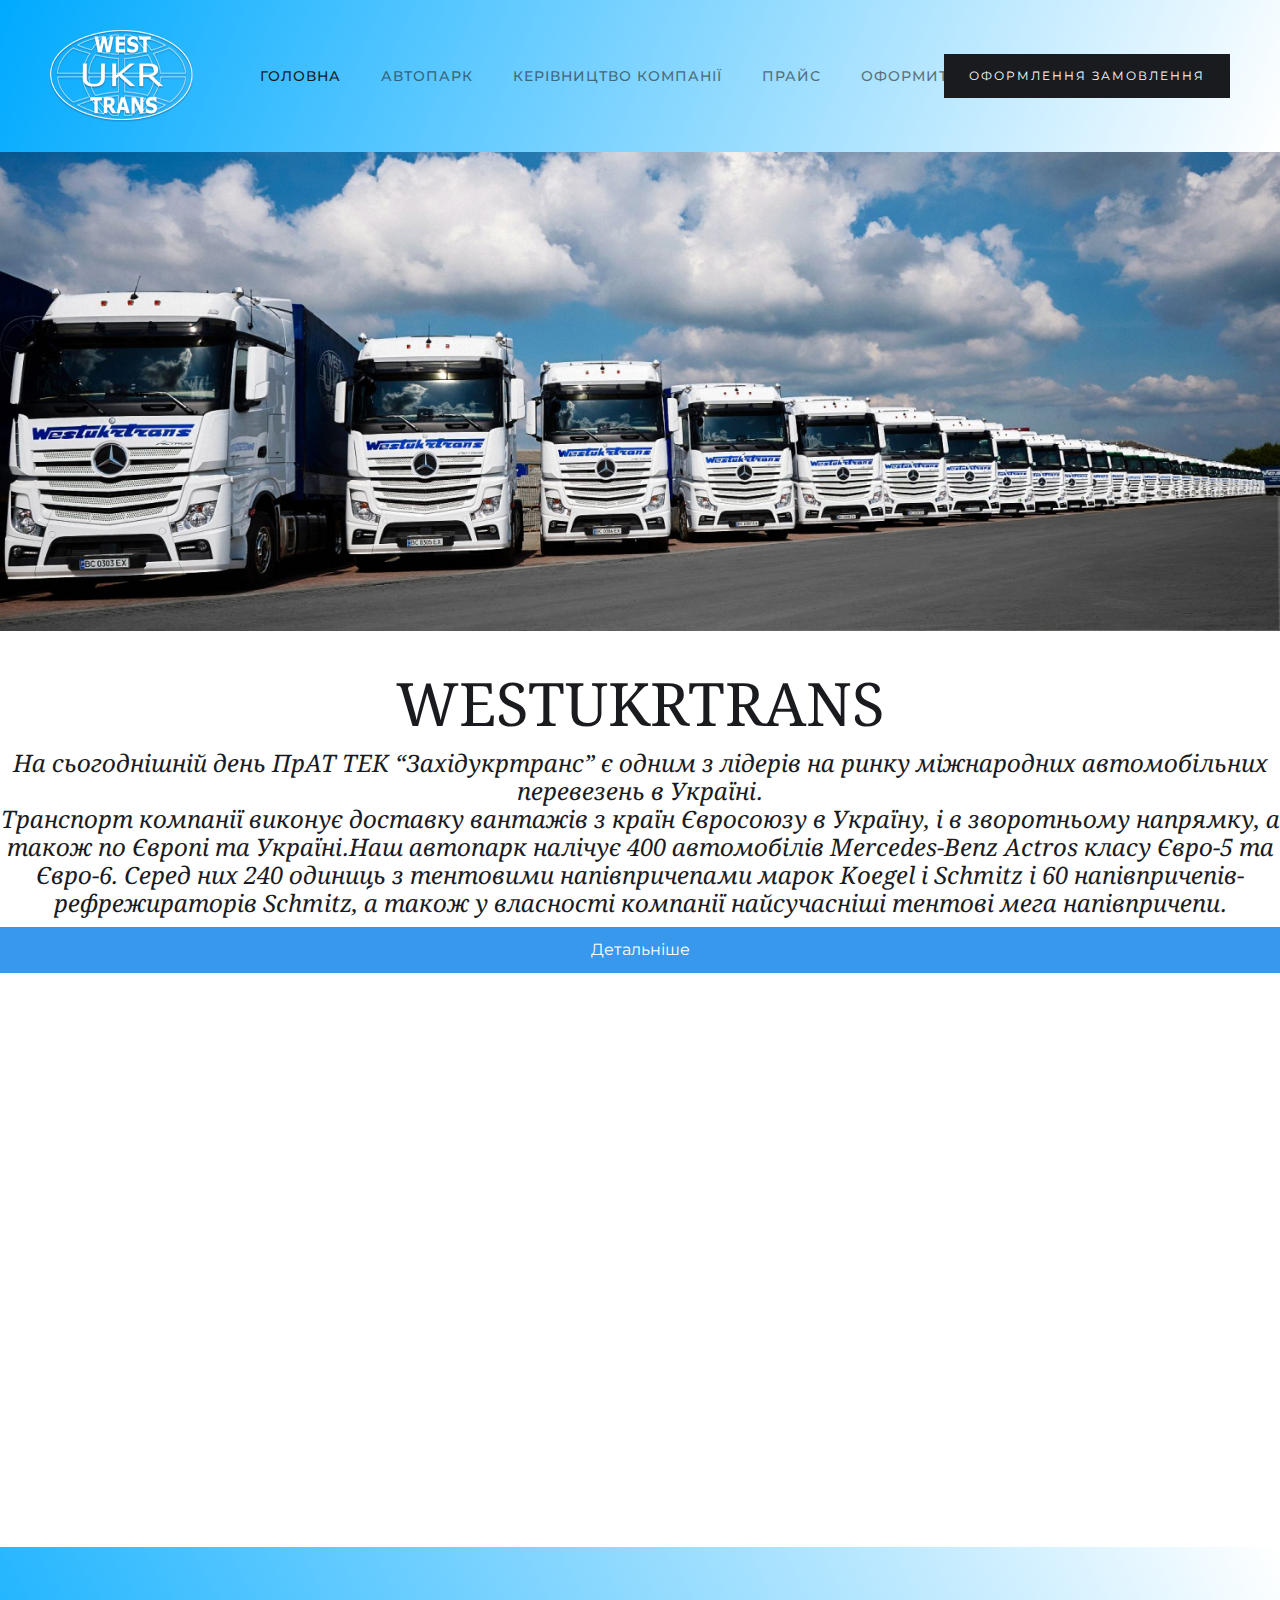
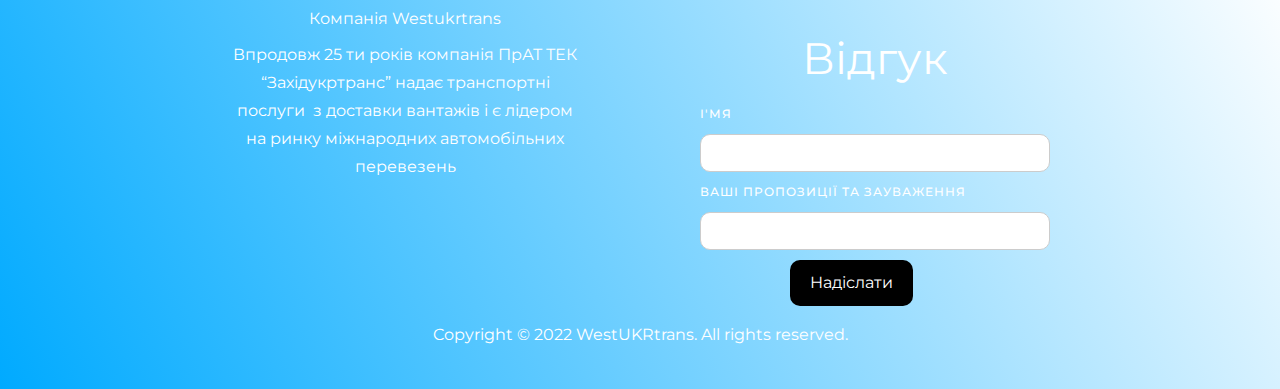
<file: index.htm>
﻿<!DOCTYPE html>
<!-- This site was created in Webflow. http://www.webflow.com --><!-- Last Published: Tue May 10 2022 11:28:53 GMT+0000 (Coordinated Universal Time) -->
<html
  data-wf-domain="westukrtrants.webflow.io"
  data-wf-page="6272d6f76b8b04f7402ed12b"
  data-wf-site="6272d6f76b8b046da32ed128"
>
  <head>
    <meta charset="utf-8" />
    <title>WESTUKRTRANS</title>
    <meta content="WESTUKRTRANS" property="og:title" />
    <meta content="WESTUKRTRANS" property="twitter:title" />
    <meta content="width=device-width, initial-scale=1" name="viewport" />
    <meta content="Webflow" name="generator" />
    <link
      href="6272d6f76b8b046da32ed128/css/westukrtrants.webflow.4c6f7af75.css"
      rel="stylesheet"
      type="text/css"
    />
    <script
      src="ajax/libs/webfont/1.6.26/webfont.js"
      type="text/javascript"
    ></script>
    <script type="text/javascript">
      WebFont.load({
        google: {
          families: [
            "Montserrat:100,100italic,200,200italic,300,300italic,400,400italic,500,500italic,600,600italic,700,700italic,800,800italic,900,900italic",
            "Droid Serif:400,400italic,700,700italic",
            "Droid Sans:400,700",
            "Ubuntu:300,300italic,400,400italic,500,500italic,700,700italic",
          ],
        },
      });
    </script>
    <!--[if lt IE 9
      ]><script
        src="https://cdnjs.cloudflare.com/ajax/libs/html5shiv/3.7.3/html5shiv.min.js"
        type="text/javascript"
      ></script
    ><![endif]-->
    <script type="text/javascript">
      !(function (o, c) {
        var n = c.documentElement,
          t = " w-mod-";
        (n.className += t + "js"),
          ("ontouchstart" in o ||
            (o.DocumentTouch && c instanceof DocumentTouch)) &&
            (n.className += t + "touch");
      })(window, document);
    </script>
    <link
      href="6272d6f76b8b046da32ed128/6273ef4339edd392b5aa4605_logo1%20%2032px%20.png"
      rel="shortcut icon"
      type="image/x-icon"
    />
    <link
      href="6272d6f76b8b046da32ed128/6273ef0f9581c700417fe77a_logo1%20%20256px%20.png"
      rel="apple-touch-icon"
    />
    <script type="text/javascript">
      window.__WEBFLOW_CURRENCY_SETTINGS = {
        currencyCode: "USD",
        $init: true,
        symbol: "$",
        decimal: ".",
        fractionDigits: 2,
        group: ",",
        template:
          '{{wf {"path":"symbol","type":"PlainText"} }} {{wf {"path":"amount","type":"CommercePrice"} }} {{wf {"path":"currencyCode","type":"PlainText"} }}',
        hideDecimalForWholeNumbers: false,
      };
    </script>
  </head>
  <body>
    <div class="div-block">
      <div class="div-block-2">
        <div
          data-w-id="df5bff52-0b31-c69b-59de-628bd6093223"
          class="div-block-3"
        >
          <img
            src="6272d6f76b8b046da32ed128/6277a70db1c98b55049edda3_icon_close.svg.png"
            loading="lazy"
            width="32"
            height="32"
            srcset="
              6272d6f76b8b046da32ed128/6277a70db1c98b55049edda3_icon_close.svg-p-500.png   500w,
              6272d6f76b8b046da32ed128/6277a70db1c98b55049edda3_icon_close.svg-p-800.png   800w,
              6272d6f76b8b046da32ed128/6277a70db1c98b55049edda3_icon_close.svg-p-1080.png 1080w,
              6272d6f76b8b046da32ed128/6277a70db1c98b55049edda3_icon_close.svg.png        1200w
            "
            sizes="100vw"
            alt=""
          />
        </div>
        <h1 class="heading-4">Заповніть заявку на роботу</h1>
        <div class="w-form">
          <form
            id="email-form-2"
            name="email-form-2"
            data-name="Email Form 2"
            method="get"
            class="form"
          >
            <label for="name-3">Name</label
            ><input
              type="text"
              class="text-field-2 w-input"
              maxlength="256"
              name="name-2"
              data-name="Name 2"
              placeholder=""
              id="name-2"
            /><label for="email-3">Email Address</label
            ><input
              type="email"
              class="text-field-2 w-input"
              maxlength="256"
              name="email-2"
              data-name="Email 2"
              placeholder=""
              id="email-2"
              required=""
            /><label for="Coment-2">Коментар</label
            ><input
              type="text"
              class="text-field-2 w-input"
              maxlength="256"
              name="Coment-2"
              data-name="Coment 2"
              placeholder=""
              id="Coment-2"
              required=""
            /><input
              type="submit"
              value="Надіслати заявку"
              data-wait="Зачекайте будь ласка"
              class="submit-button w-button"
            />
          </form>
          <div class="w-form-done">
            <div class="text-block-3">
              Thank you! Your submission has been received!
            </div>
          </div>
          <div class="w-form-fail">
            <div>Oops! Something went wrong while submitting the form.</div>
          </div>
        </div>
      </div>
    </div>
    <div
      data-collapse="small"
      data-animation="default"
      data-duration="400"
      data-easing="ease"
      data-easing2="ease"
      role="banner"
      class="navigation w-nav"
    >
      <div class="navigation-wrap">
        <a
          href="index.htm"
          aria-current="page"
          class="logo-link w-nav-brand w--current"
          ><img
            src="6272d6f76b8b046da32ed128/6272dab9ab91a31c94c54083_logo1.png"
            alt=""
            class="logo-image"
        /></a>
        <div class="menu">
          <nav role="navigation" class="navigation-items w-nav-menu">
            <a
              href="index.htm"
              aria-current="page"
              class="navigation-item w-nav-link w--current"
              >Головна</a
            ><a href="projects.html" class="navigation-item w-nav-link"
              >автопарк</a
            ><a href="team.html" class="navigation-item w-nav-link"
              >Керівництво компанії</a
            ><a href="about.html" class="navigation-item w-nav-link">Прайс</a
            ><a
              href="#"
              data-w-id="fabb78f0-7ab6-98af-1d71-ecc08006fab1"
              class="navigation-item w-nav-link"
              >Оформити
            </a>
          </nav>
          <nav class="menu-button w-nav-button">
            <img
              width="50"
              height="50"
              src="6272d6f76b8b046da32ed128/62756c64c3fdd9d99f0a49c7_icon%2044px%20.png"
              alt=""
              class="menu-icon"
            />
          </nav>
        </div>
        <a href="contact.html" class="button cc-contact-us w-inline-block"
          ><div class="text-block-2">Оформлення Замовлення</div></a
        >
      </div>
    </div>
    <section class="section wf-section">
      <img
        src="6272d6f76b8b046da32ed128/6278cfcb29c5576c4d081b5d_fot_229.jpg"
        loading="lazy"
        height=""
        sizes="100vw"
        srcset="
          6272d6f76b8b046da32ed128/6278cfcb29c5576c4d081b5d_fot_229-p-500.jpeg   500w,
          6272d6f76b8b046da32ed128/6278cfcb29c5576c4d081b5d_fot_229-p-800.jpeg   800w,
          6272d6f76b8b046da32ed128/6278cfcb29c5576c4d081b5d_fot_229-p-1080.jpeg 1080w,
          6272d6f76b8b046da32ed128/6278cfcb29c5576c4d081b5d_fot_229.jpg         1500w
        "
        alt=""
        class="image-2"
      />
    </section>
    <section class="section-5 wf-section">
      <h1 class="heading"><span class="text-span">WESTUKRTRANS</span></h1>
      <p class="paragraph-2">
        На сьогоднішній день ПрАТ ТЕК “Західукртранс” є одним з лідерів на ринку
        міжнародних автомобільних перевезень в Україні. <br />Транспорт компанії
        виконує доставку вантажів з країн Євросоюзу в Україну, і в зворотньому
        напрямку, а також по Європі та Україні.Наш автопарк налічує<strong
        > </strong>400 автомобілів Mercedes-Benz Actros класу Євро-5 та Євро-6.
        Серед них 240 одиниць з тентовими напівпричепами марок Koegel і Schmitz
        і 60 напівпричепів-рефрежираторів Schmitz, а також у власності компанії
        найсучасніші тентові мега напівпричепи.
      </p>
      <a href="blog.html" class="button-2 w-button">Детальніше</a>
    </section>
    <section class="section-6 wf-section"></section>
    <footer id="footer" class="footer wf-section">
      <div class="container-7 w-container">
        <div class="footer-flex-container">
          <div class="div-block-4">
            <h1 class="footer-heading">Компанія Westukrtrans</h1>
            <p class="paragraph-5">
              Впродовж 25 ти років компанія ПрАТ ТЕК “Західукртранс” надає
              транспортні послуги  з доставки вантажів і є лідером на ринку
              міжнародних автомобільних перевезень
            </p>
            <a
              href="https://www.facebook.com/westukrtrans?msclkid=22612cdbcef711ec8dc63b1aaa4bb714"
              class="link-block w-inline-block"
            ></a>
          </div>
          <div class="div-block-6">
            <h1 class="heading-5">Відгук</h1>
            <div class="w-form">
              <form
                id="email-form-3"
                name="email-form-3"
                data-name="Email Form 3"
                method="get"
                class="form-2"
              >
                <label for="Email-offer" class="field-label">І&#x27;мя</label
                ><input
                  type="email"
                  class="text-field-8 w-input"
                  maxlength="256"
                  name="Email-offer"
                  data-name="Email offer"
                  placeholder=""
                  id="Email-offer"
                /><label for="Text-offer" class="field-label-2"
                  >Ваші пропозиції та зауваження</label
                ><input
                  type="text"
                  class="text-field-8 w-input"
                  maxlength="256"
                  name="Text-offer"
                  data-name="Text offer"
                  placeholder=""
                  id="Text-offer"
                  required=""
                /><input
                  type="submit"
                  value="Надіслати"
                  data-wait="Зачекайте будь ласка"
                  class="submit-button-2 w-button"
                />
              </form>
              <div class="w-form-done">
                <div>Thank you! Your submission has been received!</div>
              </div>
              <div class="w-form-fail">
                <div>Oops! Something went wrong while submitting the form.</div>
              </div>
            </div>
          </div>
        </div>
        <div class="text-block-4">
          Copyright © 2022 WestUKRtrans. All rights reserved.
        </div>
      </div>
    </footer>
    <script
      src="js/jquery-3.5.1.min.dc5e7f18c8.js?site=6272d6f76b8b046da32ed128"
      type="text/javascript"
      integrity="sha256-9/aliU8dGd2tb6OSsuzixeV4y/faTqgFtohetphbbj0="
      crossorigin="anonymous"
    ></script>
    <script
      src="6272d6f76b8b046da32ed128/js/webflow.f888f58fd.js"
      type="text/javascript"
    ></script>
    <!--[if lte IE 9
      ]><script src="//cdnjs.cloudflare.com/ajax/libs/placeholders/3.0.2/placeholders.min.js"></script
    ><![endif]-->
  </body>
</html>
</file>
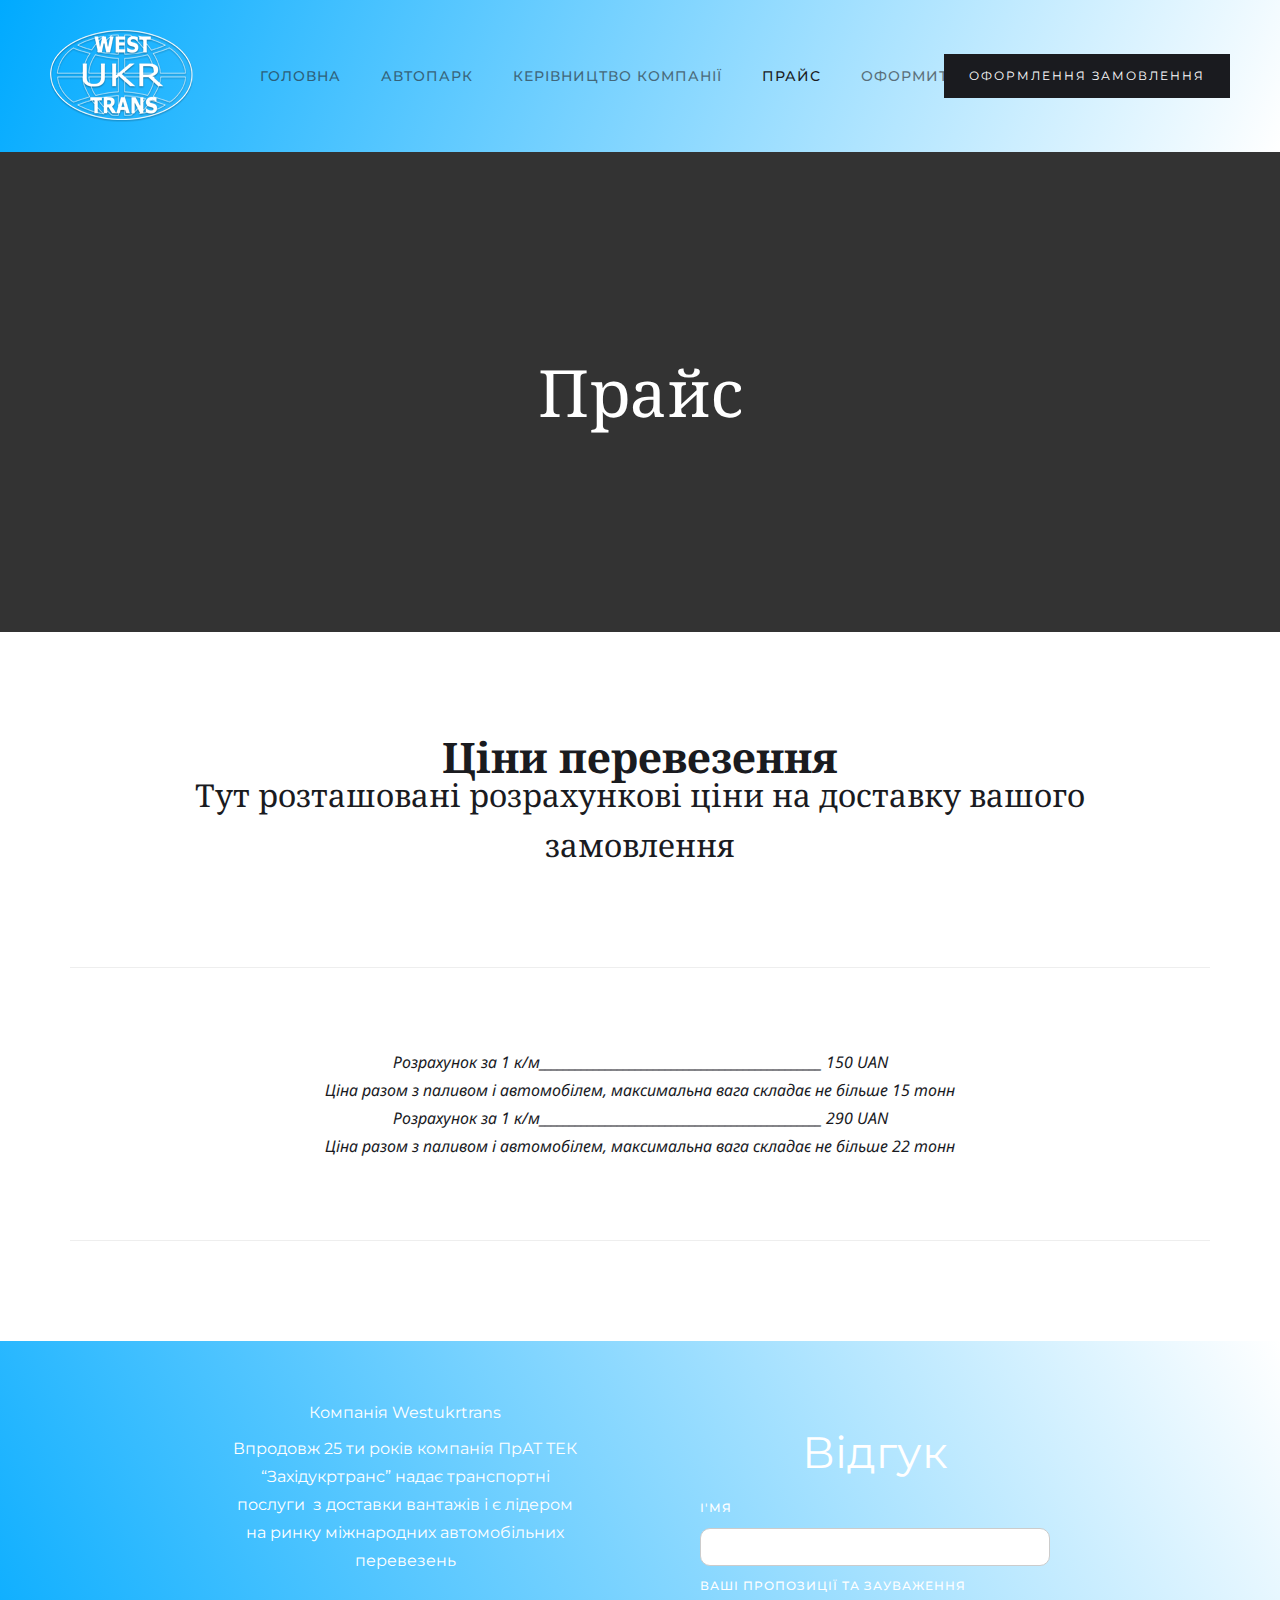
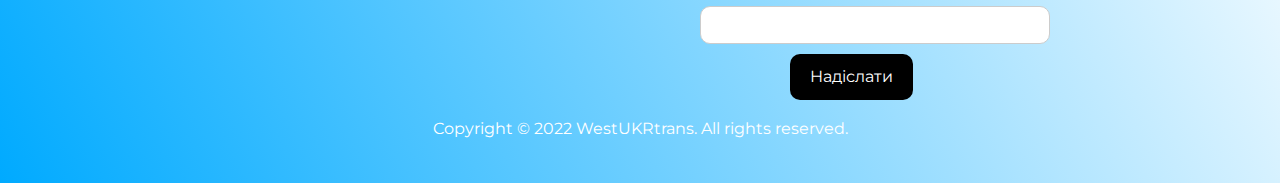
<file: about.html>
﻿<!DOCTYPE html>
<!-- This site was created in Webflow. http://www.webflow.com --><!-- Last Published: Tue May 10 2022 11:28:53 GMT+0000 (Coordinated Universal Time) -->
<html
  data-wf-domain="westukrtrants.webflow.io"
  data-wf-page="6272d6f76b8b0483552ed133"
  data-wf-site="6272d6f76b8b046da32ed128"
>
  <head>
    <meta charset="utf-8" />
    <title>About</title>
    <meta content="About" property="og:title" />
    <meta content="About" property="twitter:title" />
    <meta content="width=device-width, initial-scale=1" name="viewport" />
    <meta content="Webflow" name="generator" />
    <link
      href="6272d6f76b8b046da32ed128/css/westukrtrants.webflow.4c6f7af75.css"
      rel="stylesheet"
      type="text/css"
    />
    <script
      src="ajax/libs/webfont/1.6.26/webfont.js"
      type="text/javascript"
    ></script>
    <script type="text/javascript">
      WebFont.load({
        google: {
          families: [
            "Montserrat:100,100italic,200,200italic,300,300italic,400,400italic,500,500italic,600,600italic,700,700italic,800,800italic,900,900italic",
            "Droid Serif:400,400italic,700,700italic",
            "Droid Sans:400,700",
            "Ubuntu:300,300italic,400,400italic,500,500italic,700,700italic",
          ],
        },
      });
    </script>
    <!--[if lt IE 9
      ]><script
        src="https://cdnjs.cloudflare.com/ajax/libs/html5shiv/3.7.3/html5shiv.min.js"
        type="text/javascript"
      ></script
    ><![endif]-->
    <script type="text/javascript">
      !(function (o, c) {
        var n = c.documentElement,
          t = " w-mod-";
        (n.className += t + "js"),
          ("ontouchstart" in o ||
            (o.DocumentTouch && c instanceof DocumentTouch)) &&
            (n.className += t + "touch");
      })(window, document);
    </script>
    <link
      href="6272d6f76b8b046da32ed128/6273ef4339edd392b5aa4605_logo1%20%2032px%20.png"
      rel="shortcut icon"
      type="image/x-icon"
    />
    <link
      href="6272d6f76b8b046da32ed128/6273ef0f9581c700417fe77a_logo1%20%20256px%20.png"
      rel="apple-touch-icon"
    />
    <script type="text/javascript">
      window.__WEBFLOW_CURRENCY_SETTINGS = {
        currencyCode: "USD",
        $init: true,
        symbol: "$",
        decimal: ".",
        fractionDigits: 2,
        group: ",",
        template:
          '{{wf {"path":"symbol","type":"PlainText"} }} {{wf {"path":"amount","type":"CommercePrice"} }} {{wf {"path":"currencyCode","type":"PlainText"} }}',
        hideDecimalForWholeNumbers: false,
      };
    </script>
  </head>
  <body>
    <div
      data-collapse="small"
      data-animation="default"
      data-duration="400"
      data-easing="ease"
      data-easing2="ease"
      role="banner"
      class="navigation w-nav"
    >
      <div class="navigation-wrap">
        <a href="index.htm" class="logo-link w-nav-brand"
          ><img
            src="6272d6f76b8b046da32ed128/6272dab9ab91a31c94c54083_logo1.png"
            alt=""
            class="logo-image"
        /></a>
        <div class="menu">
          <nav role="navigation" class="navigation-items w-nav-menu">
            <a href="index.htm" class="navigation-item w-nav-link">Головна</a
            ><a href="projects.html" class="navigation-item w-nav-link"
              >автопарк</a
            ><a href="team.html" class="navigation-item w-nav-link"
              >Керівництво компанії</a
            ><a
              href="about.html"
              aria-current="page"
              class="navigation-item w-nav-link w--current"
              >Прайс</a
            ><a
              href="#"
              data-w-id="fabb78f0-7ab6-98af-1d71-ecc08006fab1"
              class="navigation-item w-nav-link"
              >Оформити
            </a>
          </nav>
          <nav class="menu-button w-nav-button">
            <img
              width="50"
              height="50"
              src="6272d6f76b8b046da32ed128/62756c64c3fdd9d99f0a49c7_icon%2044px%20.png"
              alt=""
              class="menu-icon"
            />
          </nav>
        </div>
        <a href="contact.html" class="button cc-contact-us w-inline-block"
          ><div class="text-block-2">Оформлення Замовлення</div></a
        >
      </div>
    </div>
    <div class="div-block">
      <div class="div-block-2">
        <div
          data-w-id="df5bff52-0b31-c69b-59de-628bd6093223"
          class="div-block-3"
        >
          <img
            src="6272d6f76b8b046da32ed128/6277a70db1c98b55049edda3_icon_close.svg.png"
            loading="lazy"
            width="32"
            height="32"
            srcset="
              6272d6f76b8b046da32ed128/6277a70db1c98b55049edda3_icon_close.svg-p-500.png   500w,
              6272d6f76b8b046da32ed128/6277a70db1c98b55049edda3_icon_close.svg-p-800.png   800w,
              6272d6f76b8b046da32ed128/6277a70db1c98b55049edda3_icon_close.svg-p-1080.png 1080w,
              6272d6f76b8b046da32ed128/6277a70db1c98b55049edda3_icon_close.svg.png        1200w
            "
            sizes="100vw"
            alt=""
          />
        </div>
        <h1 class="heading-4">Заповніть заявку на роботу</h1>
        <div class="w-form">
          <form
            id="email-form-2"
            name="email-form-2"
            data-name="Email Form 2"
            method="get"
            class="form"
          >
            <label for="name-3">Name</label
            ><input
              type="text"
              class="text-field-2 w-input"
              maxlength="256"
              name="name-2"
              data-name="Name 2"
              placeholder=""
              id="name-2"
            /><label for="email-3">Email Address</label
            ><input
              type="email"
              class="text-field-2 w-input"
              maxlength="256"
              name="email-2"
              data-name="Email 2"
              placeholder=""
              id="email-2"
              required=""
            /><label for="Coment-2">Коментар</label
            ><input
              type="text"
              class="text-field-2 w-input"
              maxlength="256"
              name="Coment-2"
              data-name="Coment 2"
              placeholder=""
              id="Coment-2"
              required=""
            /><input
              type="submit"
              value="Надіслати заявку"
              data-wait="Зачекайте будь ласка"
              class="submit-button w-button"
            />
          </form>
          <div class="w-form-done">
            <div class="text-block-3">
              Thank you! Your submission has been received!
            </div>
          </div>
          <div class="w-form-fail">
            <div>Oops! Something went wrong while submitting the form.</div>
          </div>
        </div>
      </div>
    </div>
    <div class="section cc-home-wrap">
      <div class="intro-header cc-subpage">
        <div class="intro-content">
          <div class="heading-jumbo">Прайс<br /></div>
        </div>
      </div>
      <div class="container">
        <div class="motto-wrap">
          <div class="heading-jumbo-small">
            <strong>Ціни перевезення<br /></strong
            ><sup
              >Тут розташовані розрахункові ціни на доставку вашого
              замовлення</sup
            >
          </div>
        </div>
        <div class="divider"></div>
        <div class="about-story-wrap">
          <p class="paragraph-light">
            <em
              >Розрахунок за 1
              к/м_______________________________________________ 150 UAN<br />Ціна
              разом з паливом і автомобілем, максимальна вага складає не більше
              15 тонн<br />Розрахунок за 1
              к/м_______________________________________________ 290 UAN<br />Ціна
              разом з паливом і автомобілем, максимальна вага складає не більше
              22 тонн</em
            >
          </p>
        </div>
        <div class="divider"></div>
      </div>
    </div>
    <footer id="footer" class="footer wf-section">
      <div class="container-7 w-container">
        <div class="footer-flex-container">
          <div class="div-block-4">
            <h1 class="footer-heading">Компанія Westukrtrans</h1>
            <p class="paragraph-5">
              Впродовж 25 ти років компанія ПрАТ ТЕК “Західукртранс” надає
              транспортні послуги  з доставки вантажів і є лідером на ринку
              міжнародних автомобільних перевезень
            </p>
            <a
              href="https://www.facebook.com/westukrtrans?msclkid=22612cdbcef711ec8dc63b1aaa4bb714"
              class="link-block w-inline-block"
            ></a>
          </div>
          <div class="div-block-6">
            <h1 class="heading-5">Відгук</h1>
            <div class="w-form">
              <form
                id="email-form-3"
                name="email-form-3"
                data-name="Email Form 3"
                method="get"
                class="form-2"
              >
                <label for="Email-offer" class="field-label">І&#x27;мя</label
                ><input
                  type="email"
                  class="text-field-8 w-input"
                  maxlength="256"
                  name="Email-offer"
                  data-name="Email offer"
                  placeholder=""
                  id="Email-offer"
                /><label for="Text-offer" class="field-label-2"
                  >Ваші пропозиції та зауваження</label
                ><input
                  type="text"
                  class="text-field-8 w-input"
                  maxlength="256"
                  name="Text-offer"
                  data-name="Text offer"
                  placeholder=""
                  id="Text-offer"
                  required=""
                /><input
                  type="submit"
                  value="Надіслати"
                  data-wait="Зачекайте будь ласка"
                  class="submit-button-2 w-button"
                />
              </form>
              <div class="w-form-done">
                <div>Thank you! Your submission has been received!</div>
              </div>
              <div class="w-form-fail">
                <div>Oops! Something went wrong while submitting the form.</div>
              </div>
            </div>
          </div>
        </div>
        <div class="text-block-4">
          Copyright © 2022 WestUKRtrans. All rights reserved.
        </div>
      </div>
    </footer>
    <script
      src="js/jquery-3.5.1.min.dc5e7f18c8.js?site=6272d6f76b8b046da32ed128"
      type="text/javascript"
      integrity="sha256-9/aliU8dGd2tb6OSsuzixeV4y/faTqgFtohetphbbj0="
      crossorigin="anonymous"
    ></script>
    <script
      src="6272d6f76b8b046da32ed128/js/webflow.f888f58fd.js"
      type="text/javascript"
    ></script>
    <!--[if lte IE 9
      ]><script src="//cdnjs.cloudflare.com/ajax/libs/placeholders/3.0.2/placeholders.min.js"></script
    ><![endif]-->
  </body>
</html>
</file>
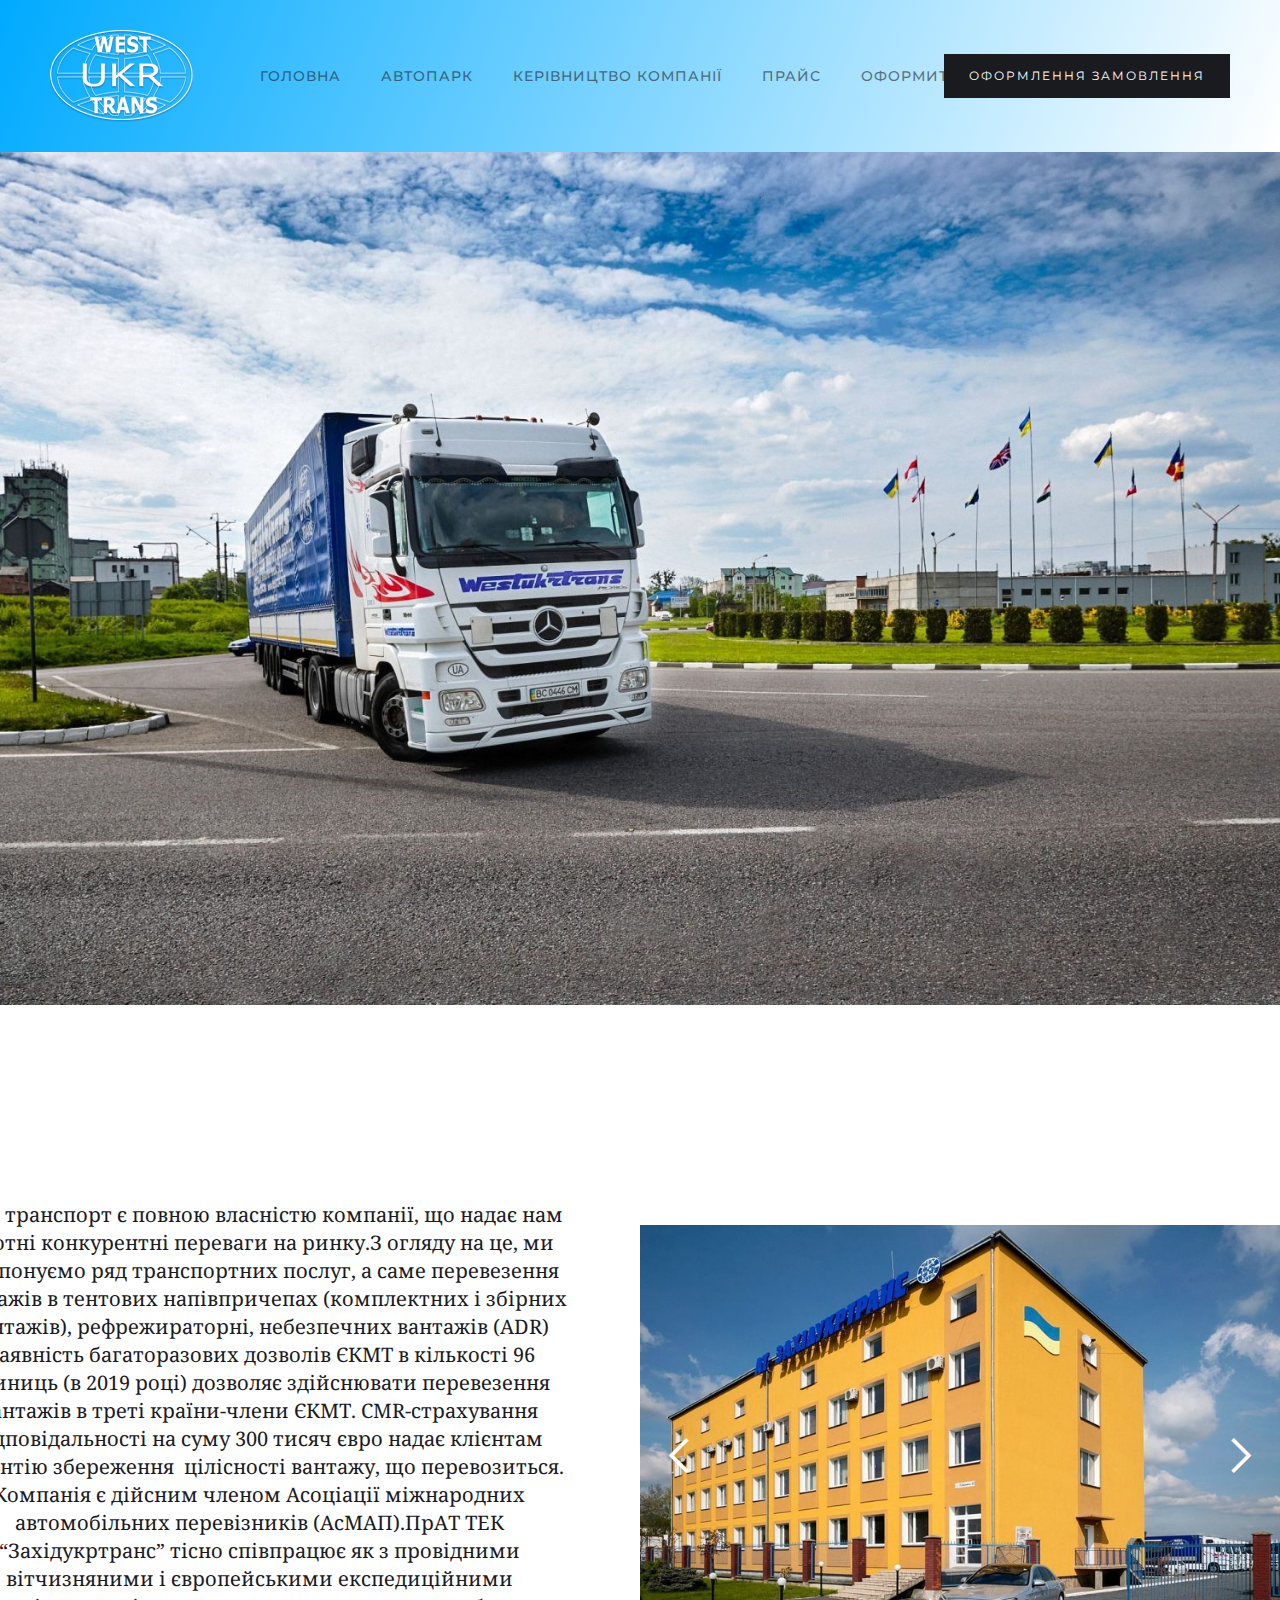
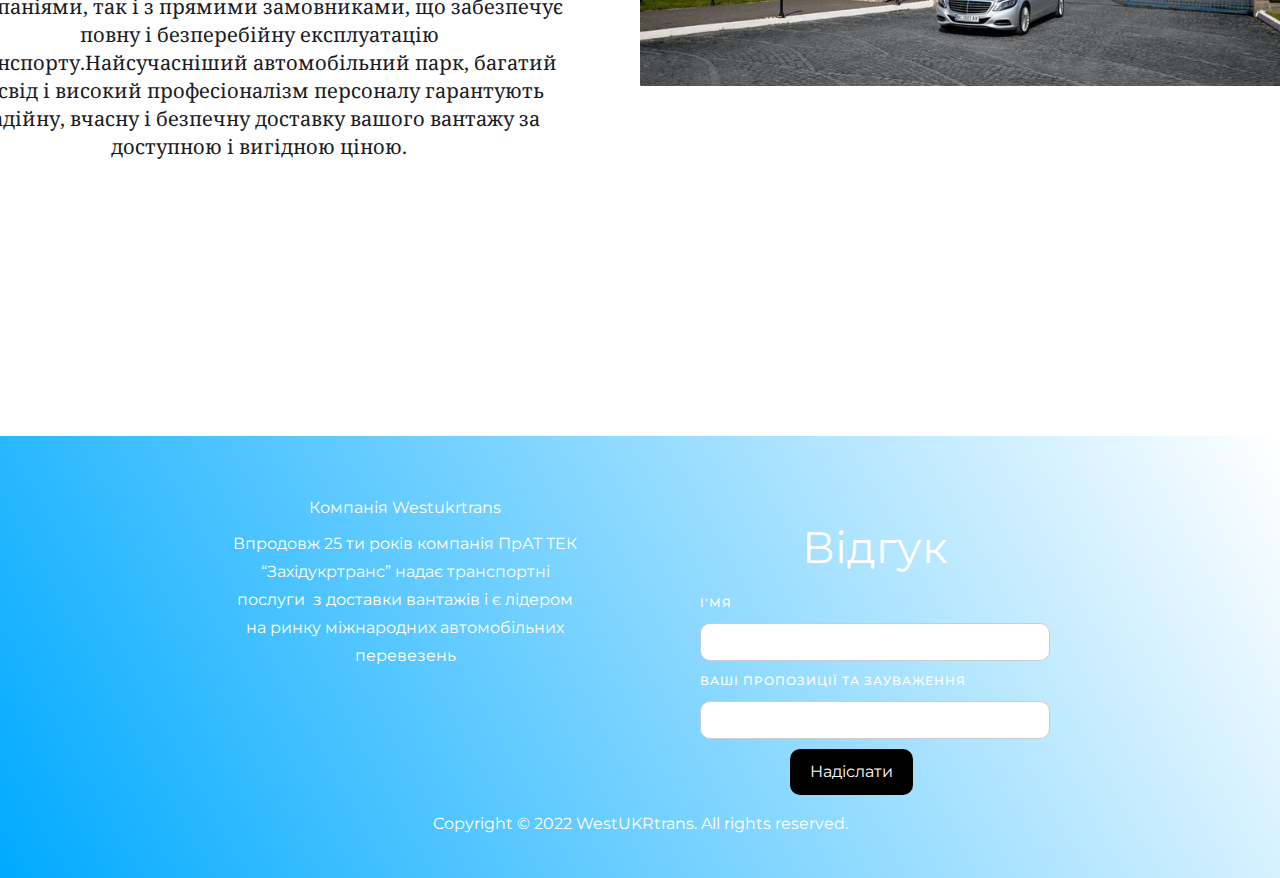
<file: blog.html>
﻿<!DOCTYPE html>
<!-- This site was created in Webflow. http://www.webflow.com --><!-- Last Published: Tue May 10 2022 11:28:53 GMT+0000 (Coordinated Universal Time) -->
<html
  data-wf-domain="westukrtrants.webflow.io"
  data-wf-page="6272d6f76b8b047a722ed134"
  data-wf-site="6272d6f76b8b046da32ed128"
>
  <head>
    <meta charset="utf-8" />
    <title>Blog</title>
    <meta content="Blog" property="og:title" />
    <meta content="Blog" property="twitter:title" />
    <meta content="width=device-width, initial-scale=1" name="viewport" />
    <meta content="Webflow" name="generator" />
    <link
      href="6272d6f76b8b046da32ed128/css/westukrtrants.webflow.4c6f7af75.css"
      rel="stylesheet"
      type="text/css"
    />
    <script
      src="ajax/libs/webfont/1.6.26/webfont.js"
      type="text/javascript"
    ></script>
    <script type="text/javascript">
      WebFont.load({
        google: {
          families: [
            "Montserrat:100,100italic,200,200italic,300,300italic,400,400italic,500,500italic,600,600italic,700,700italic,800,800italic,900,900italic",
            "Droid Serif:400,400italic,700,700italic",
            "Droid Sans:400,700",
            "Ubuntu:300,300italic,400,400italic,500,500italic,700,700italic",
          ],
        },
      });
    </script>
    <!--[if lt IE 9
      ]><script
        src="https://cdnjs.cloudflare.com/ajax/libs/html5shiv/3.7.3/html5shiv.min.js"
        type="text/javascript"
      ></script
    ><![endif]-->
    <script type="text/javascript">
      !(function (o, c) {
        var n = c.documentElement,
          t = " w-mod-";
        (n.className += t + "js"),
          ("ontouchstart" in o ||
            (o.DocumentTouch && c instanceof DocumentTouch)) &&
            (n.className += t + "touch");
      })(window, document);
    </script>
    <link
      href="6272d6f76b8b046da32ed128/6273ef4339edd392b5aa4605_logo1%20%2032px%20.png"
      rel="shortcut icon"
      type="image/x-icon"
    />
    <link
      href="6272d6f76b8b046da32ed128/6273ef0f9581c700417fe77a_logo1%20%20256px%20.png"
      rel="apple-touch-icon"
    />
    <script type="text/javascript">
      window.__WEBFLOW_CURRENCY_SETTINGS = {
        currencyCode: "USD",
        $init: true,
        symbol: "$",
        decimal: ".",
        fractionDigits: 2,
        group: ",",
        template:
          '{{wf {"path":"symbol","type":"PlainText"} }} {{wf {"path":"amount","type":"CommercePrice"} }} {{wf {"path":"currencyCode","type":"PlainText"} }}',
        hideDecimalForWholeNumbers: false,
      };
    </script>
  </head>
  <body>
    <div
      data-collapse="small"
      data-animation="default"
      data-duration="400"
      data-easing="ease"
      data-easing2="ease"
      role="banner"
      class="navigation w-nav"
    >
      <div class="navigation-wrap">
        <a href="index.htm" class="logo-link w-nav-brand"
          ><img
            src="6272d6f76b8b046da32ed128/6272dab9ab91a31c94c54083_logo1.png"
            alt=""
            class="logo-image"
        /></a>
        <div class="menu">
          <nav role="navigation" class="navigation-items w-nav-menu">
            <a href="index.htm" class="navigation-item w-nav-link">Головна</a
            ><a href="projects.html" class="navigation-item w-nav-link"
              >автопарк</a
            ><a href="team.html" class="navigation-item w-nav-link"
              >Керівництво компанії</a
            ><a href="about.html" class="navigation-item w-nav-link">Прайс</a
            ><a
              href="#"
              data-w-id="fabb78f0-7ab6-98af-1d71-ecc08006fab1"
              class="navigation-item w-nav-link"
              >Оформити
            </a>
          </nav>
          <nav class="menu-button w-nav-button">
            <img
              width="50"
              height="50"
              src="6272d6f76b8b046da32ed128/62756c64c3fdd9d99f0a49c7_icon%2044px%20.png"
              alt=""
              class="menu-icon"
            />
          </nav>
        </div>
        <a href="contact.html" class="button cc-contact-us w-inline-block"
          ><div class="text-block-2">Оформлення Замовлення</div></a
        >
      </div>
    </div>
    <div class="div-block">
      <div class="div-block-2">
        <div
          data-w-id="df5bff52-0b31-c69b-59de-628bd6093223"
          class="div-block-3"
        >
          <img
            src="6272d6f76b8b046da32ed128/6277a70db1c98b55049edda3_icon_close.svg.png"
            loading="lazy"
            width="32"
            height="32"
            srcset="
              6272d6f76b8b046da32ed128/6277a70db1c98b55049edda3_icon_close.svg-p-500.png   500w,
              6272d6f76b8b046da32ed128/6277a70db1c98b55049edda3_icon_close.svg-p-800.png   800w,
              6272d6f76b8b046da32ed128/6277a70db1c98b55049edda3_icon_close.svg-p-1080.png 1080w,
              6272d6f76b8b046da32ed128/6277a70db1c98b55049edda3_icon_close.svg.png        1200w
            "
            sizes="100vw"
            alt=""
          />
        </div>
        <h1 class="heading-4">Заповніть заявку на роботу</h1>
        <div class="w-form">
          <form
            id="email-form-2"
            name="email-form-2"
            data-name="Email Form 2"
            method="get"
            class="form"
          >
            <label for="name-3">Name</label
            ><input
              type="text"
              class="text-field-2 w-input"
              maxlength="256"
              name="name-2"
              data-name="Name 2"
              placeholder=""
              id="name-2"
            /><label for="email-3">Email Address</label
            ><input
              type="email"
              class="text-field-2 w-input"
              maxlength="256"
              name="email-2"
              data-name="Email 2"
              placeholder=""
              id="email-2"
              required=""
            /><label for="Coment-2">Коментар</label
            ><input
              type="text"
              class="text-field-2 w-input"
              maxlength="256"
              name="Coment-2"
              data-name="Coment 2"
              placeholder=""
              id="Coment-2"
              required=""
            /><input
              type="submit"
              value="Надіслати заявку"
              data-wait="Зачекайте будь ласка"
              class="submit-button w-button"
            />
          </form>
          <div class="w-form-done">
            <div class="text-block-3">
              Thank you! Your submission has been received!
            </div>
          </div>
          <div class="w-form-fail">
            <div>Oops! Something went wrong while submitting the form.</div>
          </div>
        </div>
      </div>
    </div>
    <div class="section cc-home-wrap">
      <img
        src="6272d6f76b8b046da32ed128/6272da6d9e9b068f5db43fa7_Back.jpg"
        loading="lazy"
        sizes="100vw"
        srcset="
          6272d6f76b8b046da32ed128/6272da6d9e9b068f5db43fa7_Back-p-500.jpeg   500w,
          6272d6f76b8b046da32ed128/6272da6d9e9b068f5db43fa7_Back-p-800.jpeg   800w,
          6272d6f76b8b046da32ed128/6272da6d9e9b068f5db43fa7_Back-p-1080.jpeg 1080w,
          6272d6f76b8b046da32ed128/6272da6d9e9b068f5db43fa7_Back.jpg         1500w
        "
        alt=""
        class="image-3"
      />
    </div>
    <div class="section">
      <div class="container-5 w-container">
        <div
          data-delay="4000"
          data-animation="slide"
          class="slider-2 w-slider"
          data-autoplay="true"
          data-easing="ease"
          data-hide-arrows="false"
          data-disable-swipe="false"
          data-autoplay-limit="0"
          data-nav-spacing="3"
          data-duration="500"
          data-infinite="true"
        >
          <div class="mask w-slider-mask">
            <div class="slide-4 w-slide">
              <img
                src="6272d6f76b8b046da32ed128/6272e40eb7a1341145291089_fot_12.jpg"
                loading="lazy"
                sizes="(max-width: 479px) 95vw, (max-width: 991px) 85vw, 50vw"
                srcset="
                  6272d6f76b8b046da32ed128/6272e40eb7a1341145291089_fot_12-p-500.jpeg   500w,
                  6272d6f76b8b046da32ed128/6272e40eb7a1341145291089_fot_12-p-800.jpeg   800w,
                  6272d6f76b8b046da32ed128/6272e40eb7a1341145291089_fot_12-p-1080.jpeg 1080w,
                  6272d6f76b8b046da32ed128/6272e40eb7a1341145291089_fot_12.jpg         1500w
                "
                alt=""
                class="image-4"
              />
            </div>
            <div class="slide-5 w-slide">
              <img
                src="6272d6f76b8b046da32ed128/6276c2133bed8c0b70e52f72_W8.jpg"
                loading="lazy"
                srcset="
                  6272d6f76b8b046da32ed128/6276c2133bed8c0b70e52f72_W8-p-500.jpeg   500w,
                  6272d6f76b8b046da32ed128/6276c2133bed8c0b70e52f72_W8-p-800.jpeg   800w,
                  6272d6f76b8b046da32ed128/6276c2133bed8c0b70e52f72_W8-p-1080.jpeg 1080w,
                  6272d6f76b8b046da32ed128/6276c2133bed8c0b70e52f72_W8.jpg         1500w
                "
                sizes="(max-width: 479px) 95vw, (max-width: 991px) 85vw, 50vw"
                alt=""
                class="image-5"
              />
            </div>
            <div class="w-slide">
              <img
                src="6272d6f76b8b046da32ed128/6276c5c3ce3e9e9b042e60ba_W2.jpg"
                loading="lazy"
                sizes="(max-width: 479px) 95vw, (max-width: 991px) 85vw, 50vw"
                srcset="
                  6272d6f76b8b046da32ed128/6276c5c3ce3e9e9b042e60ba_W2-p-500.jpeg   500w,
                  6272d6f76b8b046da32ed128/6276c5c3ce3e9e9b042e60ba_W2-p-800.jpeg   800w,
                  6272d6f76b8b046da32ed128/6276c5c3ce3e9e9b042e60ba_W2-p-1080.jpeg 1080w,
                  6272d6f76b8b046da32ed128/6276c5c3ce3e9e9b042e60ba_W2.jpg         1500w
                "
                alt=""
                class="image-6"
              />
            </div>
          </div>
          <div class="w-slider-arrow-left">
            <div class="w-icon-slider-left"></div>
          </div>
          <div class="w-slider-arrow-right">
            <div class="w-icon-slider-right"></div>
          </div>
          <div class="slide-nav w-slider-nav w-round"></div>
        </div>
      </div>
      <div class="container-6 w-container">
        <p class="paragraph-4">
          Весь транспорт є повною власністю компанії, що надає нам істотні
          конкурентні переваги на ринку.З огляду на це, ми пропонуємо ряд
          транспортних послуг, а саме перевезення<br />вантажів в тентових
          напівпричепах (комплектних і збірних вантажів), рефрежираторні,
          небезпечних вантажів (ADR)<br />Наявність багаторазових дозволів ЄКМТ
          в кількості 96 одиниць (в 2019 році) дозволяє здійснювати перевезення
          вантажів в треті країни-члени ЄКМТ. СMR-страхування відповідальності
          на суму 300 тисяч євро надає клієнтам гарантію збереження  цілісності
          вантажу, що перевозиться. Компанія є дійсним членом Асоціації
          міжнародних автомобільних перевізників (АсМАП).ПрАТ ТЕК
          “Західукртранс” тісно співпрацює як з провідними вітчизняними і
          європейськими експедиційними компаніями, так і з прямими замовниками,
          що забезпечує повну і безперебійну експлуатацію
          транспорту.Найсучасніший автомобільний парк, багатий досвід і високий
          професіоналізм персоналу гарантують надійну, вчасну і безпечну
          доставку вашого вантажу за доступною і вигідною ціною.
        </p>
      </div>
    </div>
    <footer id="footer" class="footer wf-section">
      <div class="container-7 w-container">
        <div class="footer-flex-container">
          <div class="div-block-4">
            <h1 class="footer-heading">Компанія Westukrtrans</h1>
            <p class="paragraph-5">
              Впродовж 25 ти років компанія ПрАТ ТЕК “Західукртранс” надає
              транспортні послуги  з доставки вантажів і є лідером на ринку
              міжнародних автомобільних перевезень
            </p>
            <a
              href="https://www.facebook.com/westukrtrans?msclkid=22612cdbcef711ec8dc63b1aaa4bb714"
              class="link-block w-inline-block"
            ></a>
          </div>
          <div class="div-block-6">
            <h1 class="heading-5">Відгук</h1>
            <div class="w-form">
              <form
                id="email-form-3"
                name="email-form-3"
                data-name="Email Form 3"
                method="get"
                class="form-2"
              >
                <label for="Email-offer" class="field-label">І&#x27;мя</label
                ><input
                  type="email"
                  class="text-field-8 w-input"
                  maxlength="256"
                  name="Email-offer"
                  data-name="Email offer"
                  placeholder=""
                  id="Email-offer"
                /><label for="Text-offer" class="field-label-2"
                  >Ваші пропозиції та зауваження</label
                ><input
                  type="text"
                  class="text-field-8 w-input"
                  maxlength="256"
                  name="Text-offer"
                  data-name="Text offer"
                  placeholder=""
                  id="Text-offer"
                  required=""
                /><input
                  type="submit"
                  value="Надіслати"
                  data-wait="Зачекайте будь ласка"
                  class="submit-button-2 w-button"
                />
              </form>
              <div class="w-form-done">
                <div>Thank you! Your submission has been received!</div>
              </div>
              <div class="w-form-fail">
                <div>Oops! Something went wrong while submitting the form.</div>
              </div>
            </div>
          </div>
        </div>
        <div class="text-block-4">
          Copyright © 2022 WestUKRtrans. All rights reserved.
        </div>
      </div>
    </footer>
    <script
      src="js/jquery-3.5.1.min.dc5e7f18c8.js?site=6272d6f76b8b046da32ed128"
      type="text/javascript"
      integrity="sha256-9/aliU8dGd2tb6OSsuzixeV4y/faTqgFtohetphbbj0="
      crossorigin="anonymous"
    ></script>
    <script
      src="6272d6f76b8b046da32ed128/js/webflow.f888f58fd.js"
      type="text/javascript"
    ></script>
    <!--[if lte IE 9
      ]><script src="//cdnjs.cloudflare.com/ajax/libs/placeholders/3.0.2/placeholders.min.js"></script
    ><![endif]-->
  </body>
</html>
</file>
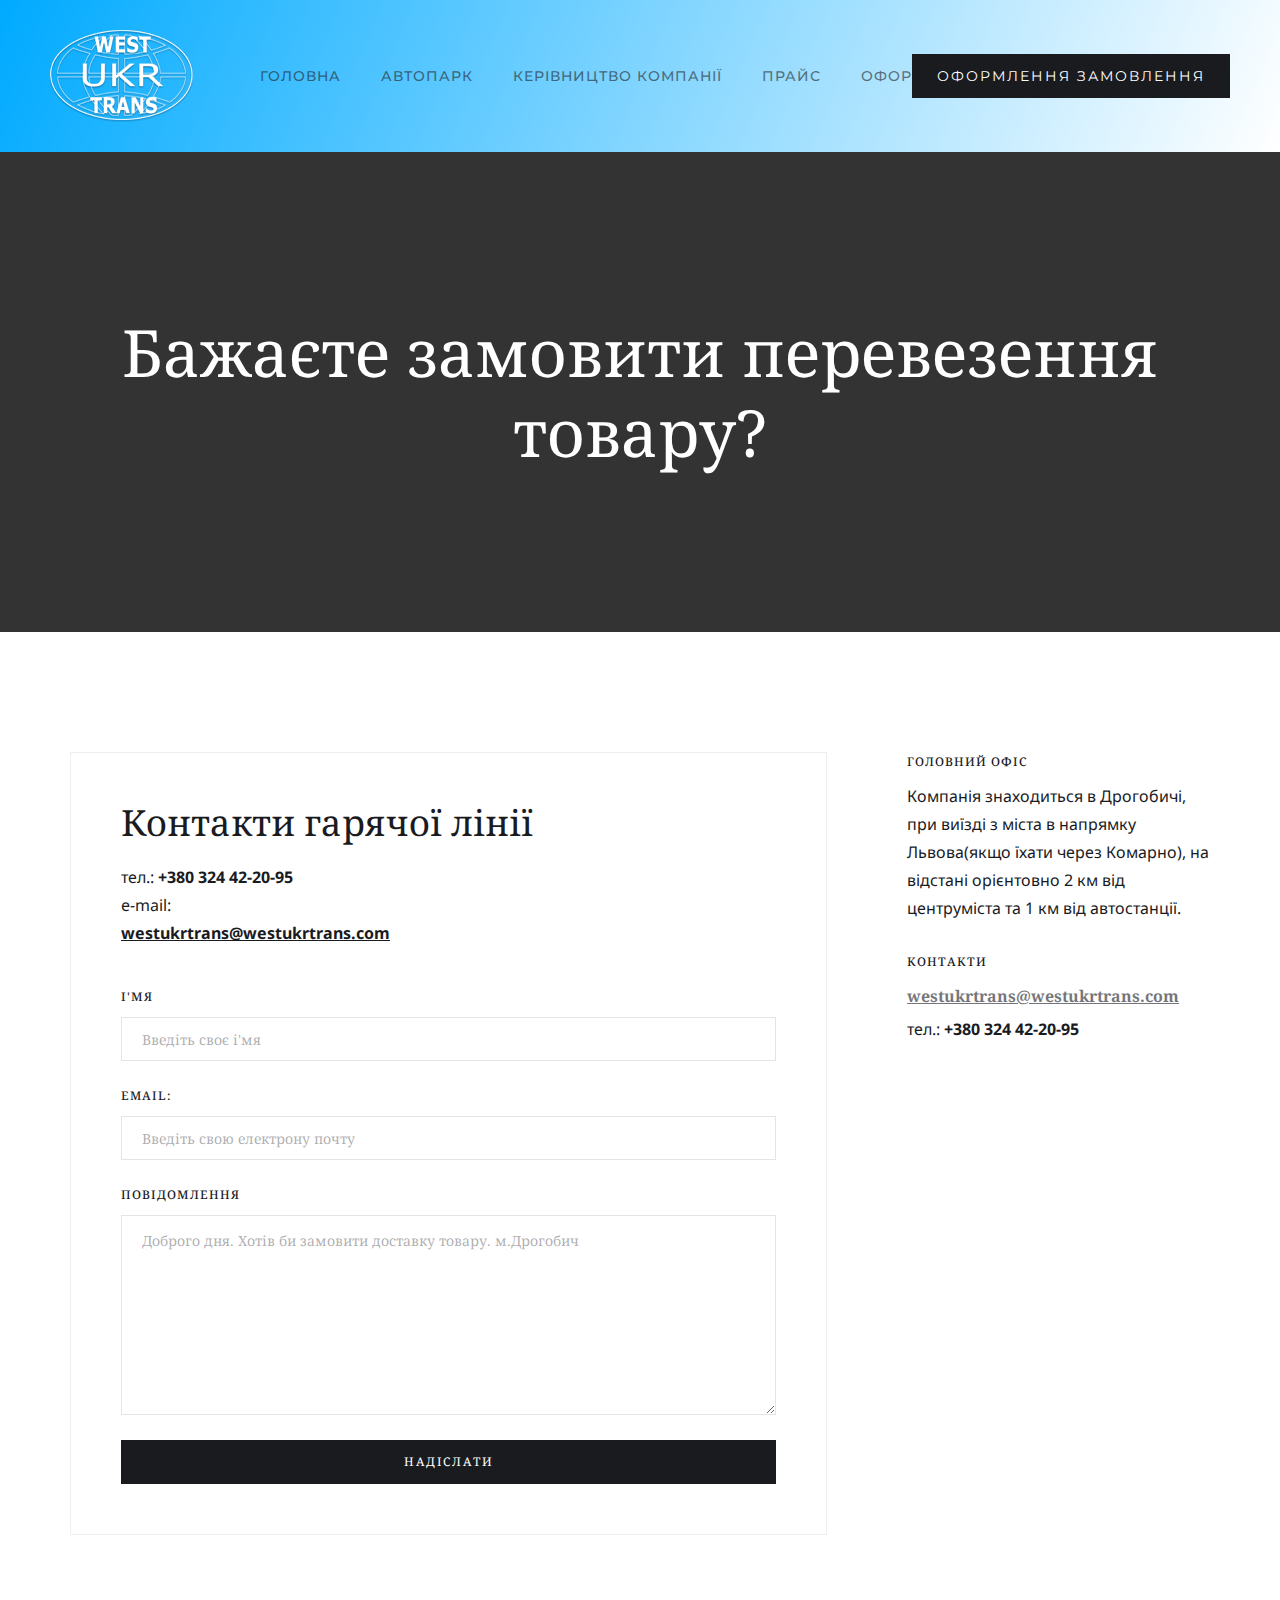
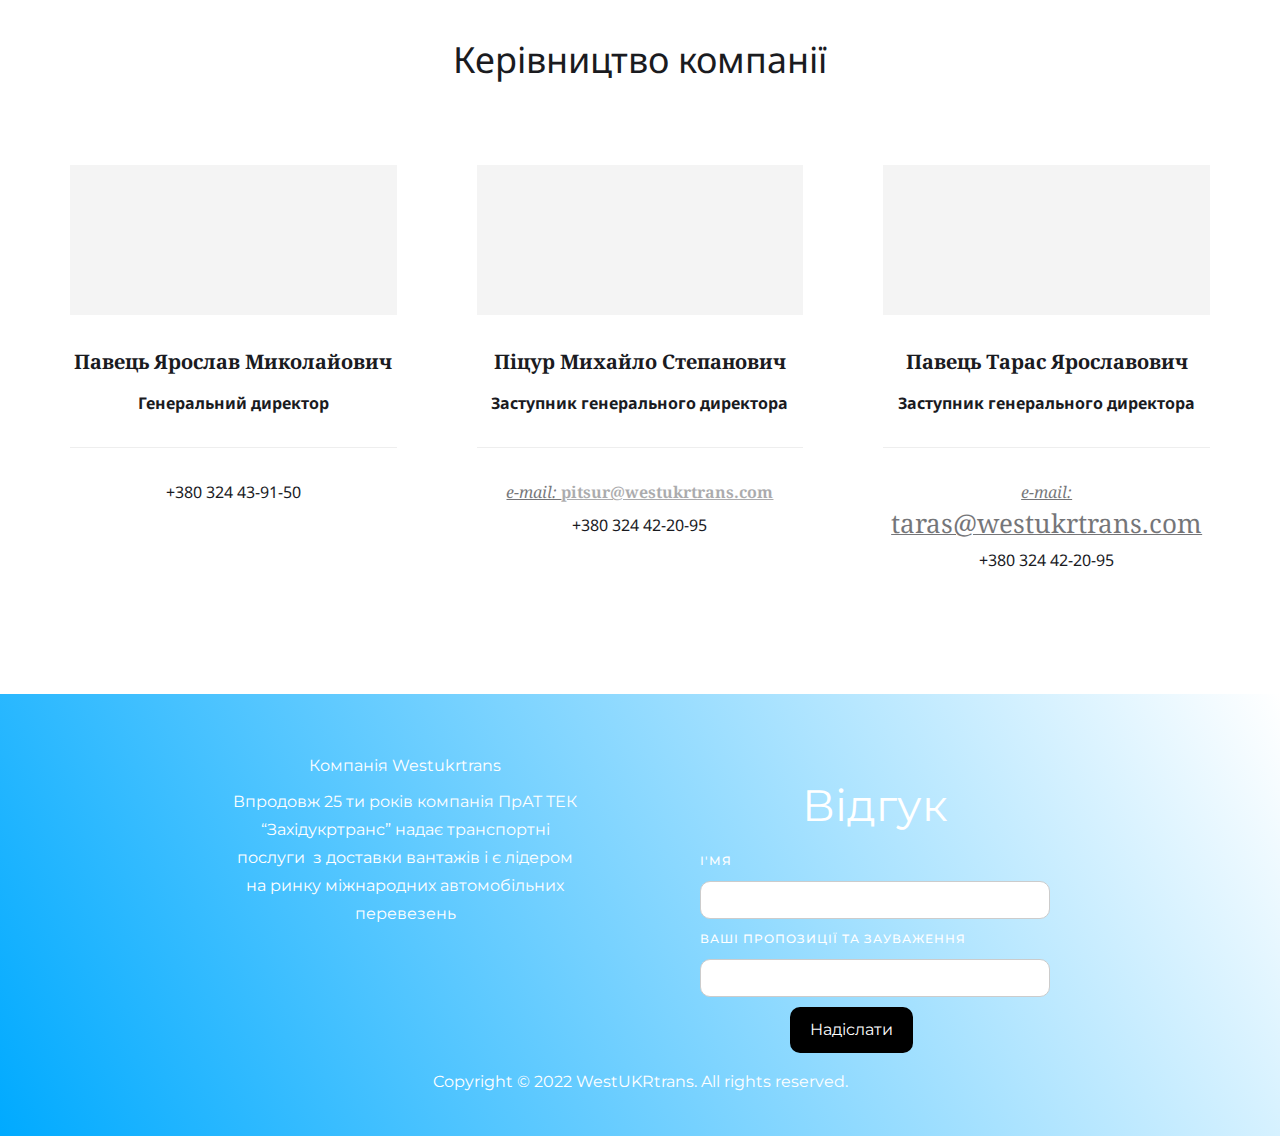
<file: contact.html>
﻿<!DOCTYPE html>
<!-- This site was created in Webflow. http://www.webflow.com --><!-- Last Published: Tue May 10 2022 11:28:53 GMT+0000 (Coordinated Universal Time) -->
<html
  data-wf-domain="westukrtrants.webflow.io"
  data-wf-page="6272d6f76b8b04f85b2ed135"
  data-wf-site="6272d6f76b8b046da32ed128"
>
  <head>
    <meta charset="utf-8" />
    <title>Contact</title>
    <meta content="Contact" property="og:title" />
    <meta content="Contact" property="twitter:title" />
    <meta content="width=device-width, initial-scale=1" name="viewport" />
    <meta content="Webflow" name="generator" />
    <link
      href="6272d6f76b8b046da32ed128/css/westukrtrants.webflow.4c6f7af75.css"
      rel="stylesheet"
      type="text/css"
    />
    <script
      src="ajax/libs/webfont/1.6.26/webfont.js"
      type="text/javascript"
    ></script>
    <script type="text/javascript">
      WebFont.load({
        google: {
          families: [
            "Montserrat:100,100italic,200,200italic,300,300italic,400,400italic,500,500italic,600,600italic,700,700italic,800,800italic,900,900italic",
            "Droid Serif:400,400italic,700,700italic",
            "Droid Sans:400,700",
            "Ubuntu:300,300italic,400,400italic,500,500italic,700,700italic",
          ],
        },
      });
    </script>
    <!--[if lt IE 9
      ]><script
        src="https://cdnjs.cloudflare.com/ajax/libs/html5shiv/3.7.3/html5shiv.min.js"
        type="text/javascript"
      ></script
    ><![endif]-->
    <script type="text/javascript">
      !(function (o, c) {
        var n = c.documentElement,
          t = " w-mod-";
        (n.className += t + "js"),
          ("ontouchstart" in o ||
            (o.DocumentTouch && c instanceof DocumentTouch)) &&
            (n.className += t + "touch");
      })(window, document);
    </script>
    <link
      href="6272d6f76b8b046da32ed128/6273ef4339edd392b5aa4605_logo1%20%2032px%20.png"
      rel="shortcut icon"
      type="image/x-icon"
    />
    <link
      href="6272d6f76b8b046da32ed128/6273ef0f9581c700417fe77a_logo1%20%20256px%20.png"
      rel="apple-touch-icon"
    />
    <script type="text/javascript">
      window.__WEBFLOW_CURRENCY_SETTINGS = {
        currencyCode: "USD",
        $init: true,
        symbol: "$",
        decimal: ".",
        fractionDigits: 2,
        group: ",",
        template:
          '{{wf {"path":"symbol","type":"PlainText"} }} {{wf {"path":"amount","type":"CommercePrice"} }} {{wf {"path":"currencyCode","type":"PlainText"} }}',
        hideDecimalForWholeNumbers: false,
      };
    </script>
  </head>
  <body>
    <div class="div-block">
      <div class="div-block-2">
        <div
          data-w-id="df5bff52-0b31-c69b-59de-628bd6093223"
          class="div-block-3"
        >
          <img
            src="6272d6f76b8b046da32ed128/6277a70db1c98b55049edda3_icon_close.svg.png"
            loading="lazy"
            width="32"
            height="32"
            srcset="
              6272d6f76b8b046da32ed128/6277a70db1c98b55049edda3_icon_close.svg-p-500.png   500w,
              6272d6f76b8b046da32ed128/6277a70db1c98b55049edda3_icon_close.svg-p-800.png   800w,
              6272d6f76b8b046da32ed128/6277a70db1c98b55049edda3_icon_close.svg-p-1080.png 1080w,
              6272d6f76b8b046da32ed128/6277a70db1c98b55049edda3_icon_close.svg.png        1200w
            "
            sizes="100vw"
            alt=""
          />
        </div>
        <h1 class="heading-4">Заповніть заявку на роботу</h1>
        <div class="w-form">
          <form
            id="email-form-2"
            name="email-form-2"
            data-name="Email Form 2"
            method="get"
            class="form"
          >
            <label for="name-3">Name</label
            ><input
              type="text"
              class="text-field-2 w-input"
              maxlength="256"
              name="name-2"
              data-name="Name 2"
              placeholder=""
              id="name-2"
            /><label for="email-3">Email Address</label
            ><input
              type="email"
              class="text-field-2 w-input"
              maxlength="256"
              name="email-2"
              data-name="Email 2"
              placeholder=""
              id="email-2"
              required=""
            /><label for="Coment-2">Коментар</label
            ><input
              type="text"
              class="text-field-2 w-input"
              maxlength="256"
              name="Coment-2"
              data-name="Coment 2"
              placeholder=""
              id="Coment-2"
              required=""
            /><input
              type="submit"
              value="Надіслати заявку"
              data-wait="Зачекайте будь ласка"
              class="submit-button w-button"
            />
          </form>
          <div class="w-form-done">
            <div class="text-block-3">
              Thank you! Your submission has been received!
            </div>
          </div>
          <div class="w-form-fail">
            <div>Oops! Something went wrong while submitting the form.</div>
          </div>
        </div>
      </div>
    </div>
    <div
      data-collapse="small"
      data-animation="default"
      data-duration="400"
      data-easing="ease"
      data-easing2="ease"
      role="banner"
      class="navigation w-nav"
    >
      <div class="navigation-wrap">
        <a href="index.htm" class="logo-link w-nav-brand"
          ><img
            src="6272d6f76b8b046da32ed128/6272dab9ab91a31c94c54083_logo1.png"
            alt=""
            class="logo-image"
        /></a>
        <div class="menu">
          <nav role="navigation" class="navigation-items w-nav-menu">
            <a href="index.htm" class="navigation-item w-nav-link">Головна</a
            ><a href="projects.html" class="navigation-item w-nav-link"
              >автопарк</a
            ><a href="team.html" class="navigation-item w-nav-link"
              >Керівництво компанії</a
            ><a href="about.html" class="navigation-item w-nav-link">Прайс</a
            ><a
              href="#"
              data-w-id="fabb78f0-7ab6-98af-1d71-ecc08006fab1"
              class="navigation-item w-nav-link"
              >Оформити
            </a>
          </nav>
          <nav class="menu-button w-nav-button">
            <img
              width="50"
              height="50"
              src="6272d6f76b8b046da32ed128/62756c64c3fdd9d99f0a49c7_icon%2044px%20.png"
              alt=""
              class="menu-icon"
            />
          </nav>
        </div>
        <a
          href="contact.html"
          aria-current="page"
          class="button cc-contact-us w-inline-block w--current"
          ><div class="text-block-2">Оформлення Замовлення</div></a
        >
      </div>
    </div>
    <div class="section">
      <div class="intro-header cc-subpage">
        <div class="intro-content">
          <div class="heading-jumbo">
            Бажаєте замовити перевезення товару?<br />
          </div>
        </div>
      </div>
    </div>
    <div class="section">
      <div class="container">
        <div class="w-layout-grid contact-form-grid">
          <div
            id="w-node-_3f61509a-fac7-b0d5-3763-509be705858e-5b2ed135"
            class="contact-form-wrap"
          >
            <div class="contact-form-heading-wrap">
              <h2 class="contact-heading">Контакти гарячої лінії</h2>
              <div class="paragraph-light">
                тел.: <strong>+380 324 42-20-95</strong><br />e-mail:
                <a href="mailto:westukrtrans@westukrtrans.com"
                  ><strong>westukrtrans@westukrtrans.com</strong></a
                >
              </div>
            </div>
            <div class="contact-form w-form">
              <form
                data-name="Get In Touch Form"
                name="wf-form-Get-In-Touch-Form"
                id="email-form"
                method="get"
                class="get-in-touch-form"
              >
                <label for="Name">І&#x27;мя</label
                ><input
                  type="text"
                  class="text-field cc-contact-field w-input"
                  maxlength="256"
                  name="name"
                  data-name="Name"
                  placeholder="Введіть своє і&#x27;мя"
                  id="Name"
                /><label for="Email">Email: </label
                ><input
                  type="email"
                  class="text-field cc-contact-field w-input"
                  maxlength="256"
                  name="Email"
                  data-name="Email"
                  placeholder="Введіть свою електрону почту"
                  id="Email"
                  required=""
                /><label for="Message">Повідомлення</label
                ><textarea
                  id="Message"
                  name="Message"
                  maxlength="5000"
                  data-name="Message"
                  placeholder="Доброго дня. Хотів би замовити доставку товару. м.Дрогобич "
                  class="text-field cc-textarea cc-contact-field w-input"
                ></textarea
                ><input
                  type="submit"
                  value="надіслати"
                  data-wait="Зачекайте будь ласка"
                  class="button w-button"
                />
              </form>
              <div class="status-message cc-success-message w-form-done">
                <div class="text-block">Найближчим часом звами зяжемось</div>
              </div>
              <div class="status-message cc-error-message w-form-fail">
                <div>Oops! Something went wrong while submitting the form.</div>
              </div>
            </div>
          </div>
          <div id="w-node-_3f61509a-fac7-b0d5-3763-509be70585a6-5b2ed135">
            <div class="details-wrap">
              <div class="label">Головний офіс</div>
              <div class="paragraph-light">
                Компанія знаходиться в Дрогобичі, при виїзді з міста в напрямку
                Львова(якщо їхати через Комарно), на відстані орієнтовно 2 км
                від центруміста та 1 км від автостанції.
              </div>
            </div>
            <div class="details-wrap">
              <div class="label">Контакти</div>
              <a
                href="mailto:contact@business.com?subject=You've%20got%20mail!"
                class="contact-email-link"
                >‍<strong>westukrtrans@westukrtrans.com</strong></a
              >
              <div class="paragraph-light">
                тел.: <strong>+380 324 42-20-95</strong><br /><a
                  href="mailto:westukrtrans@westukrtrans.com"
                  ><strong></strong
                ></a>
              </div>
            </div>
          </div>
        </div>
      </div>
    </div>
    <div class="section">
      <div class="container">
        <div class="section-heading-wrap">
          <h2 class="heading-2">Керівництво компанії</h2>
        </div>
        <div class="w-layout-grid our-contacts">
          <div id="w-node-cb4222c2-e34c-f4e1-7796-79bb93a2fb08-5b2ed135">
            <div class="contact-team-pic"></div>
            <div class="contact-team-name-wrap">
              <div class="paragraph-bigger">
                <strong>Павець Ярослав Миколайович</strong>
              </div>
              <div class="paragraph-light">
                <strong>Генеральний директор</strong>
              </div>
            </div>
            <div class="divider"></div>
            <div class="contact-team-details-wrap">
              <div class="paragraph-light">+380 324 43-91-50</div>
            </div>
          </div>
          <div id="w-node-cb4222c2-e34c-f4e1-7796-79bb93a2fb15-5b2ed135">
            <div class="contact-team-pic"></div>
            <div class="contact-team-name-wrap">
              <div class="paragraph-bigger">
                <strong>Піцур Михайло Степанович</strong>
              </div>
              <div class="paragraph-light">
                <strong>Заступник генерального директора</strong>
              </div>
            </div>
            <div class="divider"></div>
            <div class="contact-team-details-wrap">
              <a
                href="mailto:cto@business.com?subject=You've%20got%20mail!"
                class="contact-email-link"
                ><em>e-mail: </em
                ><strong class="contact-email-link"
                  >pitsur@westukrtrans.com</strong
                ></a
              >
              <div class="paragraph-light">+380 324 42-20-95</div>
            </div>
          </div>
          <div id="w-node-cb4222c2-e34c-f4e1-7796-79bb93a2fb22-5b2ed135">
            <div class="contact-team-pic"></div>
            <div class="contact-team-name-wrap">
              <div class="paragraph-bigger">
                <strong>Павець Тарас Ярославович</strong>
              </div>
              <div class="paragraph-light">
                <strong>Заступник генерального директора</strong>
              </div>
            </div>
            <div class="divider"></div>
            <div class="contact-team-details-wrap">
              <a
                href="mailto:design@business.com?subject=You've%20got%20mail!"
                class="contact-email-link"
                ><em>e-mail: </em
                ><strong class="project-name-link"
                  >taras@westukrtrans.com</strong
                ></a
              >
              <div class="paragraph-light">+380 324 42-20-95</div>
            </div>
          </div>
        </div>
      </div>
    </div>
    <footer id="footer" class="footer wf-section">
      <div class="container-7 w-container">
        <div class="footer-flex-container">
          <div class="div-block-4">
            <h1 class="footer-heading">Компанія Westukrtrans</h1>
            <p class="paragraph-5">
              Впродовж 25 ти років компанія ПрАТ ТЕК “Західукртранс” надає
              транспортні послуги  з доставки вантажів і є лідером на ринку
              міжнародних автомобільних перевезень
            </p>
            <a
              href="https://www.facebook.com/westukrtrans?msclkid=22612cdbcef711ec8dc63b1aaa4bb714"
              class="link-block w-inline-block"
            ></a>
          </div>
          <div class="div-block-6">
            <h1 class="heading-5">Відгук</h1>
            <div class="w-form">
              <form
                id="email-form-3"
                name="email-form-3"
                data-name="Email Form 3"
                method="get"
                class="form-2"
              >
                <label for="Email-offer" class="field-label">І&#x27;мя</label
                ><input
                  type="email"
                  class="text-field-8 w-input"
                  maxlength="256"
                  name="Email-offer"
                  data-name="Email offer"
                  placeholder=""
                  id="Email-offer"
                /><label for="Text-offer" class="field-label-2"
                  >Ваші пропозиції та зауваження</label
                ><input
                  type="text"
                  class="text-field-8 w-input"
                  maxlength="256"
                  name="Text-offer"
                  data-name="Text offer"
                  placeholder=""
                  id="Text-offer"
                  required=""
                /><input
                  type="submit"
                  value="Надіслати"
                  data-wait="Зачекайте будь ласка"
                  class="submit-button-2 w-button"
                />
              </form>
              <div class="w-form-done">
                <div>Thank you! Your submission has been received!</div>
              </div>
              <div class="w-form-fail">
                <div>Oops! Something went wrong while submitting the form.</div>
              </div>
            </div>
          </div>
        </div>
        <div class="text-block-4">
          Copyright © 2022 WestUKRtrans. All rights reserved.
        </div>
      </div>
    </footer>
    <script
      src="js/jquery-3.5.1.min.dc5e7f18c8.js?site=6272d6f76b8b046da32ed128"
      type="text/javascript"
      integrity="sha256-9/aliU8dGd2tb6OSsuzixeV4y/faTqgFtohetphbbj0="
      crossorigin="anonymous"
    ></script>
    <script
      src="6272d6f76b8b046da32ed128/js/webflow.f888f58fd.js"
      type="text/javascript"
    ></script>
    <!--[if lte IE 9
      ]><script src="//cdnjs.cloudflare.com/ajax/libs/placeholders/3.0.2/placeholders.min.js"></script
    ><![endif]-->
  </body>
</html>
</file>
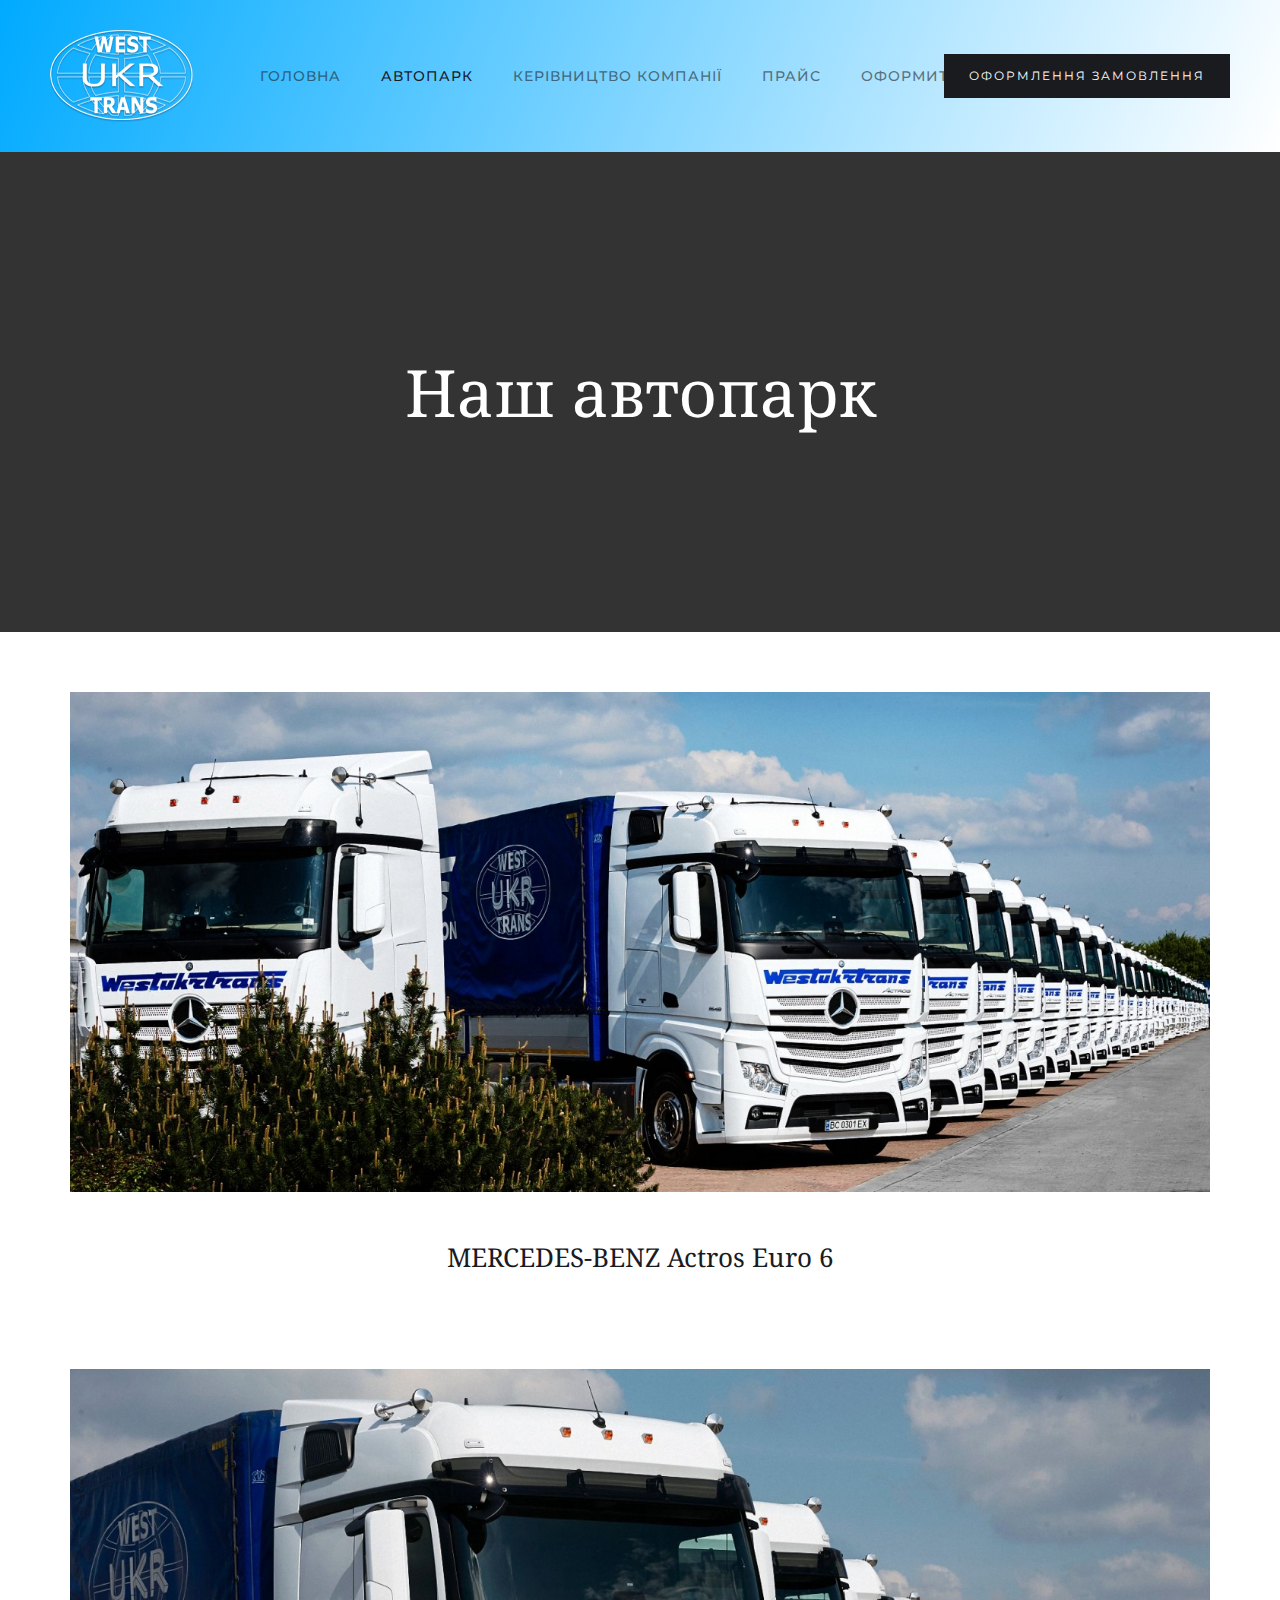
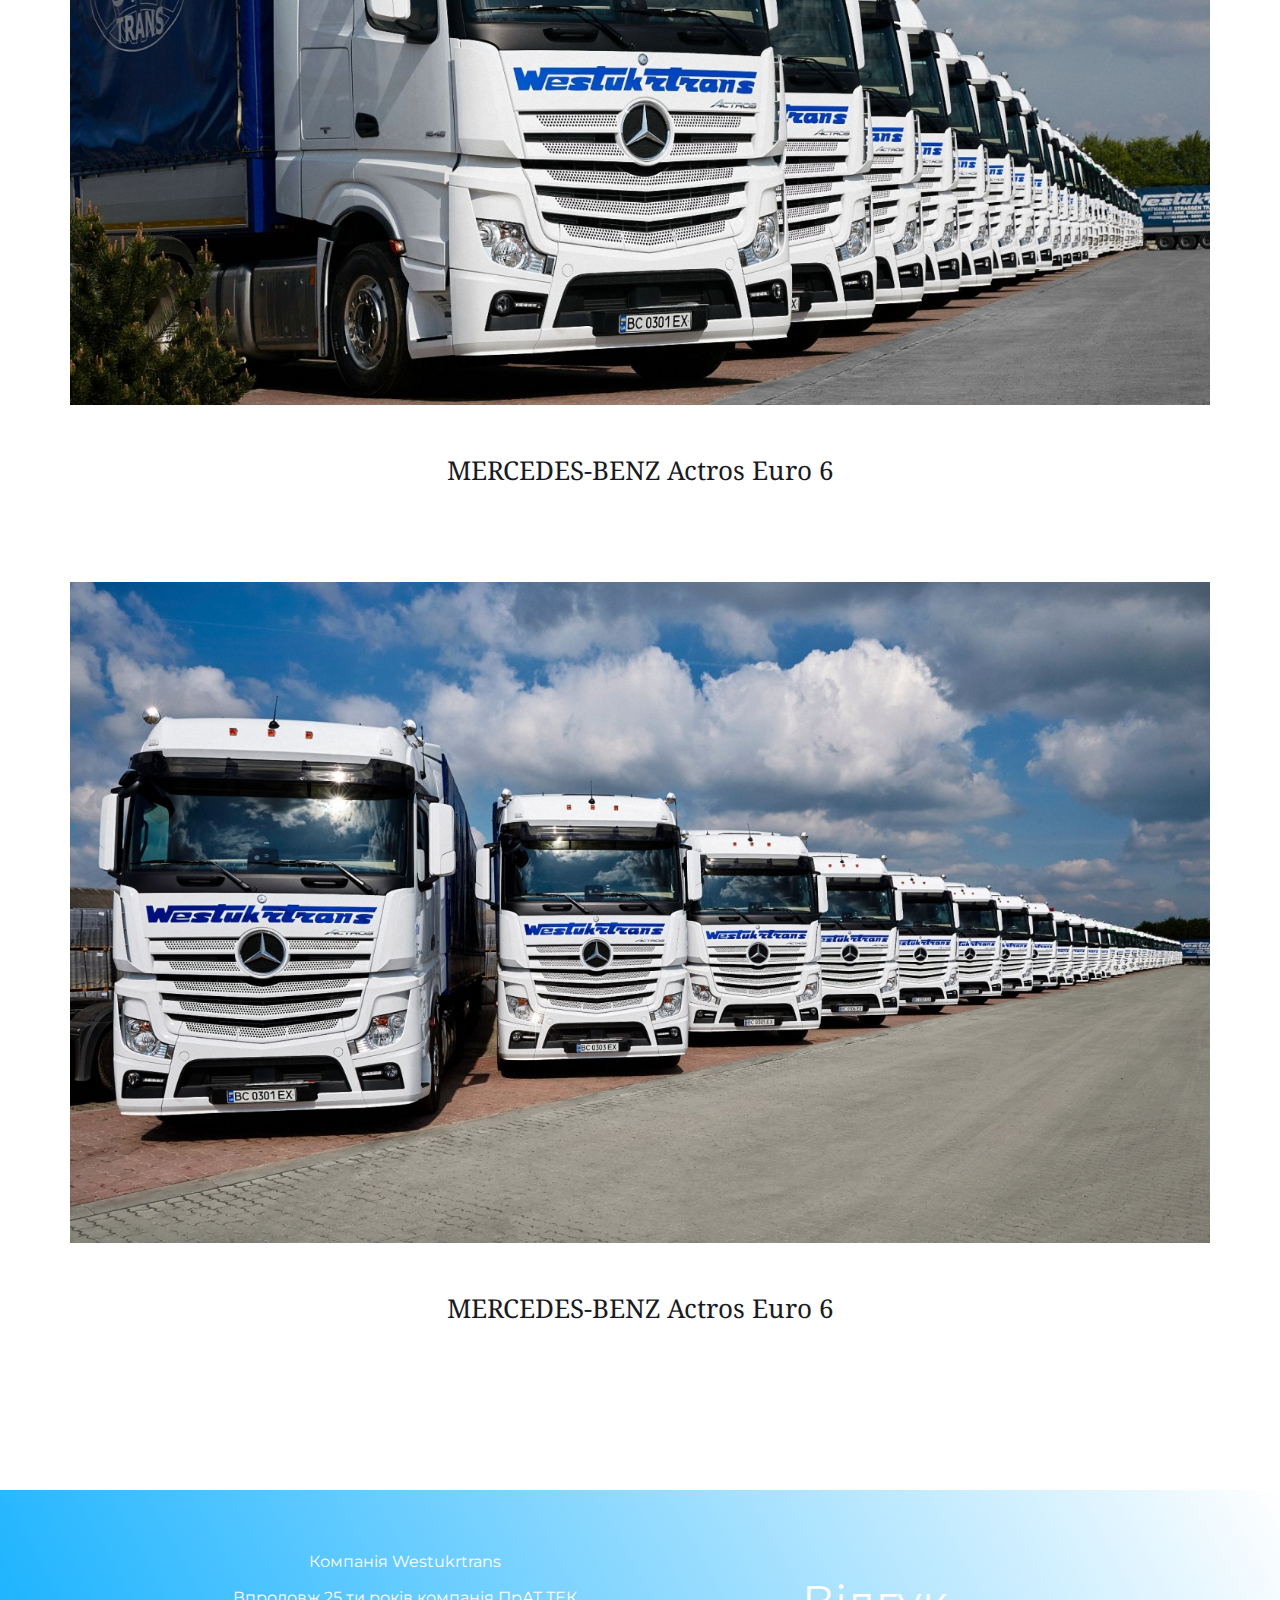
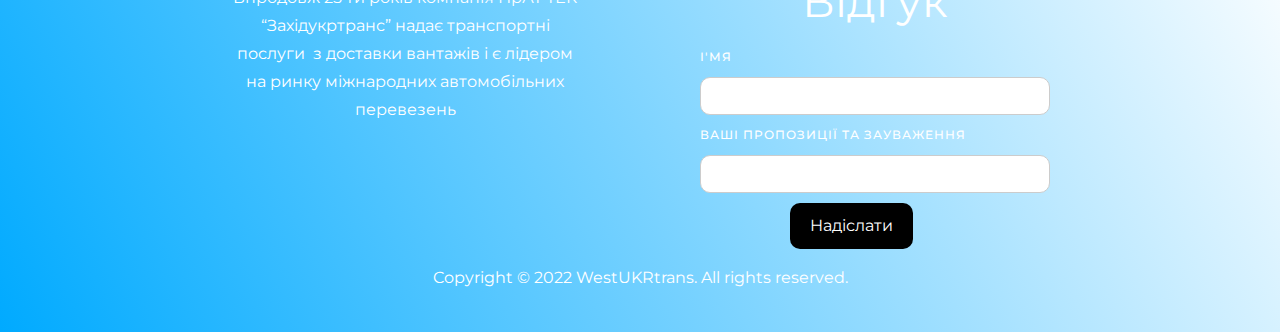
<file: projects.html>
﻿<!DOCTYPE html>
<!-- This site was created in Webflow. http://www.webflow.com --><!-- Last Published: Tue May 10 2022 11:28:53 GMT+0000 (Coordinated Universal Time) -->
<html
  data-wf-domain="westukrtrants.webflow.io"
  data-wf-page="6272d6f76b8b04d6192ed13a"
  data-wf-site="6272d6f76b8b046da32ed128"
>
  <head>
    <meta charset="utf-8" />
    <title>Projects</title>
    <meta content="Projects" property="og:title" />
    <meta content="Projects" property="twitter:title" />
    <meta content="width=device-width, initial-scale=1" name="viewport" />
    <meta content="Webflow" name="generator" />
    <link
      href="6272d6f76b8b046da32ed128/css/westukrtrants.webflow.4c6f7af75.css"
      rel="stylesheet"
      type="text/css"
    />
    <script
      src="ajax/libs/webfont/1.6.26/webfont.js"
      type="text/javascript"
    ></script>
    <script type="text/javascript">
      WebFont.load({
        google: {
          families: [
            "Montserrat:100,100italic,200,200italic,300,300italic,400,400italic,500,500italic,600,600italic,700,700italic,800,800italic,900,900italic",
            "Droid Serif:400,400italic,700,700italic",
            "Droid Sans:400,700",
            "Ubuntu:300,300italic,400,400italic,500,500italic,700,700italic",
          ],
        },
      });
    </script>
    <!--[if lt IE 9
      ]><script
        src="https://cdnjs.cloudflare.com/ajax/libs/html5shiv/3.7.3/html5shiv.min.js"
        type="text/javascript"
      ></script
    ><![endif]-->
    <script type="text/javascript">
      !(function (o, c) {
        var n = c.documentElement,
          t = " w-mod-";
        (n.className += t + "js"),
          ("ontouchstart" in o ||
            (o.DocumentTouch && c instanceof DocumentTouch)) &&
            (n.className += t + "touch");
      })(window, document);
    </script>
    <link
      href="6272d6f76b8b046da32ed128/6273ef4339edd392b5aa4605_logo1%20%2032px%20.png"
      rel="shortcut icon"
      type="image/x-icon"
    />
    <link
      href="6272d6f76b8b046da32ed128/6273ef0f9581c700417fe77a_logo1%20%20256px%20.png"
      rel="apple-touch-icon"
    />
    <script type="text/javascript">
      window.__WEBFLOW_CURRENCY_SETTINGS = {
        currencyCode: "USD",
        $init: true,
        symbol: "$",
        decimal: ".",
        fractionDigits: 2,
        group: ",",
        template:
          '{{wf {"path":"symbol","type":"PlainText"} }} {{wf {"path":"amount","type":"CommercePrice"} }} {{wf {"path":"currencyCode","type":"PlainText"} }}',
        hideDecimalForWholeNumbers: false,
      };
    </script>
  </head>
  <body>
    <div
      data-collapse="small"
      data-animation="default"
      data-duration="400"
      data-easing="ease"
      data-easing2="ease"
      role="banner"
      class="navigation w-nav"
    >
      <div class="navigation-wrap">
        <a href="index.htm" class="logo-link w-nav-brand"
          ><img
            src="6272d6f76b8b046da32ed128/6272dab9ab91a31c94c54083_logo1.png"
            alt=""
            class="logo-image"
        /></a>
        <div class="menu">
          <nav role="navigation" class="navigation-items w-nav-menu">
            <a href="index.htm" class="navigation-item w-nav-link">Головна</a
            ><a
              href="projects.html"
              aria-current="page"
              class="navigation-item w-nav-link w--current"
              >автопарк</a
            ><a href="team.html" class="navigation-item w-nav-link"
              >Керівництво компанії</a
            ><a href="about.html" class="navigation-item w-nav-link">Прайс</a
            ><a
              href="#"
              data-w-id="fabb78f0-7ab6-98af-1d71-ecc08006fab1"
              class="navigation-item w-nav-link"
              >Оформити
            </a>
          </nav>
          <nav class="menu-button w-nav-button">
            <img
              width="50"
              height="50"
              src="6272d6f76b8b046da32ed128/62756c64c3fdd9d99f0a49c7_icon%2044px%20.png"
              alt=""
              class="menu-icon"
            />
          </nav>
        </div>
        <a href="contact.html" class="button cc-contact-us w-inline-block"
          ><div class="text-block-2">Оформлення Замовлення</div></a
        >
      </div>
    </div>
    <div class="div-block">
      <div class="div-block-2">
        <div
          data-w-id="df5bff52-0b31-c69b-59de-628bd6093223"
          class="div-block-3"
        >
          <img
            src="6272d6f76b8b046da32ed128/6277a70db1c98b55049edda3_icon_close.svg.png"
            loading="lazy"
            width="32"
            height="32"
            srcset="
              6272d6f76b8b046da32ed128/6277a70db1c98b55049edda3_icon_close.svg-p-500.png   500w,
              6272d6f76b8b046da32ed128/6277a70db1c98b55049edda3_icon_close.svg-p-800.png   800w,
              6272d6f76b8b046da32ed128/6277a70db1c98b55049edda3_icon_close.svg-p-1080.png 1080w,
              6272d6f76b8b046da32ed128/6277a70db1c98b55049edda3_icon_close.svg.png        1200w
            "
            sizes="100vw"
            alt=""
          />
        </div>
        <h1 class="heading-4">Заповніть заявку на роботу</h1>
        <div class="w-form">
          <form
            id="email-form-2"
            name="email-form-2"
            data-name="Email Form 2"
            method="get"
            class="form"
          >
            <label for="name-3">Name</label
            ><input
              type="text"
              class="text-field-2 w-input"
              maxlength="256"
              name="name-2"
              data-name="Name 2"
              placeholder=""
              id="name-2"
            /><label for="email-3">Email Address</label
            ><input
              type="email"
              class="text-field-2 w-input"
              maxlength="256"
              name="email-2"
              data-name="Email 2"
              placeholder=""
              id="email-2"
              required=""
            /><label for="Coment-2">Коментар</label
            ><input
              type="text"
              class="text-field-2 w-input"
              maxlength="256"
              name="Coment-2"
              data-name="Coment 2"
              placeholder=""
              id="Coment-2"
              required=""
            /><input
              type="submit"
              value="Надіслати заявку"
              data-wait="Зачекайте будь ласка"
              class="submit-button w-button"
            />
          </form>
          <div class="w-form-done">
            <div class="text-block-3">
              Thank you! Your submission has been received!
            </div>
          </div>
          <div class="w-form-fail">
            <div>Oops! Something went wrong while submitting the form.</div>
          </div>
        </div>
      </div>
    </div>
    <div class="section cc-home-wrap">
      <div class="intro-header cc-subpage">
        <div class="intro-content">
          <div class="heading-jumbo">Наш автопарк<br /></div>
        </div>
      </div>
    </div>
    <div class="section">
      <div class="container">
        <div class="w-layout-grid projects-grid">
          <div id="w-node-_2878ffd7-26fe-9471-3c4e-7763e2d38cdc-192ed13a">
            <a
              href="work/project-1.html"
              class="project-cover-link w-inline-block"
              ><img
                src="6272d6f76b8b046da32ed128/62795b558d200b260a485eaa_R0.jpg"
                loading="lazy"
                sizes="(max-width: 1919px) 100vw, 1140px"
                srcset="
                  6272d6f76b8b046da32ed128/62795b558d200b260a485eaa_R0-p-500.jpeg   500w,
                  6272d6f76b8b046da32ed128/62795b558d200b260a485eaa_R0-p-800.jpeg   800w,
                  6272d6f76b8b046da32ed128/62795b558d200b260a485eaa_R0-p-1080.jpeg 1080w,
                  6272d6f76b8b046da32ed128/62795b558d200b260a485eaa_R0.jpg         1500w
                "
                alt=""
            /></a>
            <div class="project-name-wrap">
              <a href="work/project-1.html" class="project-name-link"
                >MERCEDES-BENZ Actros Euro 6</a
              >
            </div>
          </div>
          <div id="w-node-_2878ffd7-26fe-9471-3c4e-7763e2d38ce3-192ed13a">
            <a
              href="work/project-2.html"
              class="project-cover-link w-inline-block"
              ><img
                src="6272d6f76b8b046da32ed128/62795b5644f3780665e47c76_R7.jpg"
                loading="lazy"
                sizes="(max-width: 1919px) 100vw, 1140px"
                srcset="
                  6272d6f76b8b046da32ed128/62795b5644f3780665e47c76_R7-p-500.jpeg   500w,
                  6272d6f76b8b046da32ed128/62795b5644f3780665e47c76_R7-p-800.jpeg   800w,
                  6272d6f76b8b046da32ed128/62795b5644f3780665e47c76_R7-p-1080.jpeg 1080w,
                  6272d6f76b8b046da32ed128/62795b5644f3780665e47c76_R7.jpg         1500w
                "
                alt=""
            /></a>
            <div class="project-name-wrap">
              <a href="work/project-2.html" class="project-name-link"
                >MERCEDES-BENZ Actros Euro 6</a
              >
            </div>
          </div>
          <div id="w-node-_2878ffd7-26fe-9471-3c4e-7763e2d38cea-192ed13a">
            <a
              href="work/project-3.html"
              class="project-cover-link w-inline-block"
              ><img
                src="6272d6f76b8b046da32ed128/62795bb61393f445a09ed2ad_16.jpg"
                loading="lazy"
                sizes="(max-width: 1919px) 100vw, 1140px"
                srcset="
                  6272d6f76b8b046da32ed128/62795bb61393f445a09ed2ad_16-p-500.jpeg   500w,
                  6272d6f76b8b046da32ed128/62795bb61393f445a09ed2ad_16-p-800.jpeg   800w,
                  6272d6f76b8b046da32ed128/62795bb61393f445a09ed2ad_16-p-1080.jpeg 1080w,
                  6272d6f76b8b046da32ed128/62795bb61393f445a09ed2ad_16.jpg         1500w
                "
                alt=""
            /></a>
            <div class="project-name-wrap">
              <a href="work/project-3.html" class="project-name-link"
                >MERCEDES-BENZ Actros Euro 6</a
              >
            </div>
          </div>
        </div>
      </div>
    </div>
    <footer id="footer" class="footer wf-section">
      <div class="container-7 w-container">
        <div class="footer-flex-container">
          <div class="div-block-4">
            <h1 class="footer-heading">Компанія Westukrtrans</h1>
            <p class="paragraph-5">
              Впродовж 25 ти років компанія ПрАТ ТЕК “Західукртранс” надає
              транспортні послуги  з доставки вантажів і є лідером на ринку
              міжнародних автомобільних перевезень
            </p>
            <a
              href="https://www.facebook.com/westukrtrans?msclkid=22612cdbcef711ec8dc63b1aaa4bb714"
              class="link-block w-inline-block"
            ></a>
          </div>
          <div class="div-block-6">
            <h1 class="heading-5">Відгук</h1>
            <div class="w-form">
              <form
                id="email-form-3"
                name="email-form-3"
                data-name="Email Form 3"
                method="get"
                class="form-2"
              >
                <label for="Email-offer" class="field-label">І&#x27;мя</label
                ><input
                  type="email"
                  class="text-field-8 w-input"
                  maxlength="256"
                  name="Email-offer"
                  data-name="Email offer"
                  placeholder=""
                  id="Email-offer"
                /><label for="Text-offer" class="field-label-2"
                  >Ваші пропозиції та зауваження</label
                ><input
                  type="text"
                  class="text-field-8 w-input"
                  maxlength="256"
                  name="Text-offer"
                  data-name="Text offer"
                  placeholder=""
                  id="Text-offer"
                  required=""
                /><input
                  type="submit"
                  value="Надіслати"
                  data-wait="Зачекайте будь ласка"
                  class="submit-button-2 w-button"
                />
              </form>
              <div class="w-form-done">
                <div>Thank you! Your submission has been received!</div>
              </div>
              <div class="w-form-fail">
                <div>Oops! Something went wrong while submitting the form.</div>
              </div>
            </div>
          </div>
        </div>
        <div class="text-block-4">
          Copyright © 2022 WestUKRtrans. All rights reserved.
        </div>
      </div>
    </footer>
    <script
      src="js/jquery-3.5.1.min.dc5e7f18c8.js?site=6272d6f76b8b046da32ed128"
      type="text/javascript"
      integrity="sha256-9/aliU8dGd2tb6OSsuzixeV4y/faTqgFtohetphbbj0="
      crossorigin="anonymous"
    ></script>
    <script
      src="6272d6f76b8b046da32ed128/js/webflow.f888f58fd.js"
      type="text/javascript"
    ></script>
    <!--[if lte IE 9
      ]><script src="//cdnjs.cloudflare.com/ajax/libs/placeholders/3.0.2/placeholders.min.js"></script
    ><![endif]-->
  </body>
</html>
</file>
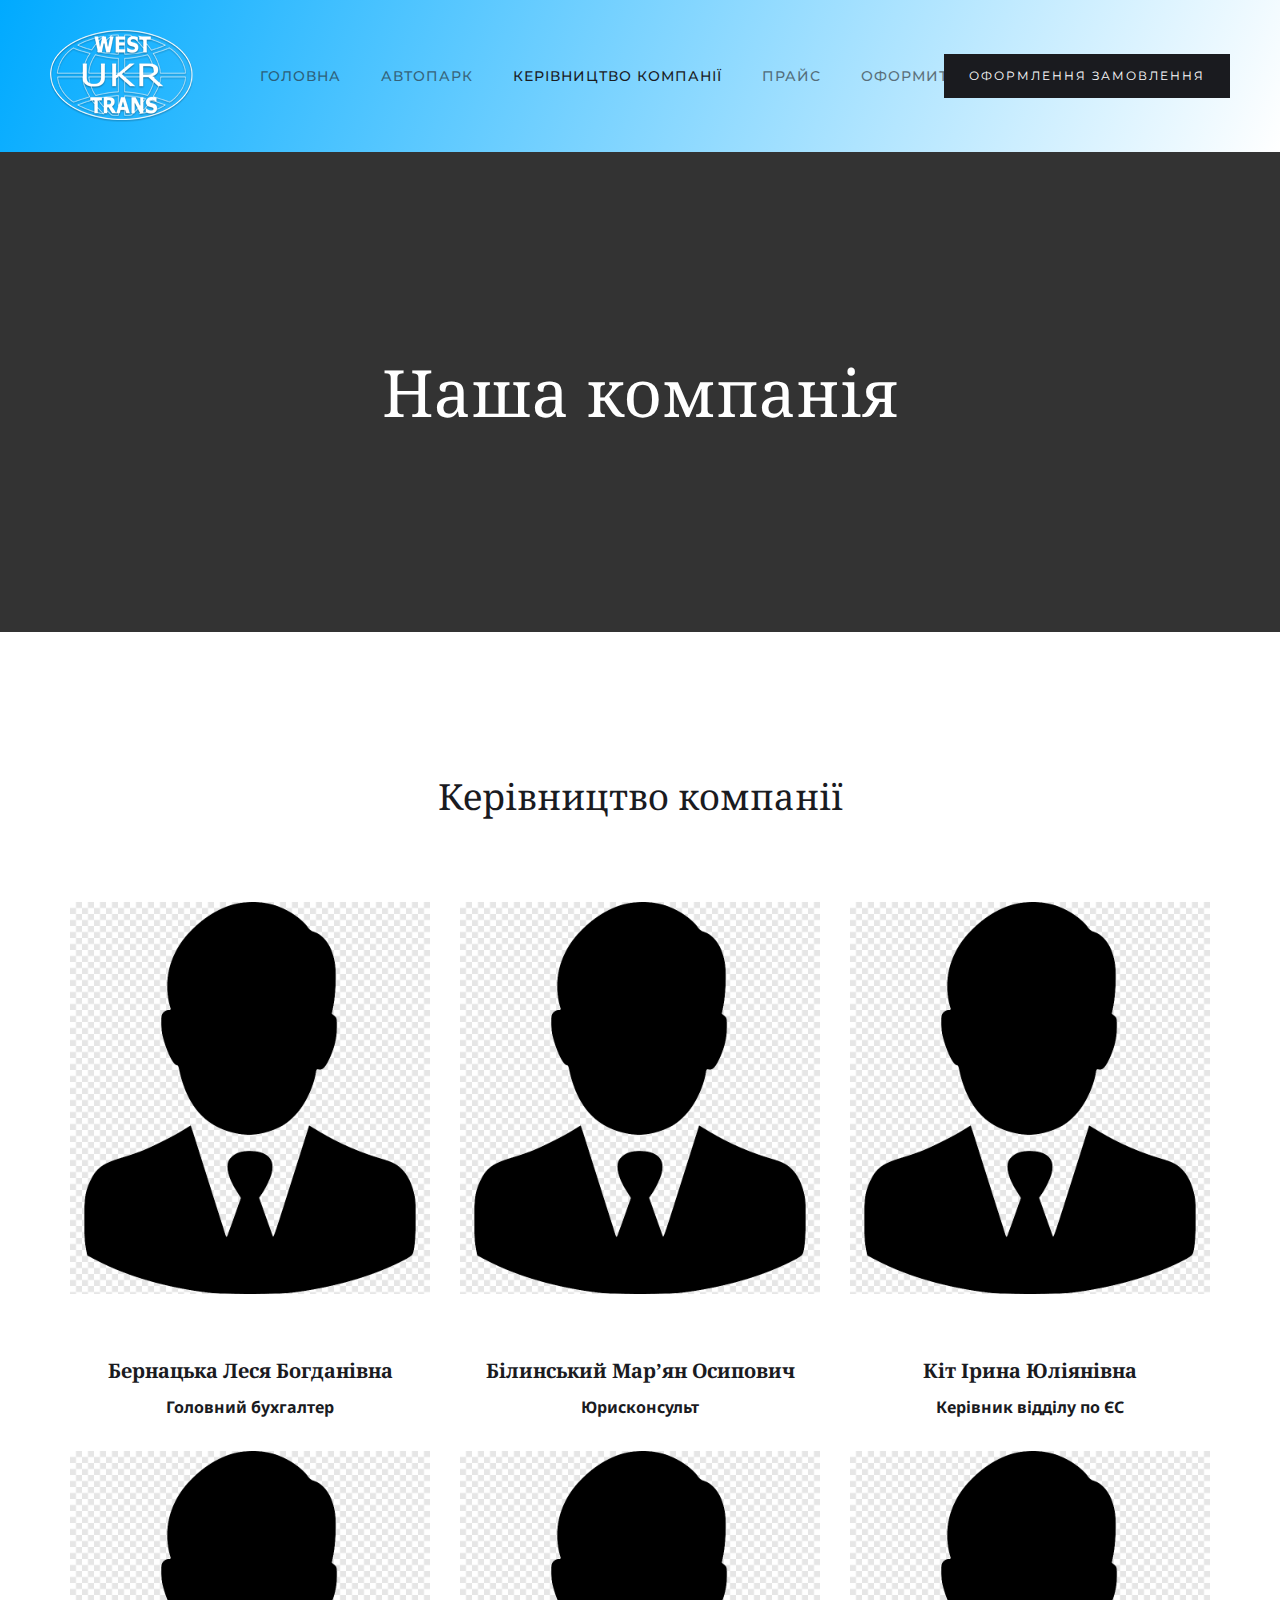
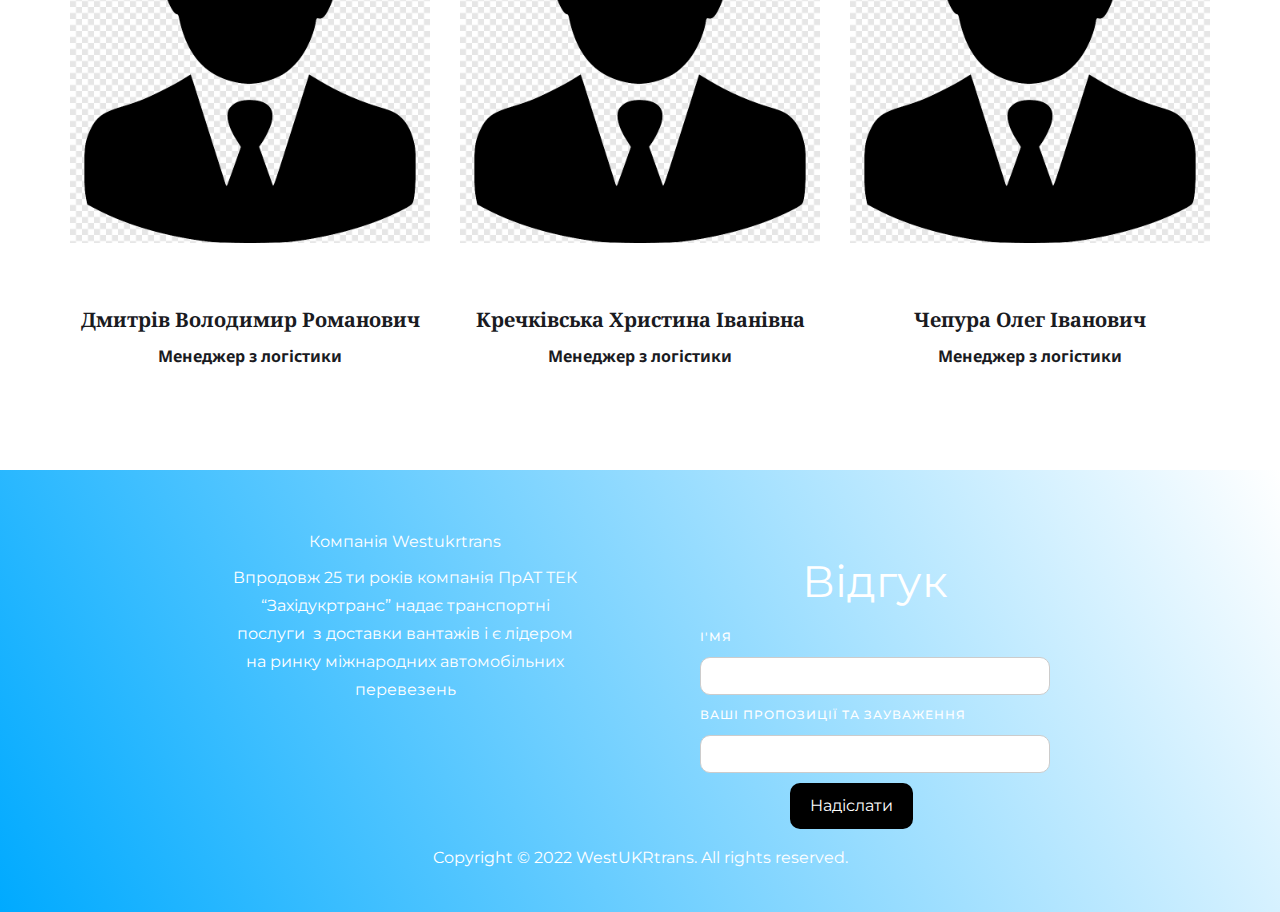
<file: team.html>
﻿<!DOCTYPE html>
<!-- This site was created in Webflow. http://www.webflow.com --><!-- Last Published: Tue May 10 2022 11:28:53 GMT+0000 (Coordinated Universal Time) -->
<html
  data-wf-domain="westukrtrants.webflow.io"
  data-wf-page="6272d6f76b8b044a1d2ed13c"
  data-wf-site="6272d6f76b8b046da32ed128"
>
  <head>
    <meta charset="utf-8" />
    <title>Team</title>
    <meta content="Team" property="og:title" />
    <meta content="Team" property="twitter:title" />
    <meta content="width=device-width, initial-scale=1" name="viewport" />
    <meta content="Webflow" name="generator" />
    <link
      href="6272d6f76b8b046da32ed128/css/westukrtrants.webflow.4c6f7af75.css"
      rel="stylesheet"
      type="text/css"
    />
    <script
      src="ajax/libs/webfont/1.6.26/webfont.js"
      type="text/javascript"
    ></script>
    <script type="text/javascript">
      WebFont.load({
        google: {
          families: [
            "Montserrat:100,100italic,200,200italic,300,300italic,400,400italic,500,500italic,600,600italic,700,700italic,800,800italic,900,900italic",
            "Droid Serif:400,400italic,700,700italic",
            "Droid Sans:400,700",
            "Ubuntu:300,300italic,400,400italic,500,500italic,700,700italic",
          ],
        },
      });
    </script>
    <!--[if lt IE 9
      ]><script
        src="https://cdnjs.cloudflare.com/ajax/libs/html5shiv/3.7.3/html5shiv.min.js"
        type="text/javascript"
      ></script
    ><![endif]-->
    <script type="text/javascript">
      !(function (o, c) {
        var n = c.documentElement,
          t = " w-mod-";
        (n.className += t + "js"),
          ("ontouchstart" in o ||
            (o.DocumentTouch && c instanceof DocumentTouch)) &&
            (n.className += t + "touch");
      })(window, document);
    </script>
    <link
      href="6272d6f76b8b046da32ed128/6273ef4339edd392b5aa4605_logo1%20%2032px%20.png"
      rel="shortcut icon"
      type="image/x-icon"
    />
    <link
      href="6272d6f76b8b046da32ed128/6273ef0f9581c700417fe77a_logo1%20%20256px%20.png"
      rel="apple-touch-icon"
    />
    <script type="text/javascript">
      window.__WEBFLOW_CURRENCY_SETTINGS = {
        currencyCode: "USD",
        $init: true,
        symbol: "$",
        decimal: ".",
        fractionDigits: 2,
        group: ",",
        template:
          '{{wf {"path":"symbol","type":"PlainText"} }} {{wf {"path":"amount","type":"CommercePrice"} }} {{wf {"path":"currencyCode","type":"PlainText"} }}',
        hideDecimalForWholeNumbers: false,
      };
    </script>
  </head>
  <body>
    <div
      data-collapse="small"
      data-animation="default"
      data-duration="400"
      data-easing="ease"
      data-easing2="ease"
      role="banner"
      class="navigation w-nav"
    >
      <div class="navigation-wrap">
        <a href="index.htm" class="logo-link w-nav-brand"
          ><img
            src="6272d6f76b8b046da32ed128/6272dab9ab91a31c94c54083_logo1.png"
            alt=""
            class="logo-image"
        /></a>
        <div class="menu">
          <nav role="navigation" class="navigation-items w-nav-menu">
            <a href="index.htm" class="navigation-item w-nav-link">Головна</a
            ><a href="projects.html" class="navigation-item w-nav-link"
              >автопарк</a
            ><a
              href="team.html"
              aria-current="page"
              class="navigation-item w-nav-link w--current"
              >Керівництво компанії</a
            ><a href="about.html" class="navigation-item w-nav-link">Прайс</a
            ><a
              href="#"
              data-w-id="fabb78f0-7ab6-98af-1d71-ecc08006fab1"
              class="navigation-item w-nav-link"
              >Оформити
            </a>
          </nav>
          <nav class="menu-button w-nav-button">
            <img
              width="50"
              height="50"
              src="6272d6f76b8b046da32ed128/62756c64c3fdd9d99f0a49c7_icon%2044px%20.png"
              alt=""
              class="menu-icon"
            />
          </nav>
        </div>
        <a href="contact.html" class="button cc-contact-us w-inline-block"
          ><div class="text-block-2">Оформлення Замовлення</div></a
        >
      </div>
    </div>
    <div class="section cc-home-wrap">
      <div class="intro-header cc-subpage">
        <div class="intro-content">
          <div class="heading-jumbo">Наша компанія<br /></div>
        </div>
      </div>
    </div>
    <div class="section">
      <div class="container">
        <div class="section-heading-wrap">
          <h2>Керівництво компанії<br /></h2>
        </div>
        <div class="w-layout-grid team-members">
          <div id="w-node-c28cc763-f708-1e61-f196-6bd9fce9803c-1d2ed13c">
            <img
              src="6272d6f76b8b046da32ed128/62795d6f62fffc3bece071f3_png-transparent-person-logo-people-travel-text-rectangle-logo.png"
              loading="lazy"
              alt=""
            />
            <div class="team-member-title-wrap">
              <div class="team-member-name">
                <strong>Бернацька Леся Богданівна</strong>
              </div>
              <div class="paragraph-light">
                <strong>Головний бухгалтер</strong>
              </div>
            </div>
          </div>
          <div id="w-node-c28cc763-f708-1e61-f196-6bd9fce98043-1d2ed13c">
            <img
              src="6272d6f76b8b046da32ed128/62795d6f62fffc3bece071f3_png-transparent-person-logo-people-travel-text-rectangle-logo.png"
              loading="lazy"
              alt=""
            />
            <div class="team-member-title-wrap">
              <div class="team-member-name">
                <strong>Білинський Мар’ян Осипович</strong>
              </div>
              <div class="paragraph-light"><strong>Юрисконсульт</strong></div>
            </div>
          </div>
          <div id="w-node-c28cc763-f708-1e61-f196-6bd9fce9804a-1d2ed13c">
            <img
              src="6272d6f76b8b046da32ed128/62795d6f62fffc3bece071f3_png-transparent-person-logo-people-travel-text-rectangle-logo.png"
              loading="lazy"
              alt=""
            />
            <div class="team-member-title-wrap">
              <div class="team-member-name">
                <strong>Кіт Ірина Юліянівна</strong>
              </div>
              <div class="paragraph-light">
                <strong>Керівник відділу по ЄС</strong>
              </div>
            </div>
          </div>
          <div id="w-node-c28cc763-f708-1e61-f196-6bd9fce98051-1d2ed13c">
            <img
              src="6272d6f76b8b046da32ed128/62795d6f62fffc3bece071f3_png-transparent-person-logo-people-travel-text-rectangle-logo.png"
              loading="lazy"
              alt=""
            />
            <div class="team-member-title-wrap">
              <div class="team-member-name">
                <strong>Дмитрів Володимир Романович</strong>
              </div>
              <div class="paragraph-light">
                <strong>Менеджер з логістики</strong>
              </div>
            </div>
          </div>
          <div id="w-node-c28cc763-f708-1e61-f196-6bd9fce98058-1d2ed13c">
            <img
              src="6272d6f76b8b046da32ed128/62795d6f62fffc3bece071f3_png-transparent-person-logo-people-travel-text-rectangle-logo.png"
              loading="lazy"
              alt=""
            />
            <div class="team-member-title-wrap">
              <div class="team-member-name">
                <strong>Кречківська Христина Іванівна</strong>
              </div>
              <div class="paragraph-light">
                <strong>Менеджер з логістики</strong>
              </div>
            </div>
          </div>
          <div id="w-node-c28cc763-f708-1e61-f196-6bd9fce9805f-1d2ed13c">
            <img
              src="6272d6f76b8b046da32ed128/62795d6f62fffc3bece071f3_png-transparent-person-logo-people-travel-text-rectangle-logo.png"
              loading="lazy"
              alt=""
            />
            <div class="team-member-title-wrap">
              <div class="team-member-name">
                <strong>Чепура Олег Іванович</strong>
              </div>
              <div class="paragraph-light">
                <strong>Менеджер з логістики</strong>
              </div>
            </div>
          </div>
        </div>
      </div>
    </div>
    <footer id="footer" class="footer wf-section">
      <div class="container-7 w-container">
        <div class="footer-flex-container">
          <div class="div-block-4">
            <h1 class="footer-heading">Компанія Westukrtrans</h1>
            <p class="paragraph-5">
              Впродовж 25 ти років компанія ПрАТ ТЕК “Західукртранс” надає
              транспортні послуги  з доставки вантажів і є лідером на ринку
              міжнародних автомобільних перевезень
            </p>
            <a
              href="https://www.facebook.com/westukrtrans?msclkid=22612cdbcef711ec8dc63b1aaa4bb714"
              class="link-block w-inline-block"
            ></a>
          </div>
          <div class="div-block-6">
            <h1 class="heading-5">Відгук</h1>
            <div class="w-form">
              <form
                id="email-form-3"
                name="email-form-3"
                data-name="Email Form 3"
                method="get"
                class="form-2"
              >
                <label for="Email-offer" class="field-label">І&#x27;мя</label
                ><input
                  type="email"
                  class="text-field-8 w-input"
                  maxlength="256"
                  name="Email-offer"
                  data-name="Email offer"
                  placeholder=""
                  id="Email-offer"
                /><label for="Text-offer" class="field-label-2"
                  >Ваші пропозиції та зауваження</label
                ><input
                  type="text"
                  class="text-field-8 w-input"
                  maxlength="256"
                  name="Text-offer"
                  data-name="Text offer"
                  placeholder=""
                  id="Text-offer"
                  required=""
                /><input
                  type="submit"
                  value="Надіслати"
                  data-wait="Зачекайте будь ласка"
                  class="submit-button-2 w-button"
                />
              </form>
              <div class="w-form-done">
                <div>Thank you! Your submission has been received!</div>
              </div>
              <div class="w-form-fail">
                <div>Oops! Something went wrong while submitting the form.</div>
              </div>
            </div>
          </div>
        </div>
        <div class="text-block-4">
          Copyright © 2022 WestUKRtrans. All rights reserved.
        </div>
      </div>
    </footer>
    <script
      src="js/jquery-3.5.1.min.dc5e7f18c8.js?site=6272d6f76b8b046da32ed128"
      type="text/javascript"
      integrity="sha256-9/aliU8dGd2tb6OSsuzixeV4y/faTqgFtohetphbbj0="
      crossorigin="anonymous"
    ></script>
    <script
      src="6272d6f76b8b046da32ed128/js/webflow.f888f58fd.js"
      type="text/javascript"
    ></script>
    <!--[if lte IE 9
      ]><script src="//cdnjs.cloudflare.com/ajax/libs/placeholders/3.0.2/placeholders.min.js"></script
    ><![endif]-->
  </body>
</html>
</file>
<file: 6272d6f76b8b046da32ed128/css/westukrtrants.webflow.4c6f7af75.css>
/* Generated on: Tue May 10 2022 11:28:53 GMT+0000 (Coordinated Universal Time) */
/* ==========================================================================
   normalize.css v3.0.3 | MIT License | github.com/necolas/normalize.css 
   ========================================================================== */
/*! normalize.css v3.0.3 | MIT License | github.com/necolas/normalize.css */html{font-family:sans-serif;-ms-text-size-adjust:100%;-webkit-text-size-adjust:100%}body{margin:0}article,aside,details,figcaption,figure,footer,header,hgroup,main,menu,nav,section,summary{display:block}audio,canvas,progress,video{display:inline-block;vertical-align:baseline}audio:not([controls]){display:none;height:0}[hidden],template{display:none}a{background-color:transparent}a:active,a:hover{outline:0}abbr[title]{border-bottom:1px dotted}b,strong{font-weight:bold}dfn{font-style:italic}h1{font-size:2em;margin:.67em 0}mark{background:#ff0;color:#000}small{font-size:80%}sub,sup{font-size:75%;line-height:0;position:relative;vertical-align:baseline}sup{top:-0.5em}sub{bottom:-0.25em}img{border:0}svg:not(:root){overflow:hidden}figure{margin:1em 40px}hr{box-sizing:content-box;height:0}pre{overflow:auto}code,kbd,pre,samp{font-family:monospace,monospace;font-size:1em}button,input,optgroup,select,textarea{color:inherit;font:inherit;margin:0}button{overflow:visible}button,select{text-transform:none}button,html input[type="button"],input[type="reset"]{-webkit-appearance:button;cursor:pointer}button[disabled],html input[disabled]{cursor:default}button::-moz-focus-inner,input::-moz-focus-inner{border:0;padding:0}input{line-height:normal}input[type='checkbox'],input[type='radio']{box-sizing:border-box;padding:0}input[type='number']::-webkit-inner-spin-button,input[type='number']::-webkit-outer-spin-button{height:auto}input[type='search']{-webkit-appearance:none}input[type='search']::-webkit-search-cancel-button,input[type='search']::-webkit-search-decoration{-webkit-appearance:none}fieldset{border:1px solid #c0c0c0;margin:0 2px;padding:.35em .625em .75em}legend{border:0;padding:0}textarea{overflow:auto}optgroup{font-weight:bold}table{border-collapse:collapse;border-spacing:0}td,th{padding:0}

/* ==========================================================================
   Start of base Webflow CSS - If you're looking for some ultra-clean CSS, skip the boilerplate and see the unminified code below.
   ========================================================================== */
@font-face{font-family:'webflow-icons';src:url("[data-uri]") format('truetype');font-weight:normal;font-style:normal}[class^="w-icon-"],[class*=" w-icon-"]{font-family:'webflow-icons' !important;speak:none;font-style:normal;font-weight:normal;font-variant:normal;text-transform:none;line-height:1;-webkit-font-smoothing:antialiased;-moz-osx-font-smoothing:grayscale}.w-icon-slider-right:before{content:"\e600"}.w-icon-slider-left:before{content:"\e601"}.w-icon-nav-menu:before{content:"\e602"}.w-icon-arrow-down:before,.w-icon-dropdown-toggle:before{content:"\e603"}.w-icon-file-upload-remove:before{content:"\e900"}.w-icon-file-upload-icon:before{content:"\e903"}*{-webkit-box-sizing:border-box;-moz-box-sizing:border-box;box-sizing:border-box}html{height:100%}body{margin:0;min-height:100%;background-color:#fff;font-family:Arial,sans-serif;font-size:14px;line-height:20px;color:#333}img{max-width:100%;vertical-align:middle;display:inline-block}html.w-mod-touch *{background-attachment:scroll !important}.w-block{display:block}.w-inline-block{max-width:100%;display:inline-block}.w-clearfix:before,.w-clearfix:after{content:" ";display:table;grid-column-start:1;grid-row-start:1;grid-column-end:2;grid-row-end:2}.w-clearfix:after{clear:both}.w-hidden{display:none}.w-button{display:inline-block;padding:9px 15px;background-color:#3898EC;color:white;border:0;line-height:inherit;text-decoration:none;cursor:pointer;border-radius:0}input.w-button{-webkit-appearance:button}html[data-w-dynpage] [data-w-cloak]{color:transparent !important}.w-webflow-badge,.w-webflow-badge *{position:static;left:auto;top:auto;right:auto;bottom:auto;z-index:auto;display:block;visibility:visible;overflow:visible;overflow-x:visible;overflow-y:visible;box-sizing:border-box;width:auto;height:auto;max-height:none;max-width:none;min-height:0;min-width:0;margin:0;padding:0;float:none;clear:none;border:0 none transparent;border-radius:0;background:none;background-image:none;background-position:0 0;background-size:auto auto;background-repeat:repeat;background-origin:padding-box;background-clip:border-box;background-attachment:scroll;background-color:transparent;box-shadow:none;opacity:1;transform:none;transition:none;direction:ltr;font-family:inherit;font-weight:inherit;color:inherit;font-size:inherit;line-height:inherit;font-style:inherit;font-variant:inherit;text-align:inherit;letter-spacing:inherit;text-decoration:inherit;text-indent:0;text-transform:inherit;list-style-type:disc;text-shadow:none;font-smoothing:auto;vertical-align:baseline;cursor:inherit;white-space:inherit;word-break:normal;word-spacing:normal;word-wrap:normal}.w-webflow-badge{position:fixed !important;display:inline-block !important;visibility:visible !important;z-index:2147483647 !important;top:auto !important;right:12px !important;bottom:12px !important;left:auto !important;color:#AAADB0 !important;background-color:#fff !important;border-radius:3px !important;padding:6px 8px 6px 6px !important;font-size:12px !important;opacity:1 !important;line-height:14px !important;text-decoration:none !important;transform:none !important;margin:0 !important;width:auto !important;height:auto !important;overflow:visible !important;white-space:nowrap;box-shadow:0 0 0 1px rgba(0,0,0,0.1),0 1px 3px rgba(0,0,0,0.1);cursor:pointer}.w-webflow-badge>img{display:inline-block !important;visibility:visible !important;opacity:1 !important;vertical-align:middle !important}h1,h2,h3,h4,h5,h6{font-weight:bold;margin-bottom:10px}h1{font-size:38px;line-height:44px;margin-top:20px}h2{font-size:32px;line-height:36px;margin-top:20px}h3{font-size:24px;line-height:30px;margin-top:20px}h4{font-size:18px;line-height:24px;margin-top:10px}h5{font-size:14px;line-height:20px;margin-top:10px}h6{font-size:12px;line-height:18px;margin-top:10px}p{margin-top:0;margin-bottom:10px}blockquote{margin:0 0 10px 0;padding:10px 20px;border-left:5px solid #E2E2E2;font-size:18px;line-height:22px}figure{margin:0;margin-bottom:10px}figcaption{margin-top:5px;text-align:center}ul,ol{margin-top:0;margin-bottom:10px;padding-left:40px}.w-list-unstyled{padding-left:0;list-style:none}.w-embed:before,.w-embed:after{content:" ";display:table;grid-column-start:1;grid-row-start:1;grid-column-end:2;grid-row-end:2}.w-embed:after{clear:both}.w-video{width:100%;position:relative;padding:0}.w-video iframe,.w-video object,.w-video embed{position:absolute;top:0;left:0;width:100%;height:100%;border:none}fieldset{padding:0;margin:0;border:0}button,html input[type='button'],input[type='reset']{border:0;cursor:pointer;-webkit-appearance:button}.w-form{margin:0 0 15px}.w-form-done{display:none;padding:20px;text-align:center;background-color:#dddddd}.w-form-fail{display:none;margin-top:10px;padding:10px;background-color:#ffdede}label{display:block;margin-bottom:5px;font-weight:bold}.w-input,.w-select{display:block;width:100%;height:38px;padding:8px 12px;margin-bottom:10px;font-size:14px;line-height:1.42857143;color:#333333;vertical-align:middle;background-color:#ffffff;border:1px solid #cccccc}.w-input:-moz-placeholder,.w-select:-moz-placeholder{color:#999}.w-input::-moz-placeholder,.w-select::-moz-placeholder{color:#999;opacity:1}.w-input:-ms-input-placeholder,.w-select:-ms-input-placeholder{color:#999}.w-input::-webkit-input-placeholder,.w-select::-webkit-input-placeholder{color:#999}.w-input:focus,.w-select:focus{border-color:#3898EC;outline:0}.w-input[disabled],.w-select[disabled],.w-input[readonly],.w-select[readonly],fieldset[disabled] .w-input,fieldset[disabled] .w-select{cursor:not-allowed;background-color:#eeeeee}textarea.w-input,textarea.w-select{height:auto}.w-select{background-color:#f3f3f3}.w-select[multiple]{height:auto}.w-form-label{display:inline-block;cursor:pointer;font-weight:normal;margin-bottom:0}.w-radio{display:block;margin-bottom:5px;padding-left:20px}.w-radio:before,.w-radio:after{content:" ";display:table;grid-column-start:1;grid-row-start:1;grid-column-end:2;grid-row-end:2}.w-radio:after{clear:both}.w-radio-input{margin:4px 0 0;margin-top:1px \9;line-height:normal;float:left;margin-left:-20px}.w-radio-input{margin-top:3px}.w-file-upload{display:block;margin-bottom:10px}.w-file-upload-input{width:.1px;height:.1px;opacity:0;overflow:hidden;position:absolute;z-index:-100}.w-file-upload-default,.w-file-upload-uploading,.w-file-upload-success{display:inline-block;color:#333333}.w-file-upload-error{display:block;margin-top:10px}.w-file-upload-default.w-hidden,.w-file-upload-uploading.w-hidden,.w-file-upload-error.w-hidden,.w-file-upload-success.w-hidden{display:none}.w-file-upload-uploading-btn{display:flex;font-size:14px;font-weight:normal;cursor:pointer;margin:0;padding:8px 12px;border:1px solid #cccccc;background-color:#fafafa}.w-file-upload-file{display:flex;flex-grow:1;justify-content:space-between;margin:0;padding:8px 9px 8px 11px;border:1px solid #cccccc;background-color:#fafafa}.w-file-upload-file-name{font-size:14px;font-weight:normal;display:block}.w-file-remove-link{margin-top:3px;margin-left:10px;width:auto;height:auto;padding:3px;display:block;cursor:pointer}.w-icon-file-upload-remove{margin:auto;font-size:10px}.w-file-upload-error-msg{display:inline-block;color:#ea384c;padding:2px 0}.w-file-upload-info{display:inline-block;line-height:38px;padding:0 12px}.w-file-upload-label{display:inline-block;font-size:14px;font-weight:normal;cursor:pointer;margin:0;padding:8px 12px;border:1px solid #cccccc;background-color:#fafafa}.w-icon-file-upload-icon,.w-icon-file-upload-uploading{display:inline-block;margin-right:8px;width:20px}.w-icon-file-upload-uploading{height:20px}.w-container{margin-left:auto;margin-right:auto;max-width:940px}.w-container:before,.w-container:after{content:" ";display:table;grid-column-start:1;grid-row-start:1;grid-column-end:2;grid-row-end:2}.w-container:after{clear:both}.w-container .w-row{margin-left:-10px;margin-right:-10px}.w-row:before,.w-row:after{content:" ";display:table;grid-column-start:1;grid-row-start:1;grid-column-end:2;grid-row-end:2}.w-row:after{clear:both}.w-row .w-row{margin-left:0;margin-right:0}.w-col{position:relative;float:left;width:100%;min-height:1px;padding-left:10px;padding-right:10px}.w-col .w-col{padding-left:0;padding-right:0}.w-col-1{width:8.33333333%}.w-col-2{width:16.66666667%}.w-col-3{width:25%}.w-col-4{width:33.33333333%}.w-col-5{width:41.66666667%}.w-col-6{width:50%}.w-col-7{width:58.33333333%}.w-col-8{width:66.66666667%}.w-col-9{width:75%}.w-col-10{width:83.33333333%}.w-col-11{width:91.66666667%}.w-col-12{width:100%}.w-hidden-main{display:none !important}@media screen and (max-width:991px){.w-container{max-width:728px}.w-hidden-main{display:inherit !important}.w-hidden-medium{display:none !important}.w-col-medium-1{width:8.33333333%}.w-col-medium-2{width:16.66666667%}.w-col-medium-3{width:25%}.w-col-medium-4{width:33.33333333%}.w-col-medium-5{width:41.66666667%}.w-col-medium-6{width:50%}.w-col-medium-7{width:58.33333333%}.w-col-medium-8{width:66.66666667%}.w-col-medium-9{width:75%}.w-col-medium-10{width:83.33333333%}.w-col-medium-11{width:91.66666667%}.w-col-medium-12{width:100%}.w-col-stack{width:100%;left:auto;right:auto}}@media screen and (max-width:767px){.w-hidden-main{display:inherit !important}.w-hidden-medium{display:inherit !important}.w-hidden-small{display:none !important}.w-row,.w-container .w-row{margin-left:0;margin-right:0}.w-col{width:100%;left:auto;right:auto}.w-col-small-1{width:8.33333333%}.w-col-small-2{width:16.66666667%}.w-col-small-3{width:25%}.w-col-small-4{width:33.33333333%}.w-col-small-5{width:41.66666667%}.w-col-small-6{width:50%}.w-col-small-7{width:58.33333333%}.w-col-small-8{width:66.66666667%}.w-col-small-9{width:75%}.w-col-small-10{width:83.33333333%}.w-col-small-11{width:91.66666667%}.w-col-small-12{width:100%}}@media screen and (max-width:479px){.w-container{max-width:none}.w-hidden-main{display:inherit !important}.w-hidden-medium{display:inherit !important}.w-hidden-small{display:inherit !important}.w-hidden-tiny{display:none !important}.w-col{width:100%}.w-col-tiny-1{width:8.33333333%}.w-col-tiny-2{width:16.66666667%}.w-col-tiny-3{width:25%}.w-col-tiny-4{width:33.33333333%}.w-col-tiny-5{width:41.66666667%}.w-col-tiny-6{width:50%}.w-col-tiny-7{width:58.33333333%}.w-col-tiny-8{width:66.66666667%}.w-col-tiny-9{width:75%}.w-col-tiny-10{width:83.33333333%}.w-col-tiny-11{width:91.66666667%}.w-col-tiny-12{width:100%}}.w-widget{position:relative}.w-widget-map{width:100%;height:400px}.w-widget-map label{width:auto;display:inline}.w-widget-map img{max-width:inherit}.w-widget-map .gm-style-iw{text-align:center}.w-widget-map .gm-style-iw>button{display:none !important}.w-widget-twitter{overflow:hidden}.w-widget-twitter-count-shim{display:inline-block;vertical-align:top;position:relative;width:28px;height:20px;text-align:center;background:white;border:#758696 solid 1px;border-radius:3px}.w-widget-twitter-count-shim *{pointer-events:none;-webkit-user-select:none;-moz-user-select:none;-ms-user-select:none;user-select:none}.w-widget-twitter-count-shim .w-widget-twitter-count-inner{position:relative;font-size:15px;line-height:12px;text-align:center;color:#999;font-family:serif}.w-widget-twitter-count-shim .w-widget-twitter-count-clear{position:relative;display:block}.w-widget-twitter-count-shim.w--large{width:36px;height:28px}.w-widget-twitter-count-shim.w--large .w-widget-twitter-count-inner{font-size:18px;line-height:18px}.w-widget-twitter-count-shim:not(.w--vertical){margin-left:5px;margin-right:8px}.w-widget-twitter-count-shim:not(.w--vertical).w--large{margin-left:6px}.w-widget-twitter-count-shim:not(.w--vertical):before,.w-widget-twitter-count-shim:not(.w--vertical):after{top:50%;left:0;border:solid transparent;content:' ';height:0;width:0;position:absolute;pointer-events:none}.w-widget-twitter-count-shim:not(.w--vertical):before{border-color:rgba(117,134,150,0);border-right-color:#5d6c7b;border-width:4px;margin-left:-9px;margin-top:-4px}.w-widget-twitter-count-shim:not(.w--vertical).w--large:before{border-width:5px;margin-left:-10px;margin-top:-5px}.w-widget-twitter-count-shim:not(.w--vertical):after{border-color:rgba(255,255,255,0);border-right-color:white;border-width:4px;margin-left:-8px;margin-top:-4px}.w-widget-twitter-count-shim:not(.w--vertical).w--large:after{border-width:5px;margin-left:-9px;margin-top:-5px}.w-widget-twitter-count-shim.w--vertical{width:61px;height:33px;margin-bottom:8px}.w-widget-twitter-count-shim.w--vertical:before,.w-widget-twitter-count-shim.w--vertical:after{top:100%;left:50%;border:solid transparent;content:' ';height:0;width:0;position:absolute;pointer-events:none}.w-widget-twitter-count-shim.w--vertical:before{border-color:rgba(117,134,150,0);border-top-color:#5d6c7b;border-width:5px;margin-left:-5px}.w-widget-twitter-count-shim.w--vertical:after{border-color:rgba(255,255,255,0);border-top-color:white;border-width:4px;margin-left:-4px}.w-widget-twitter-count-shim.w--vertical .w-widget-twitter-count-inner{font-size:18px;line-height:22px}.w-widget-twitter-count-shim.w--vertical.w--large{width:76px}.w-background-video{position:relative;overflow:hidden;height:500px;color:white}.w-background-video>video{background-size:cover;background-position:50% 50%;position:absolute;margin:auto;width:100%;height:100%;right:-100%;bottom:-100%;top:-100%;left:-100%;object-fit:cover;z-index:-100}.w-background-video>video::-webkit-media-controls-start-playback-button{display:none !important;-webkit-appearance:none}.w-background-video--control{position:absolute;bottom:1em;right:1em;background-color:transparent;padding:0}.w-slider{position:relative;height:300px;text-align:center;background:#dddddd;clear:both;-webkit-tap-highlight-color:rgba(0,0,0,0);tap-highlight-color:rgba(0,0,0,0)}.w-slider-mask{position:relative;display:block;overflow:hidden;z-index:1;left:0;right:0;height:100%;white-space:nowrap}.w-slide{position:relative;display:inline-block;vertical-align:top;width:100%;height:100%;white-space:normal;text-align:left}.w-slider-nav{position:absolute;z-index:2;top:auto;right:0;bottom:0;left:0;margin:auto;padding-top:10px;height:40px;text-align:center;-webkit-tap-highlight-color:rgba(0,0,0,0);tap-highlight-color:rgba(0,0,0,0)}.w-slider-nav.w-round>div{border-radius:100%}.w-slider-nav.w-num>div{width:auto;height:auto;padding:.2em .5em;font-size:inherit;line-height:inherit}.w-slider-nav.w-shadow>div{box-shadow:0 0 3px rgba(51,51,51,0.4)}.w-slider-nav-invert{color:#fff}.w-slider-nav-invert>div{background-color:rgba(34,34,34,0.4)}.w-slider-nav-invert>div.w-active{background-color:#222}.w-slider-dot{position:relative;display:inline-block;width:1em;height:1em;background-color:rgba(255,255,255,0.4);cursor:pointer;margin:0 3px .5em;transition:background-color 100ms,color 100ms}.w-slider-dot.w-active{background-color:#fff}.w-slider-dot:focus{outline:none;box-shadow:0 0 0 2px #fff}.w-slider-dot:focus.w-active{box-shadow:none}.w-slider-arrow-left,.w-slider-arrow-right{position:absolute;width:80px;top:0;right:0;bottom:0;left:0;margin:auto;cursor:pointer;overflow:hidden;color:white;font-size:40px;-webkit-tap-highlight-color:rgba(0,0,0,0);tap-highlight-color:rgba(0,0,0,0);-webkit-user-select:none;-moz-user-select:none;-ms-user-select:none;user-select:none}.w-slider-arrow-left [class^='w-icon-'],.w-slider-arrow-right [class^='w-icon-'],.w-slider-arrow-left [class*=' w-icon-'],.w-slider-arrow-right [class*=' w-icon-']{position:absolute}.w-slider-arrow-left:focus,.w-slider-arrow-right:focus{outline:0}.w-slider-arrow-left{z-index:3;right:auto}.w-slider-arrow-right{z-index:4;left:auto}.w-icon-slider-left,.w-icon-slider-right{top:0;right:0;bottom:0;left:0;margin:auto;width:1em;height:1em}.w-slider-aria-label{border:0;clip:rect(0 0 0 0);height:1px;margin:-1px;overflow:hidden;padding:0;position:absolute;width:1px}.w-slider-force-show{display:block !important}.w-dropdown{display:inline-block;position:relative;text-align:left;margin-left:auto;margin-right:auto;z-index:900}.w-dropdown-btn,.w-dropdown-toggle,.w-dropdown-link{position:relative;vertical-align:top;text-decoration:none;color:#222222;padding:20px;text-align:left;margin-left:auto;margin-right:auto;white-space:nowrap}.w-dropdown-toggle{-webkit-user-select:none;-moz-user-select:none;-ms-user-select:none;user-select:none;display:inline-block;cursor:pointer;padding-right:40px}.w-dropdown-toggle:focus{outline:0}.w-icon-dropdown-toggle{position:absolute;top:0;right:0;bottom:0;margin:auto;margin-right:20px;width:1em;height:1em}.w-dropdown-list{position:absolute;background:#dddddd;display:none;min-width:100%}.w-dropdown-list.w--open{display:block}.w-dropdown-link{padding:10px 20px;display:block;color:#222222}.w-dropdown-link.w--current{color:#0082f3}.w-dropdown-link:focus{outline:0}@media screen and (max-width:767px){.w-nav-brand{padding-left:10px}}.w-lightbox-backdrop{color:#000;cursor:auto;font-family:serif;font-size:medium;font-style:normal;font-variant:normal;font-weight:normal;letter-spacing:normal;line-height:normal;list-style:disc;text-align:start;text-indent:0;text-shadow:none;text-transform:none;visibility:visible;white-space:normal;word-break:normal;word-spacing:normal;word-wrap:normal;position:fixed;top:0;right:0;bottom:0;left:0;color:#fff;font-family:"Helvetica Neue",Helvetica,Ubuntu,"Segoe UI",Verdana,sans-serif;font-size:17px;line-height:1.2;font-weight:300;text-align:center;background:rgba(0,0,0,0.9);z-index:2000;outline:0;opacity:0;-webkit-user-select:none;-moz-user-select:none;-ms-user-select:none;-webkit-tap-highlight-color:transparent;-webkit-transform:translate(0, 0)}.w-lightbox-backdrop,.w-lightbox-container{height:100%;overflow:auto;-webkit-overflow-scrolling:touch}.w-lightbox-content{position:relative;height:100vh;overflow:hidden}.w-lightbox-view{position:absolute;width:100vw;height:100vh;opacity:0}.w-lightbox-view:before{content:"";height:100vh}.w-lightbox-group,.w-lightbox-group .w-lightbox-view,.w-lightbox-group .w-lightbox-view:before{height:86vh}.w-lightbox-frame,.w-lightbox-view:before{display:inline-block;vertical-align:middle}.w-lightbox-figure{position:relative;margin:0}.w-lightbox-group .w-lightbox-figure{cursor:pointer}.w-lightbox-img{width:auto;height:auto;max-width:none}.w-lightbox-image{display:block;float:none;max-width:100vw;max-height:100vh}.w-lightbox-group .w-lightbox-image{max-height:86vh}.w-lightbox-caption{position:absolute;right:0;bottom:0;left:0;padding:.5em 1em;background:rgba(0,0,0,0.4);text-align:left;text-overflow:ellipsis;white-space:nowrap;overflow:hidden}.w-lightbox-embed{position:absolute;top:0;right:0;bottom:0;left:0;width:100%;height:100%}.w-lightbox-control{position:absolute;top:0;width:4em;background-size:24px;background-repeat:no-repeat;background-position:center;cursor:pointer;-webkit-transition:all .3s;transition:all .3s}.w-lightbox-left{display:none;bottom:0;left:0;background-image:url("[data-uri]")}.w-lightbox-right{display:none;right:0;bottom:0;background-image:url("[data-uri]")}.w-lightbox-close{right:0;height:2.6em;background-image:url("[data-uri]");background-size:18px}.w-lightbox-strip{position:absolute;bottom:0;left:0;right:0;padding:0 1vh;line-height:0;white-space:nowrap;overflow-x:auto;overflow-y:hidden}.w-lightbox-item{display:inline-block;width:10vh;padding:2vh 1vh;box-sizing:content-box;cursor:pointer;-webkit-transform:translate3d(0, 0, 0)}.w-lightbox-active{opacity:.3}.w-lightbox-thumbnail{position:relative;height:10vh;background:#222;overflow:hidden}.w-lightbox-thumbnail-image{position:absolute;top:0;left:0}.w-lightbox-thumbnail .w-lightbox-tall{top:50%;width:100%;-webkit-transform:translate(0, -50%);-ms-transform:translate(0, -50%);transform:translate(0, -50%)}.w-lightbox-thumbnail .w-lightbox-wide{left:50%;height:100%;-webkit-transform:translate(-50%, 0);-ms-transform:translate(-50%, 0);transform:translate(-50%, 0)}.w-lightbox-spinner{position:absolute;top:50%;left:50%;box-sizing:border-box;width:40px;height:40px;margin-top:-20px;margin-left:-20px;border:5px solid rgba(0,0,0,0.4);border-radius:50%;-webkit-animation:spin .8s infinite linear;animation:spin .8s infinite linear}.w-lightbox-spinner:after{content:"";position:absolute;top:-4px;right:-4px;bottom:-4px;left:-4px;border:3px solid transparent;border-bottom-color:#fff;border-radius:50%}.w-lightbox-hide{display:none}.w-lightbox-noscroll{overflow:hidden}@media (min-width:768px){.w-lightbox-content{height:96vh;margin-top:2vh}.w-lightbox-view,.w-lightbox-view:before{height:96vh}.w-lightbox-group,.w-lightbox-group .w-lightbox-view,.w-lightbox-group .w-lightbox-view:before{height:84vh}.w-lightbox-image{max-width:96vw;max-height:96vh}.w-lightbox-group .w-lightbox-image{max-width:82.3vw;max-height:84vh}.w-lightbox-left,.w-lightbox-right{display:block;opacity:.5}.w-lightbox-close{opacity:.8}.w-lightbox-control:hover{opacity:1}}.w-lightbox-inactive,.w-lightbox-inactive:hover{opacity:0}.w-richtext:before,.w-richtext:after{content:" ";display:table;grid-column-start:1;grid-row-start:1;grid-column-end:2;grid-row-end:2}.w-richtext:after{clear:both}.w-richtext[contenteditable="true"]:before,.w-richtext[contenteditable="true"]:after{white-space:initial}.w-richtext ol,.w-richtext ul{overflow:hidden}.w-richtext .w-richtext-figure-selected.w-richtext-figure-type-video div:after,.w-richtext .w-richtext-figure-selected[data-rt-type="video"] div:after{outline:2px solid #2895f7}.w-richtext .w-richtext-figure-selected.w-richtext-figure-type-image div,.w-richtext .w-richtext-figure-selected[data-rt-type="image"] div{outline:2px solid #2895f7}.w-richtext figure.w-richtext-figure-type-video>div:after,.w-richtext figure[data-rt-type="video"]>div:after{content:'';position:absolute;display:none;left:0;top:0;right:0;bottom:0}.w-richtext figure{position:relative;max-width:60%}.w-richtext figure>div:before{cursor:default !important}.w-richtext figure img{width:100%}.w-richtext figure figcaption.w-richtext-figcaption-placeholder{opacity:.6}.w-richtext figure div{font-size:0;color:transparent}.w-richtext figure.w-richtext-figure-type-image,.w-richtext figure[data-rt-type="image"]{display:table}.w-richtext figure.w-richtext-figure-type-image>div,.w-richtext figure[data-rt-type="image"]>div{display:inline-block}.w-richtext figure.w-richtext-figure-type-image>figcaption,.w-richtext figure[data-rt-type="image"]>figcaption{display:table-caption;caption-side:bottom}.w-richtext figure.w-richtext-figure-type-video,.w-richtext figure[data-rt-type="video"]{width:60%;height:0}.w-richtext figure.w-richtext-figure-type-video iframe,.w-richtext figure[data-rt-type="video"] iframe{position:absolute;top:0;left:0;width:100%;height:100%}.w-richtext figure.w-richtext-figure-type-video>div,.w-richtext figure[data-rt-type="video"]>div{width:100%}.w-richtext figure.w-richtext-align-center{margin-right:auto;margin-left:auto;clear:both}.w-richtext figure.w-richtext-align-center.w-richtext-figure-type-image>div,.w-richtext figure.w-richtext-align-center[data-rt-type="image"]>div{max-width:100%}.w-richtext figure.w-richtext-align-normal{clear:both}.w-richtext figure.w-richtext-align-fullwidth{width:100%;max-width:100%;text-align:center;clear:both;display:block;margin-right:auto;margin-left:auto}.w-richtext figure.w-richtext-align-fullwidth>div{display:inline-block;padding-bottom:inherit}.w-richtext figure.w-richtext-align-fullwidth>figcaption{display:block}.w-richtext figure.w-richtext-align-floatleft{float:left;margin-right:15px;clear:none}.w-richtext figure.w-richtext-align-floatright{float:right;margin-left:15px;clear:none}.w-nav{position:relative;background:#dddddd;z-index:1000}.w-nav:before,.w-nav:after{content:" ";display:table;grid-column-start:1;grid-row-start:1;grid-column-end:2;grid-row-end:2}.w-nav:after{clear:both}.w-nav-brand{position:relative;float:left;text-decoration:none;color:#333333}.w-nav-link{position:relative;display:inline-block;vertical-align:top;text-decoration:none;color:#222222;padding:20px;text-align:left;margin-left:auto;margin-right:auto}.w-nav-link.w--current{color:#0082f3}.w-nav-menu{position:relative;float:right}[data-nav-menu-open]{display:block !important;position:absolute;top:100%;left:0;right:0;background:#C8C8C8;text-align:center;overflow:visible;min-width:200px}.w--nav-link-open{display:block;position:relative}.w-nav-overlay{position:absolute;overflow:hidden;display:none;top:100%;left:0;right:0;width:100%}.w-nav-overlay [data-nav-menu-open]{top:0}.w-nav[data-animation="over-left"] .w-nav-overlay{width:auto}.w-nav[data-animation="over-left"] .w-nav-overlay,.w-nav[data-animation="over-left"] [data-nav-menu-open]{right:auto;z-index:1;top:0}.w-nav[data-animation="over-right"] .w-nav-overlay{width:auto}.w-nav[data-animation="over-right"] .w-nav-overlay,.w-nav[data-animation="over-right"] [data-nav-menu-open]{left:auto;z-index:1;top:0}.w-nav-button{position:relative;float:right;padding:18px;font-size:24px;display:none;cursor:pointer;-webkit-tap-highlight-color:rgba(0,0,0,0);tap-highlight-color:rgba(0,0,0,0);-webkit-user-select:none;-moz-user-select:none;-ms-user-select:none;user-select:none}.w-nav-button:focus{outline:0}.w-nav-button.w--open{background-color:#C8C8C8;color:white}.w-nav[data-collapse="all"] .w-nav-menu{display:none}.w-nav[data-collapse="all"] .w-nav-button{display:block}.w--nav-dropdown-open{display:block}.w--nav-dropdown-toggle-open{display:block}.w--nav-dropdown-list-open{position:static}@media screen and (max-width:991px){.w-nav[data-collapse="medium"] .w-nav-menu{display:none}.w-nav[data-collapse="medium"] .w-nav-button{display:block}}@media screen and (max-width:767px){.w-nav[data-collapse="small"] .w-nav-menu{display:none}.w-nav[data-collapse="small"] .w-nav-button{display:block}.w-nav-brand{padding-left:10px}}@media screen and (max-width:479px){.w-nav[data-collapse="tiny"] .w-nav-menu{display:none}.w-nav[data-collapse="tiny"] .w-nav-button{display:block}}.w-tabs{position:relative}.w-tabs:before,.w-tabs:after{content:" ";display:table;grid-column-start:1;grid-row-start:1;grid-column-end:2;grid-row-end:2}.w-tabs:after{clear:both}.w-tab-menu{position:relative}.w-tab-link{position:relative;display:inline-block;vertical-align:top;text-decoration:none;padding:9px 30px;text-align:left;cursor:pointer;color:#222222;background-color:#dddddd}.w-tab-link.w--current{background-color:#C8C8C8}.w-tab-link:focus{outline:0}.w-tab-content{position:relative;display:block;overflow:hidden}.w-tab-pane{position:relative;display:none}.w--tab-active{display:block}@media screen and (max-width:479px){.w-tab-link{display:block}}.w-ix-emptyfix:after{content:""}@keyframes spin{0%{transform:rotate(0deg)}100%{transform:rotate(360deg)}}.w-dyn-empty{padding:10px;background-color:#dddddd}.w-dyn-hide{display:none !important}.w-dyn-bind-empty{display:none !important}.w-condition-invisible{display:none !important}.wf-layout-layout{display:grid !important}.wf-layout-cell{display:flex !important}

/* ==========================================================================
   Start of custom Webflow CSS
   ========================================================================== */
.w-layout-grid {
  display: -ms-grid;
  display: grid;
  grid-auto-columns: 1fr;
  -ms-grid-columns: 1fr 1fr;
  grid-template-columns: 1fr 1fr;
  -ms-grid-rows: auto auto;
  grid-template-rows: auto auto;
  grid-row-gap: 16px;
  grid-column-gap: 16px;
}

.w-commerce-commercecheckoutformcontainer {
  width: 100%;
  min-height: 100vh;
  padding-top: 20px;
  padding-bottom: 20px;
  padding-right: 20px;
  padding-left: 20px;
  background-color: #f5f5f5;
}

.w-commerce-commercelayoutcontainer {
  display: -webkit-box;
  display: -webkit-flex;
  display: -ms-flexbox;
  display: flex;
  -webkit-box-align: start;
  -webkit-align-items: flex-start;
  -ms-flex-align: start;
  align-items: flex-start;
  -webkit-box-pack: center;
  -webkit-justify-content: center;
  -ms-flex-pack: center;
  justify-content: center;
}

.w-commerce-commercelayoutmain {
  -webkit-flex-basis: 800px;
  -ms-flex-preferred-size: 800px;
  flex-basis: 800px;
  -webkit-box-flex: 0;
  -webkit-flex-grow: 0;
  -ms-flex-positive: 0;
  flex-grow: 0;
  -webkit-flex-shrink: 1;
  -ms-flex-negative: 1;
  flex-shrink: 1;
  margin-right: 20px;
}

.w-commerce-commercecartapplepaybutton {
  background-color: #000;
  border-bottom-left-radius: 2px;
  border-bottom-right-radius: 2px;
  border-top-left-radius: 2px;
  border-top-right-radius: 2px;
  border-bottom-width: 0px;
  border-left-width: 0px;
  border-right-width: 0px;
  border-top-width: 0px;
  color: #fff;
  cursor: pointer;
  padding-top: 0px;
  padding-bottom: 0px;
  padding-left: 0px;
  padding-right: 0px;
  text-decoration: none;
  display: -webkit-box;
  display: -webkit-flex;
  display: -ms-flexbox;
  display: flex;
  -webkit-box-align: center;
  -webkit-align-items: center;
  -ms-flex-align: center;
  align-items: center;
  -webkit-appearance: none;
  -moz-appearance: none;
  appearance: none;
  margin-bottom: 8px;
  height: 38px;
  min-height: 30px;
}

.w-commerce-commercecartapplepayicon {
  width: 100%;
  height: 50%;
  min-height: 20px;
}

.w-commerce-commercecartquickcheckoutbutton {
  background-color: #000;
  border-bottom-left-radius: 2px;
  border-bottom-right-radius: 2px;
  border-top-left-radius: 2px;
  border-top-right-radius: 2px;
  border-bottom-width: 0px;
  border-left-width: 0px;
  border-right-width: 0px;
  border-top-width: 0px;
  color: #fff;
  cursor: pointer;
  padding-top: 0px;
  padding-bottom: 0px;
  padding-left: 15px;
  padding-right: 15px;
  text-decoration: none;
  display: -webkit-box;
  display: -webkit-flex;
  display: -ms-flexbox;
  display: flex;
  -webkit-box-align: center;
  -webkit-align-items: center;
  -ms-flex-align: center;
  align-items: center;
  -webkit-appearance: none;
  -moz-appearance: none;
  appearance: none;
  -webkit-box-pack: center;
  -webkit-justify-content: center;
  -ms-flex-pack: center;
  justify-content: center;
  margin-bottom: 8px;
  height: 38px;
}

.w-commerce-commercequickcheckoutgoogleicon {
  display: block;
  margin-right: 8px;
}

.w-commerce-commercequickcheckoutmicrosofticon {
  display: block;
  margin-right: 8px;
}

.w-commerce-commercecheckoutcustomerinfowrapper {
  margin-bottom: 20px;
}

.w-commerce-commercecheckoutblockheader {
  display: -webkit-box;
  display: -webkit-flex;
  display: -ms-flexbox;
  display: flex;
  -webkit-box-pack: justify;
  -webkit-justify-content: space-between;
  -ms-flex-pack: justify;
  justify-content: space-between;
  -webkit-box-align: baseline;
  -webkit-align-items: baseline;
  -ms-flex-align: baseline;
  align-items: baseline;
  padding-top: 4px;
  padding-bottom: 4px;
  padding-right: 20px;
  padding-left: 20px;
  border-top-style: solid;
  border-top-width: 1px;
  border-top-color: #e6e6e6;
  border-bottom-style: solid;
  border-bottom-width: 1px;
  border-bottom-color: #e6e6e6;
  border-right-style: solid;
  border-right-width: 1px;
  border-right-color: #e6e6e6;
  border-left-style: solid;
  border-left-width: 1px;
  border-left-color: #e6e6e6;
  background-color: #fff;
}

.w-commerce-commercecheckoutblockcontent {
  padding-top: 20px;
  padding-bottom: 20px;
  padding-right: 20px;
  padding-left: 20px;
  border-bottom-style: solid;
  border-bottom-width: 1px;
  border-bottom-color: #e6e6e6;
  border-right-style: solid;
  border-right-width: 1px;
  border-right-color: #e6e6e6;
  border-left-style: solid;
  border-left-width: 1px;
  border-left-color: #e6e6e6;
  background-color: #fff;
}

.w-commerce-commercecheckoutlabel {
  margin-bottom: 8px;
}

.w-commerce-commercecheckoutemailinput {
  background-color: #fafafa;
  border-top-style: solid;
  border-top-width: 1px;
  border-top-color: #ddd;
  border-right-style: solid;
  border-right-width: 1px;
  border-right-color: #ddd;
  border-bottom-style: solid;
  border-bottom-width: 1px;
  border-bottom-color: #ddd;
  border-left-style: solid;
  border-left-width: 1px;
  border-left-color: #ddd;
  border-bottom-left-radius: 3px;
  border-bottom-right-radius: 3px;
  border-top-left-radius: 3px;
  border-top-right-radius: 3px;
  display: block;
  height: 38px;
  line-height: 20px;
  margin-bottom: 0px;
  padding-top: 8px;
  padding-right: 12px;
  padding-bottom: 8px;
  padding-left: 12px;
  width: 100%;
  -webkit-appearance: none;
  -moz-appearance: none;
  appearance: none;
}

.w-commerce-commercecheckoutemailinput::-webkit-input-placeholder {
  color: #999;
}

.w-commerce-commercecheckoutemailinput:-ms-input-placeholder {
  color: #999;
}

.w-commerce-commercecheckoutemailinput::-ms-input-placeholder {
  color: #999;
}

.w-commerce-commercecheckoutemailinput::placeholder {
  color: #999;
}

.w-commerce-commercecheckoutemailinput:focus {
  border-top-color: #3898ec;
  border-right-color: #3898ec;
  border-bottom-color: #3898ec;
  border-left-color: #3898ec;
  outline-style: none;
}

.w-commerce-commercecheckoutshippingaddresswrapper {
  margin-bottom: 20px;
}

.w-commerce-commercecheckoutshippingfullname {
  background-color: #fafafa;
  border-top-style: solid;
  border-top-width: 1px;
  border-top-color: #ddd;
  border-right-style: solid;
  border-right-width: 1px;
  border-right-color: #ddd;
  border-bottom-style: solid;
  border-bottom-width: 1px;
  border-bottom-color: #ddd;
  border-left-style: solid;
  border-left-width: 1px;
  border-left-color: #ddd;
  border-bottom-left-radius: 3px;
  border-bottom-right-radius: 3px;
  border-top-left-radius: 3px;
  border-top-right-radius: 3px;
  display: block;
  height: 38px;
  line-height: 20px;
  margin-bottom: 16px;
  padding-top: 8px;
  padding-right: 12px;
  padding-bottom: 8px;
  padding-left: 12px;
  width: 100%;
  -webkit-appearance: none;
  -moz-appearance: none;
  appearance: none;
}

.w-commerce-commercecheckoutshippingfullname::-webkit-input-placeholder {
  color: #999;
}

.w-commerce-commercecheckoutshippingfullname:-ms-input-placeholder {
  color: #999;
}

.w-commerce-commercecheckoutshippingfullname::-ms-input-placeholder {
  color: #999;
}

.w-commerce-commercecheckoutshippingfullname::placeholder {
  color: #999;
}

.w-commerce-commercecheckoutshippingfullname:focus {
  border-top-color: #3898ec;
  border-right-color: #3898ec;
  border-bottom-color: #3898ec;
  border-left-color: #3898ec;
  outline-style: none;
}

.w-commerce-commercecheckoutshippingstreetaddress {
  background-color: #fafafa;
  border-top-style: solid;
  border-top-width: 1px;
  border-top-color: #ddd;
  border-right-style: solid;
  border-right-width: 1px;
  border-right-color: #ddd;
  border-bottom-style: solid;
  border-bottom-width: 1px;
  border-bottom-color: #ddd;
  border-left-style: solid;
  border-left-width: 1px;
  border-left-color: #ddd;
  border-bottom-left-radius: 3px;
  border-bottom-right-radius: 3px;
  border-top-left-radius: 3px;
  border-top-right-radius: 3px;
  display: block;
  height: 38px;
  line-height: 20px;
  margin-bottom: 16px;
  padding-top: 8px;
  padding-right: 12px;
  padding-bottom: 8px;
  padding-left: 12px;
  width: 100%;
  -webkit-appearance: none;
  -moz-appearance: none;
  appearance: none;
}

.w-commerce-commercecheckoutshippingstreetaddress::-webkit-input-placeholder {
  color: #999;
}

.w-commerce-commercecheckoutshippingstreetaddress:-ms-input-placeholder {
  color: #999;
}

.w-commerce-commercecheckoutshippingstreetaddress::-ms-input-placeholder {
  color: #999;
}

.w-commerce-commercecheckoutshippingstreetaddress::placeholder {
  color: #999;
}

.w-commerce-commercecheckoutshippingstreetaddress:focus {
  border-top-color: #3898ec;
  border-right-color: #3898ec;
  border-bottom-color: #3898ec;
  border-left-color: #3898ec;
  outline-style: none;
}

.w-commerce-commercecheckoutshippingstreetaddressoptional {
  background-color: #fafafa;
  border-top-style: solid;
  border-top-width: 1px;
  border-top-color: #ddd;
  border-right-style: solid;
  border-right-width: 1px;
  border-right-color: #ddd;
  border-bottom-style: solid;
  border-bottom-width: 1px;
  border-bottom-color: #ddd;
  border-left-style: solid;
  border-left-width: 1px;
  border-left-color: #ddd;
  border-bottom-left-radius: 3px;
  border-bottom-right-radius: 3px;
  border-top-left-radius: 3px;
  border-top-right-radius: 3px;
  display: block;
  height: 38px;
  line-height: 20px;
  margin-bottom: 16px;
  padding-top: 8px;
  padding-right: 12px;
  padding-bottom: 8px;
  padding-left: 12px;
  width: 100%;
  -webkit-appearance: none;
  -moz-appearance: none;
  appearance: none;
}

.w-commerce-commercecheckoutshippingstreetaddressoptional::-webkit-input-placeholder {
  color: #999;
}

.w-commerce-commercecheckoutshippingstreetaddressoptional:-ms-input-placeholder {
  color: #999;
}

.w-commerce-commercecheckoutshippingstreetaddressoptional::-ms-input-placeholder {
  color: #999;
}

.w-commerce-commercecheckoutshippingstreetaddressoptional::placeholder {
  color: #999;
}

.w-commerce-commercecheckoutshippingstreetaddressoptional:focus {
  border-top-color: #3898ec;
  border-right-color: #3898ec;
  border-bottom-color: #3898ec;
  border-left-color: #3898ec;
  outline-style: none;
}

.w-commerce-commercecheckoutrow {
  display: -webkit-box;
  display: -webkit-flex;
  display: -ms-flexbox;
  display: flex;
  margin-right: -8px;
  margin-left: -8px;
}

.w-commerce-commercecheckoutcolumn {
  padding-right: 8px;
  padding-left: 8px;
  -webkit-box-flex: 1;
  -webkit-flex-grow: 1;
  -ms-flex-positive: 1;
  flex-grow: 1;
  -webkit-flex-shrink: 1;
  -ms-flex-negative: 1;
  flex-shrink: 1;
  -webkit-flex-basis: 0%;
  -ms-flex-preferred-size: 0%;
  flex-basis: 0%;
}

.w-commerce-commercecheckoutshippingcity {
  background-color: #fafafa;
  border-top-style: solid;
  border-top-width: 1px;
  border-top-color: #ddd;
  border-right-style: solid;
  border-right-width: 1px;
  border-right-color: #ddd;
  border-bottom-style: solid;
  border-bottom-width: 1px;
  border-bottom-color: #ddd;
  border-left-style: solid;
  border-left-width: 1px;
  border-left-color: #ddd;
  border-bottom-left-radius: 3px;
  border-bottom-right-radius: 3px;
  border-top-left-radius: 3px;
  border-top-right-radius: 3px;
  display: block;
  height: 38px;
  line-height: 20px;
  margin-bottom: 16px;
  padding-top: 8px;
  padding-right: 12px;
  padding-bottom: 8px;
  padding-left: 12px;
  width: 100%;
  -webkit-appearance: none;
  -moz-appearance: none;
  appearance: none;
}

.w-commerce-commercecheckoutshippingcity::-webkit-input-placeholder {
  color: #999;
}

.w-commerce-commercecheckoutshippingcity:-ms-input-placeholder {
  color: #999;
}

.w-commerce-commercecheckoutshippingcity::-ms-input-placeholder {
  color: #999;
}

.w-commerce-commercecheckoutshippingcity::placeholder {
  color: #999;
}

.w-commerce-commercecheckoutshippingcity:focus {
  border-top-color: #3898ec;
  border-right-color: #3898ec;
  border-bottom-color: #3898ec;
  border-left-color: #3898ec;
  outline-style: none;
}

.w-commerce-commercecheckoutshippingstateprovince {
  background-color: #fafafa;
  border-top-style: solid;
  border-top-width: 1px;
  border-top-color: #ddd;
  border-right-style: solid;
  border-right-width: 1px;
  border-right-color: #ddd;
  border-bottom-style: solid;
  border-bottom-width: 1px;
  border-bottom-color: #ddd;
  border-left-style: solid;
  border-left-width: 1px;
  border-left-color: #ddd;
  border-bottom-left-radius: 3px;
  border-bottom-right-radius: 3px;
  border-top-left-radius: 3px;
  border-top-right-radius: 3px;
  display: block;
  height: 38px;
  line-height: 20px;
  margin-bottom: 16px;
  padding-top: 8px;
  padding-right: 12px;
  padding-bottom: 8px;
  padding-left: 12px;
  width: 100%;
  -webkit-appearance: none;
  -moz-appearance: none;
  appearance: none;
}

.w-commerce-commercecheckoutshippingstateprovince::-webkit-input-placeholder {
  color: #999;
}

.w-commerce-commercecheckoutshippingstateprovince:-ms-input-placeholder {
  color: #999;
}

.w-commerce-commercecheckoutshippingstateprovince::-ms-input-placeholder {
  color: #999;
}

.w-commerce-commercecheckoutshippingstateprovince::placeholder {
  color: #999;
}

.w-commerce-commercecheckoutshippingstateprovince:focus {
  border-top-color: #3898ec;
  border-right-color: #3898ec;
  border-bottom-color: #3898ec;
  border-left-color: #3898ec;
  outline-style: none;
}

.w-commerce-commercecheckoutshippingzippostalcode {
  background-color: #fafafa;
  border-top-style: solid;
  border-top-width: 1px;
  border-top-color: #ddd;
  border-right-style: solid;
  border-right-width: 1px;
  border-right-color: #ddd;
  border-bottom-style: solid;
  border-bottom-width: 1px;
  border-bottom-color: #ddd;
  border-left-style: solid;
  border-left-width: 1px;
  border-left-color: #ddd;
  border-bottom-left-radius: 3px;
  border-bottom-right-radius: 3px;
  border-top-left-radius: 3px;
  border-top-right-radius: 3px;
  display: block;
  height: 38px;
  line-height: 20px;
  margin-bottom: 16px;
  padding-top: 8px;
  padding-right: 12px;
  padding-bottom: 8px;
  padding-left: 12px;
  width: 100%;
  -webkit-appearance: none;
  -moz-appearance: none;
  appearance: none;
}

.w-commerce-commercecheckoutshippingzippostalcode::-webkit-input-placeholder {
  color: #999;
}

.w-commerce-commercecheckoutshippingzippostalcode:-ms-input-placeholder {
  color: #999;
}

.w-commerce-commercecheckoutshippingzippostalcode::-ms-input-placeholder {
  color: #999;
}

.w-commerce-commercecheckoutshippingzippostalcode::placeholder {
  color: #999;
}

.w-commerce-commercecheckoutshippingzippostalcode:focus {
  border-top-color: #3898ec;
  border-right-color: #3898ec;
  border-bottom-color: #3898ec;
  border-left-color: #3898ec;
  outline-style: none;
}

.w-commerce-commercecheckoutshippingcountryselector {
  background-color: #fafafa;
  border-top-style: solid;
  border-top-width: 1px;
  border-top-color: #ddd;
  border-right-style: solid;
  border-right-width: 1px;
  border-right-color: #ddd;
  border-bottom-style: solid;
  border-bottom-width: 1px;
  border-bottom-color: #ddd;
  border-left-style: solid;
  border-left-width: 1px;
  border-left-color: #ddd;
  border-bottom-left-radius: 3px;
  border-bottom-right-radius: 3px;
  border-top-left-radius: 3px;
  border-top-right-radius: 3px;
  display: block;
  height: 38px;
  line-height: 20px;
  margin-bottom: 0px;
  padding-top: 8px;
  padding-right: 12px;
  padding-bottom: 8px;
  padding-left: 12px;
  width: 100%;
  -webkit-appearance: none;
  -moz-appearance: none;
  appearance: none;
}

.w-commerce-commercecheckoutshippingcountryselector::-webkit-input-placeholder {
  color: #999;
}

.w-commerce-commercecheckoutshippingcountryselector:-ms-input-placeholder {
  color: #999;
}

.w-commerce-commercecheckoutshippingcountryselector::-ms-input-placeholder {
  color: #999;
}

.w-commerce-commercecheckoutshippingcountryselector::placeholder {
  color: #999;
}

.w-commerce-commercecheckoutshippingcountryselector:focus {
  border-top-color: #3898ec;
  border-right-color: #3898ec;
  border-bottom-color: #3898ec;
  border-left-color: #3898ec;
  outline-style: none;
}

.w-commerce-commercecheckoutshippingmethodswrapper {
  margin-bottom: 20px;
}

.w-commerce-commercecheckoutshippingmethodslist {
  border-left-color: #e6e6e6;
  border-left-width: 1px;
  border-left-style: solid;
  border-right-color: #e6e6e6;
  border-right-width: 1px;
  border-right-style: solid;
}

.w-commerce-commercecheckoutshippingmethoditem {
  padding-top: 16px;
  padding-bottom: 16px;
  padding-right: 16px;
  padding-left: 16px;
  font-weight: 400;
  display: -webkit-box;
  display: -webkit-flex;
  display: -ms-flexbox;
  display: flex;
  -webkit-box-orient: horizontal;
  -webkit-box-direction: normal;
  -webkit-flex-direction: row;
  -ms-flex-direction: row;
  flex-direction: row;
  border-bottom-color: #e6e6e6;
  border-bottom-width: 1px;
  border-bottom-style: solid;
  margin-bottom: 0px;
  background-color: #fff;
  -webkit-box-align: baseline;
  -webkit-align-items: baseline;
  -ms-flex-align: baseline;
  align-items: baseline;
}

.w-commerce-commercecheckoutshippingmethoddescriptionblock {
  margin-left: 12px;
  margin-right: 12px;
  display: -webkit-box;
  display: -webkit-flex;
  display: -ms-flexbox;
  display: flex;
  -webkit-box-orient: vertical;
  -webkit-box-direction: normal;
  -webkit-flex-direction: column;
  -ms-flex-direction: column;
  flex-direction: column;
  -webkit-box-flex: 1;
  -webkit-flex-grow: 1;
  -ms-flex-positive: 1;
  flex-grow: 1;
}

.w-commerce-commerceboldtextblock {
  font-weight: 700;
}

.w-commerce-commercecheckoutshippingmethodsemptystate {
  text-align: center;
  padding-left: 16px;
  padding-right: 16px;
  padding-top: 64px;
  padding-bottom: 64px;
  border-left-style: solid;
  border-left-width: 1px;
  border-left-color: #e6e6e6;
  border-right-style: solid;
  border-right-width: 1px;
  border-right-color: #e6e6e6;
  border-bottom-style: solid;
  border-bottom-width: 1px;
  border-bottom-color: #e6e6e6;
  background-color: #fff;
}

.w-commerce-commercecheckoutpaymentinfowrapper {
  margin-bottom: 20px;
}

.w-commerce-commercecheckoutcardnumber {
  background-color: #fafafa;
  border-top-style: solid;
  border-top-width: 1px;
  border-top-color: #ddd;
  border-right-style: solid;
  border-right-width: 1px;
  border-right-color: #ddd;
  border-bottom-style: solid;
  border-bottom-width: 1px;
  border-bottom-color: #ddd;
  border-left-style: solid;
  border-left-width: 1px;
  border-left-color: #ddd;
  border-bottom-left-radius: 3px;
  border-bottom-right-radius: 3px;
  border-top-left-radius: 3px;
  border-top-right-radius: 3px;
  display: block;
  height: 38px;
  line-height: 20px;
  margin-bottom: 16px;
  padding-top: 8px;
  padding-right: 12px;
  padding-bottom: 8px;
  padding-left: 12px;
  width: 100%;
  -webkit-appearance: none;
  -moz-appearance: none;
  appearance: none;
  cursor: text;
}

.w-commerce-commercecheckoutcardnumber::-webkit-input-placeholder {
  color: #999;
}

.w-commerce-commercecheckoutcardnumber:-ms-input-placeholder {
  color: #999;
}

.w-commerce-commercecheckoutcardnumber::-ms-input-placeholder {
  color: #999;
}

.w-commerce-commercecheckoutcardnumber::placeholder {
  color: #999;
}

.w-commerce-commercecheckoutcardnumber:focus {
  border-top-color: #3898ec;
  border-right-color: #3898ec;
  border-bottom-color: #3898ec;
  border-left-color: #3898ec;
  outline-style: none;
}

.w-commerce-commercecheckoutcardnumber.-wfp-focus {
  border-top-color: #3898ec;
  border-right-color: #3898ec;
  border-bottom-color: #3898ec;
  border-left-color: #3898ec;
  outline-style: none;
}

.w-commerce-commercecheckoutcardexpirationdate {
  background-color: #fafafa;
  border-top-style: solid;
  border-top-width: 1px;
  border-top-color: #ddd;
  border-right-style: solid;
  border-right-width: 1px;
  border-right-color: #ddd;
  border-bottom-style: solid;
  border-bottom-width: 1px;
  border-bottom-color: #ddd;
  border-left-style: solid;
  border-left-width: 1px;
  border-left-color: #ddd;
  border-bottom-left-radius: 3px;
  border-bottom-right-radius: 3px;
  border-top-left-radius: 3px;
  border-top-right-radius: 3px;
  display: block;
  height: 38px;
  line-height: 20px;
  margin-bottom: 16px;
  padding-top: 8px;
  padding-right: 12px;
  padding-bottom: 8px;
  padding-left: 12px;
  width: 100%;
  -webkit-appearance: none;
  -moz-appearance: none;
  appearance: none;
  cursor: text;
}

.w-commerce-commercecheckoutcardexpirationdate::-webkit-input-placeholder {
  color: #999;
}

.w-commerce-commercecheckoutcardexpirationdate:-ms-input-placeholder {
  color: #999;
}

.w-commerce-commercecheckoutcardexpirationdate::-ms-input-placeholder {
  color: #999;
}

.w-commerce-commercecheckoutcardexpirationdate::placeholder {
  color: #999;
}

.w-commerce-commercecheckoutcardexpirationdate:focus {
  border-top-color: #3898ec;
  border-right-color: #3898ec;
  border-bottom-color: #3898ec;
  border-left-color: #3898ec;
  outline-style: none;
}

.w-commerce-commercecheckoutcardexpirationdate.-wfp-focus {
  border-top-color: #3898ec;
  border-right-color: #3898ec;
  border-bottom-color: #3898ec;
  border-left-color: #3898ec;
  outline-style: none;
}

.w-commerce-commercecheckoutcardsecuritycode {
  background-color: #fafafa;
  border-top-style: solid;
  border-top-width: 1px;
  border-top-color: #ddd;
  border-right-style: solid;
  border-right-width: 1px;
  border-right-color: #ddd;
  border-bottom-style: solid;
  border-bottom-width: 1px;
  border-bottom-color: #ddd;
  border-left-style: solid;
  border-left-width: 1px;
  border-left-color: #ddd;
  border-bottom-left-radius: 3px;
  border-bottom-right-radius: 3px;
  border-top-left-radius: 3px;
  border-top-right-radius: 3px;
  display: block;
  height: 38px;
  line-height: 20px;
  margin-bottom: 16px;
  padding-top: 8px;
  padding-right: 12px;
  padding-bottom: 8px;
  padding-left: 12px;
  width: 100%;
  -webkit-appearance: none;
  -moz-appearance: none;
  appearance: none;
  cursor: text;
}

.w-commerce-commercecheckoutcardsecuritycode::-webkit-input-placeholder {
  color: #999;
}

.w-commerce-commercecheckoutcardsecuritycode:-ms-input-placeholder {
  color: #999;
}

.w-commerce-commercecheckoutcardsecuritycode::-ms-input-placeholder {
  color: #999;
}

.w-commerce-commercecheckoutcardsecuritycode::placeholder {
  color: #999;
}

.w-commerce-commercecheckoutcardsecuritycode:focus {
  border-top-color: #3898ec;
  border-right-color: #3898ec;
  border-bottom-color: #3898ec;
  border-left-color: #3898ec;
  outline-style: none;
}

.w-commerce-commercecheckoutcardsecuritycode.-wfp-focus {
  border-top-color: #3898ec;
  border-right-color: #3898ec;
  border-bottom-color: #3898ec;
  border-left-color: #3898ec;
  outline-style: none;
}

.w-commerce-commercecheckoutbillingaddresstogglewrapper {
  display: -webkit-box;
  display: -webkit-flex;
  display: -ms-flexbox;
  display: flex;
  -webkit-box-orient: horizontal;
  -webkit-box-direction: normal;
  -webkit-flex-direction: row;
  -ms-flex-direction: row;
  flex-direction: row;
}

.w-commerce-commercecheckoutbillingaddresstogglecheckbox {
  margin-top: 4px;
}

.w-commerce-commercecheckoutbillingaddresstogglelabel {
  font-weight: 400;
  margin-left: 8px;
}

.w-commerce-commercecheckoutbillingaddresswrapper {
  margin-top: 16px;
  margin-bottom: 20px;
}

.w-commerce-commercecheckoutbillingfullname {
  background-color: #fafafa;
  border-top-style: solid;
  border-top-width: 1px;
  border-top-color: #ddd;
  border-right-style: solid;
  border-right-width: 1px;
  border-right-color: #ddd;
  border-bottom-style: solid;
  border-bottom-width: 1px;
  border-bottom-color: #ddd;
  border-left-style: solid;
  border-left-width: 1px;
  border-left-color: #ddd;
  border-bottom-left-radius: 3px;
  border-bottom-right-radius: 3px;
  border-top-left-radius: 3px;
  border-top-right-radius: 3px;
  display: block;
  height: 38px;
  line-height: 20px;
  margin-bottom: 16px;
  padding-top: 8px;
  padding-right: 12px;
  padding-bottom: 8px;
  padding-left: 12px;
  width: 100%;
  -webkit-appearance: none;
  -moz-appearance: none;
  appearance: none;
}

.w-commerce-commercecheckoutbillingfullname::-webkit-input-placeholder {
  color: #999;
}

.w-commerce-commercecheckoutbillingfullname:-ms-input-placeholder {
  color: #999;
}

.w-commerce-commercecheckoutbillingfullname::-ms-input-placeholder {
  color: #999;
}

.w-commerce-commercecheckoutbillingfullname::placeholder {
  color: #999;
}

.w-commerce-commercecheckoutbillingfullname:focus {
  border-top-color: #3898ec;
  border-right-color: #3898ec;
  border-bottom-color: #3898ec;
  border-left-color: #3898ec;
  outline-style: none;
}

.w-commerce-commercecheckoutbillingstreetaddress {
  background-color: #fafafa;
  border-top-style: solid;
  border-top-width: 1px;
  border-top-color: #ddd;
  border-right-style: solid;
  border-right-width: 1px;
  border-right-color: #ddd;
  border-bottom-style: solid;
  border-bottom-width: 1px;
  border-bottom-color: #ddd;
  border-left-style: solid;
  border-left-width: 1px;
  border-left-color: #ddd;
  border-bottom-left-radius: 3px;
  border-bottom-right-radius: 3px;
  border-top-left-radius: 3px;
  border-top-right-radius: 3px;
  display: block;
  height: 38px;
  line-height: 20px;
  margin-bottom: 16px;
  padding-top: 8px;
  padding-right: 12px;
  padding-bottom: 8px;
  padding-left: 12px;
  width: 100%;
  -webkit-appearance: none;
  -moz-appearance: none;
  appearance: none;
}

.w-commerce-commercecheckoutbillingstreetaddress::-webkit-input-placeholder {
  color: #999;
}

.w-commerce-commercecheckoutbillingstreetaddress:-ms-input-placeholder {
  color: #999;
}

.w-commerce-commercecheckoutbillingstreetaddress::-ms-input-placeholder {
  color: #999;
}

.w-commerce-commercecheckoutbillingstreetaddress::placeholder {
  color: #999;
}

.w-commerce-commercecheckoutbillingstreetaddress:focus {
  border-top-color: #3898ec;
  border-right-color: #3898ec;
  border-bottom-color: #3898ec;
  border-left-color: #3898ec;
  outline-style: none;
}

.w-commerce-commercecheckoutbillingstreetaddressoptional {
  background-color: #fafafa;
  border-top-style: solid;
  border-top-width: 1px;
  border-top-color: #ddd;
  border-right-style: solid;
  border-right-width: 1px;
  border-right-color: #ddd;
  border-bottom-style: solid;
  border-bottom-width: 1px;
  border-bottom-color: #ddd;
  border-left-style: solid;
  border-left-width: 1px;
  border-left-color: #ddd;
  border-bottom-left-radius: 3px;
  border-bottom-right-radius: 3px;
  border-top-left-radius: 3px;
  border-top-right-radius: 3px;
  display: block;
  height: 38px;
  line-height: 20px;
  margin-bottom: 16px;
  padding-top: 8px;
  padding-right: 12px;
  padding-bottom: 8px;
  padding-left: 12px;
  width: 100%;
  -webkit-appearance: none;
  -moz-appearance: none;
  appearance: none;
}

.w-commerce-commercecheckoutbillingstreetaddressoptional::-webkit-input-placeholder {
  color: #999;
}

.w-commerce-commercecheckoutbillingstreetaddressoptional:-ms-input-placeholder {
  color: #999;
}

.w-commerce-commercecheckoutbillingstreetaddressoptional::-ms-input-placeholder {
  color: #999;
}

.w-commerce-commercecheckoutbillingstreetaddressoptional::placeholder {
  color: #999;
}

.w-commerce-commercecheckoutbillingstreetaddressoptional:focus {
  border-top-color: #3898ec;
  border-right-color: #3898ec;
  border-bottom-color: #3898ec;
  border-left-color: #3898ec;
  outline-style: none;
}

.w-commerce-commercecheckoutbillingcity {
  background-color: #fafafa;
  border-top-style: solid;
  border-top-width: 1px;
  border-top-color: #ddd;
  border-right-style: solid;
  border-right-width: 1px;
  border-right-color: #ddd;
  border-bottom-style: solid;
  border-bottom-width: 1px;
  border-bottom-color: #ddd;
  border-left-style: solid;
  border-left-width: 1px;
  border-left-color: #ddd;
  border-bottom-left-radius: 3px;
  border-bottom-right-radius: 3px;
  border-top-left-radius: 3px;
  border-top-right-radius: 3px;
  display: block;
  height: 38px;
  line-height: 20px;
  margin-bottom: 16px;
  padding-top: 8px;
  padding-right: 12px;
  padding-bottom: 8px;
  padding-left: 12px;
  width: 100%;
  -webkit-appearance: none;
  -moz-appearance: none;
  appearance: none;
}

.w-commerce-commercecheckoutbillingcity::-webkit-input-placeholder {
  color: #999;
}

.w-commerce-commercecheckoutbillingcity:-ms-input-placeholder {
  color: #999;
}

.w-commerce-commercecheckoutbillingcity::-ms-input-placeholder {
  color: #999;
}

.w-commerce-commercecheckoutbillingcity::placeholder {
  color: #999;
}

.w-commerce-commercecheckoutbillingcity:focus {
  border-top-color: #3898ec;
  border-right-color: #3898ec;
  border-bottom-color: #3898ec;
  border-left-color: #3898ec;
  outline-style: none;
}

.w-commerce-commercecheckoutbillingstateprovince {
  background-color: #fafafa;
  border-top-style: solid;
  border-top-width: 1px;
  border-top-color: #ddd;
  border-right-style: solid;
  border-right-width: 1px;
  border-right-color: #ddd;
  border-bottom-style: solid;
  border-bottom-width: 1px;
  border-bottom-color: #ddd;
  border-left-style: solid;
  border-left-width: 1px;
  border-left-color: #ddd;
  border-bottom-left-radius: 3px;
  border-bottom-right-radius: 3px;
  border-top-left-radius: 3px;
  border-top-right-radius: 3px;
  display: block;
  height: 38px;
  line-height: 20px;
  margin-bottom: 16px;
  padding-top: 8px;
  padding-right: 12px;
  padding-bottom: 8px;
  padding-left: 12px;
  width: 100%;
  -webkit-appearance: none;
  -moz-appearance: none;
  appearance: none;
}

.w-commerce-commercecheckoutbillingstateprovince::-webkit-input-placeholder {
  color: #999;
}

.w-commerce-commercecheckoutbillingstateprovince:-ms-input-placeholder {
  color: #999;
}

.w-commerce-commercecheckoutbillingstateprovince::-ms-input-placeholder {
  color: #999;
}

.w-commerce-commercecheckoutbillingstateprovince::placeholder {
  color: #999;
}

.w-commerce-commercecheckoutbillingstateprovince:focus {
  border-top-color: #3898ec;
  border-right-color: #3898ec;
  border-bottom-color: #3898ec;
  border-left-color: #3898ec;
  outline-style: none;
}

.w-commerce-commercecheckoutbillingzippostalcode {
  background-color: #fafafa;
  border-top-style: solid;
  border-top-width: 1px;
  border-top-color: #ddd;
  border-right-style: solid;
  border-right-width: 1px;
  border-right-color: #ddd;
  border-bottom-style: solid;
  border-bottom-width: 1px;
  border-bottom-color: #ddd;
  border-left-style: solid;
  border-left-width: 1px;
  border-left-color: #ddd;
  border-bottom-left-radius: 3px;
  border-bottom-right-radius: 3px;
  border-top-left-radius: 3px;
  border-top-right-radius: 3px;
  display: block;
  height: 38px;
  line-height: 20px;
  margin-bottom: 16px;
  padding-top: 8px;
  padding-right: 12px;
  padding-bottom: 8px;
  padding-left: 12px;
  width: 100%;
  -webkit-appearance: none;
  -moz-appearance: none;
  appearance: none;
}

.w-commerce-commercecheckoutbillingzippostalcode::-webkit-input-placeholder {
  color: #999;
}

.w-commerce-commercecheckoutbillingzippostalcode:-ms-input-placeholder {
  color: #999;
}

.w-commerce-commercecheckoutbillingzippostalcode::-ms-input-placeholder {
  color: #999;
}

.w-commerce-commercecheckoutbillingzippostalcode::placeholder {
  color: #999;
}

.w-commerce-commercecheckoutbillingzippostalcode:focus {
  border-top-color: #3898ec;
  border-right-color: #3898ec;
  border-bottom-color: #3898ec;
  border-left-color: #3898ec;
  outline-style: none;
}

.w-commerce-commercecheckoutbillingcountryselector {
  background-color: #fafafa;
  border-top-style: solid;
  border-top-width: 1px;
  border-top-color: #ddd;
  border-right-style: solid;
  border-right-width: 1px;
  border-right-color: #ddd;
  border-bottom-style: solid;
  border-bottom-width: 1px;
  border-bottom-color: #ddd;
  border-left-style: solid;
  border-left-width: 1px;
  border-left-color: #ddd;
  border-bottom-left-radius: 3px;
  border-bottom-right-radius: 3px;
  border-top-left-radius: 3px;
  border-top-right-radius: 3px;
  display: block;
  height: 38px;
  line-height: 20px;
  margin-bottom: 0px;
  padding-top: 8px;
  padding-right: 12px;
  padding-bottom: 8px;
  padding-left: 12px;
  width: 100%;
  -webkit-appearance: none;
  -moz-appearance: none;
  appearance: none;
}

.w-commerce-commercecheckoutbillingcountryselector::-webkit-input-placeholder {
  color: #999;
}

.w-commerce-commercecheckoutbillingcountryselector:-ms-input-placeholder {
  color: #999;
}

.w-commerce-commercecheckoutbillingcountryselector::-ms-input-placeholder {
  color: #999;
}

.w-commerce-commercecheckoutbillingcountryselector::placeholder {
  color: #999;
}

.w-commerce-commercecheckoutbillingcountryselector:focus {
  border-top-color: #3898ec;
  border-right-color: #3898ec;
  border-bottom-color: #3898ec;
  border-left-color: #3898ec;
  outline-style: none;
}

.w-commerce-commercecheckoutorderitemswrapper {
  margin-bottom: 20px;
}

.w-commerce-commercecheckoutsummaryblockheader {
  display: -webkit-box;
  display: -webkit-flex;
  display: -ms-flexbox;
  display: flex;
  -webkit-box-pack: justify;
  -webkit-justify-content: space-between;
  -ms-flex-pack: justify;
  justify-content: space-between;
  -webkit-box-align: baseline;
  -webkit-align-items: baseline;
  -ms-flex-align: baseline;
  align-items: baseline;
  padding-top: 4px;
  padding-bottom: 4px;
  padding-right: 20px;
  padding-left: 20px;
  border-top-style: solid;
  border-top-width: 1px;
  border-top-color: #e6e6e6;
  border-bottom-style: solid;
  border-bottom-width: 1px;
  border-bottom-color: #e6e6e6;
  border-right-style: solid;
  border-right-width: 1px;
  border-right-color: #e6e6e6;
  border-left-style: solid;
  border-left-width: 1px;
  border-left-color: #e6e6e6;
  background-color: #fff;
}

.w-commerce-commercecheckoutorderitemslist {
  margin-bottom: -20px;
}

.w-commerce-commercecheckoutorderitem {
  margin-bottom: 20px;
  display: -webkit-box;
  display: -webkit-flex;
  display: -ms-flexbox;
  display: flex;
}

.w-commerce-commercecartitemimage {
  width: 60px;
  height: 0%;
}

.w-commerce-commercecheckoutorderitemdescriptionwrapper {
  margin-left: 16px;
  margin-right: 16px;
  -webkit-box-flex: 1;
  -webkit-flex-grow: 1;
  -ms-flex-positive: 1;
  flex-grow: 1;
}

.w-commerce-commercecheckoutorderitemquantitywrapper {
  display: -webkit-box;
  display: -webkit-flex;
  display: -ms-flexbox;
  display: flex;
  white-space: pre-wrap;
}

.w-commerce-commercecheckoutorderitemoptionlist {
  text-decoration: none;
  padding-left: 0px;
  margin-bottom: 0px;
  list-style-type: none;
}

.w-commerce-commercelayoutsidebar {
  -webkit-flex-basis: 320px;
  -ms-flex-preferred-size: 320px;
  flex-basis: 320px;
  -webkit-box-flex: 0;
  -webkit-flex-grow: 0;
  -ms-flex-positive: 0;
  flex-grow: 0;
  -webkit-flex-shrink: 0;
  -ms-flex-negative: 0;
  flex-shrink: 0;
  position: -webkit-sticky;
  position: sticky;
  top: 20px;
}

.w-commerce-commercecheckoutordersummarywrapper {
  margin-bottom: 20px;
}

.w-commerce-commercecheckoutsummarylineitem {
  display: -webkit-box;
  display: -webkit-flex;
  display: -ms-flexbox;
  display: flex;
  -webkit-box-orient: horizontal;
  -webkit-box-direction: normal;
  -webkit-flex-direction: row;
  -ms-flex-direction: row;
  flex-direction: row;
  margin-bottom: 8px;
  -webkit-box-pack: justify;
  -webkit-justify-content: space-between;
  -ms-flex-pack: justify;
  justify-content: space-between;
}

.w-commerce-commercecheckoutordersummaryextraitemslistitem {
  display: -webkit-box;
  display: -webkit-flex;
  display: -ms-flexbox;
  display: flex;
  -webkit-box-orient: horizontal;
  -webkit-box-direction: normal;
  -webkit-flex-direction: row;
  -ms-flex-direction: row;
  flex-direction: row;
  margin-bottom: 8px;
  -webkit-box-pack: justify;
  -webkit-justify-content: space-between;
  -ms-flex-pack: justify;
  justify-content: space-between;
}

.w-commerce-commercecheckoutsummarytotal {
  font-weight: 700;
}

.w-commerce-commercecheckoutplaceorderbutton {
  background-color: #3898ec;
  border-bottom-left-radius: 3px;
  border-bottom-right-radius: 3px;
  border-top-left-radius: 3px;
  border-top-right-radius: 3px;
  border-bottom-width: 0px;
  border-left-width: 0px;
  border-right-width: 0px;
  border-top-width: 0px;
  color: #fff;
  cursor: pointer;
  padding-top: 9px;
  padding-bottom: 9px;
  padding-left: 15px;
  padding-right: 15px;
  text-decoration: none;
  display: block;
  -webkit-box-align: center;
  -webkit-align-items: center;
  -ms-flex-align: center;
  align-items: center;
  -webkit-appearance: none;
  -moz-appearance: none;
  appearance: none;
  margin-bottom: 20px;
  text-align: center;
}

.w-commerce-commercecheckouterrorstate {
  margin-top: 16px;
  margin-bottom: 16px;
  padding-top: 10px;
  padding-right: 16px;
  padding-bottom: 10px;
  padding-left: 16px;
  background-color: #ffdede;
}

.w-commerce-commercepaypalcheckoutformcontainer {
  width: 100%;
  min-height: 100vh;
  padding-top: 20px;
  padding-bottom: 20px;
  padding-right: 20px;
  padding-left: 20px;
  background-color: #f5f5f5;
}

.w-commerce-commercecheckoutcustomerinfosummarywrapper {
  margin-bottom: 20px;
}

.w-commerce-commercecheckoutsummaryitem {
  margin-bottom: 8px;
}

.w-commerce-commercecheckoutsummarylabel {
  margin-bottom: 8px;
}

.w-commerce-commercecheckoutsummaryflexboxdiv {
  display: -webkit-box;
  display: -webkit-flex;
  display: -ms-flexbox;
  display: flex;
  -webkit-box-orient: horizontal;
  -webkit-box-direction: normal;
  -webkit-flex-direction: row;
  -ms-flex-direction: row;
  flex-direction: row;
  -webkit-box-pack: start;
  -webkit-justify-content: flex-start;
  -ms-flex-pack: start;
  justify-content: flex-start;
}

.w-commerce-commercecheckoutsummarytextspacingondiv {
  margin-right: 0.33em;
}

.w-commerce-commercecheckoutpaymentsummarywrapper {
  margin-bottom: 20px;
}

.w-commerce-commercepaypalcheckouterrorstate {
  margin-top: 16px;
  margin-bottom: 16px;
  padding-top: 10px;
  padding-right: 16px;
  padding-bottom: 10px;
  padding-left: 16px;
  background-color: #ffdede;
}

.w-commerce-commerceorderconfirmationcontainer {
  width: 100%;
  min-height: 100vh;
  padding-top: 20px;
  padding-bottom: 20px;
  padding-right: 20px;
  padding-left: 20px;
  background-color: #f5f5f5;
}

.w-commerce-commercecheckoutshippingsummarywrapper {
  margin-bottom: 20px;
}

@media screen and (max-width: 767px) {
  .w-commerce-commercelayoutcontainer {
    -webkit-box-orient: vertical;
    -webkit-box-direction: normal;
    -webkit-flex-direction: column;
    -ms-flex-direction: column;
    flex-direction: column;
    -webkit-box-align: stretch;
    -webkit-align-items: stretch;
    -ms-flex-align: stretch;
    align-items: stretch;
  }

  .w-commerce-commercelayoutmain {
    margin-right: 0px;
    -webkit-flex-basis: auto;
    -ms-flex-preferred-size: auto;
    flex-basis: auto;
  }

  .w-commerce-commercelayoutsidebar {
    -webkit-flex-basis: auto;
    -ms-flex-preferred-size: auto;
    flex-basis: auto;
  }
}

@media screen and (max-width: 479px) {
  .w-commerce-commercecheckoutemailinput {
    font-size: 16px;
  }

  .w-commerce-commercecheckoutshippingfullname {
    font-size: 16px;
  }

  .w-commerce-commercecheckoutshippingstreetaddress {
    font-size: 16px;
  }

  .w-commerce-commercecheckoutshippingstreetaddressoptional {
    font-size: 16px;
  }

  .w-commerce-commercecheckoutrow {
    -webkit-box-orient: vertical;
    -webkit-box-direction: normal;
    -webkit-flex-direction: column;
    -ms-flex-direction: column;
    flex-direction: column;
  }

  .w-commerce-commercecheckoutshippingcity {
    font-size: 16px;
  }

  .w-commerce-commercecheckoutshippingstateprovince {
    font-size: 16px;
  }

  .w-commerce-commercecheckoutshippingzippostalcode {
    font-size: 16px;
  }

  .w-commerce-commercecheckoutshippingcountryselector {
    font-size: 16px;
  }

  .w-commerce-commercecheckoutcardnumber {
    font-size: 16px;
  }

  .w-commerce-commercecheckoutcardexpirationdate {
    font-size: 16px;
  }

  .w-commerce-commercecheckoutcardsecuritycode {
    font-size: 16px;
  }

  .w-commerce-commercecheckoutbillingfullname {
    font-size: 16px;
  }

  .w-commerce-commercecheckoutbillingstreetaddress {
    font-size: 16px;
  }

  .w-commerce-commercecheckoutbillingstreetaddressoptional {
    font-size: 16px;
  }

  .w-commerce-commercecheckoutbillingcity {
    font-size: 16px;
  }

  .w-commerce-commercecheckoutbillingstateprovince {
    font-size: 16px;
  }

  .w-commerce-commercecheckoutbillingzippostalcode {
    font-size: 16px;
  }

  .w-commerce-commercecheckoutbillingcountryselector {
    font-size: 16px;
  }
}

body {
  font-family: Montserrat, sans-serif;
  color: #1a1b1f;
  font-size: 16px;
  line-height: 28px;
  font-weight: 400;
}

h1 {
  margin-top: 20px;
  margin-bottom: 15px;
  font-size: 44px;
  line-height: 62px;
  font-weight: 400;
}

h2 {
  margin-top: 10px;
  margin-bottom: 10px;
  font-size: 36px;
  line-height: 50px;
  font-weight: 400;
}

h3 {
  margin-top: 10px;
  margin-bottom: 10px;
  font-size: 30px;
  line-height: 46px;
  font-weight: 400;
}

h4 {
  margin-top: 10px;
  margin-bottom: 10px;
  font-size: 24px;
  line-height: 38px;
  font-weight: 400;
}

h5 {
  margin-top: 10px;
  margin-bottom: 10px;
  font-size: 20px;
  line-height: 34px;
  font-weight: 500;
}

h6 {
  margin-top: 10px;
  margin-bottom: 10px;
  font-size: 16px;
  line-height: 28px;
  font-weight: 500;
}

p {
  margin-bottom: 10px;
}

a {
  display: block;
  -webkit-transition: opacity 200ms ease;
  transition: opacity 200ms ease;
  color: #1a1b1f;
  text-decoration: underline;
}

a:hover {
  color: #32343a;
}

a:active {
  color: #43464d;
}

ul {
  margin-top: 20px;
  margin-bottom: 10px;
  padding-left: 40px;
  list-style-type: disc;
}

li {
  margin-bottom: 10px;
}

img {
  display: block;
}

label {
  margin-bottom: 10px;
  font-size: 12px;
  line-height: 20px;
  font-weight: 500;
  letter-spacing: 1px;
  text-transform: uppercase;
}

blockquote {
  margin-top: 25px;
  margin-bottom: 25px;
  padding: 15px 30px;
  border-left: 5px solid #e2e2e2;
  font-size: 20px;
  line-height: 34px;
}

figure {
  margin-top: 25px;
  padding-bottom: 20px;
}

figcaption {
  margin-top: 5px;
  opacity: 0.6;
  font-size: 14px;
  line-height: 26px;
  text-align: center;
}

.divider {
  height: 1px;
  background-color: #eee;
}

.styleguide-content-wrap {
  text-align: center;
}

.section {
  display: block;
  width: 100%;
  min-height: 500px;
  margin-right: 0px;
  margin-left: 0px;
  padding-bottom: 0px;
}

.section.cc-cta {
  padding-right: 80px;
  padding-left: 80px;
  background-color: #f4f4f4;
}

.section.cc-home-wrap {
  display: block;
  width: 100%;
  min-height: 60vh;
}

.styleguide-block {
  display: block;
  margin-top: 80px;
  margin-bottom: 80px;
  -webkit-box-orient: vertical;
  -webkit-box-direction: normal;
  -webkit-flex-direction: column;
  -ms-flex-direction: column;
  flex-direction: column;
  -webkit-box-align: center;
  -webkit-align-items: center;
  -ms-flex-align: center;
  align-items: center;
  text-align: left;
}

.container {
  width: 100%;
  max-width: 1140px;
  margin-right: auto;
  margin-bottom: 100px;
  margin-left: auto;
  font-family: 'Droid Serif', serif;
}

.paragraph-tiny {
  font-size: 12px;
  line-height: 20px;
}

.paragraph-bigger {
  margin-bottom: 10px;
  opacity: 1;
  font-size: 20px;
  line-height: 34px;
  font-weight: 400;
}

.paragraph-bigger.cc-bigger-light {
  opacity: 0.6;
}

.paragraph-bigger.cc-bigger-white-light {
  opacity: 0.6;
}

.button {
  padding: 12px 25px;
  border-radius: 0px;
  background-color: #1a1b1f;
  -webkit-transition: background-color 400ms ease, opacity 400ms ease, color 400ms ease;
  transition: background-color 400ms ease, opacity 400ms ease, color 400ms ease;
  color: #fff;
  font-size: 12px;
  line-height: 20px;
  letter-spacing: 2px;
  text-decoration: none;
  text-transform: uppercase;
}

.button:hover {
  background-color: #32343a;
  color: #fff;
}

.button:active {
  background-color: #43464d;
}

.button.cc-jumbo-button {
  padding: 16px 35px;
  font-size: 14px;
  line-height: 26px;
}

.button.cc-jumbo-button.cc-jumbo-white {
  background-color: #fff;
  color: #000;
}

.button.cc-jumbo-button.cc-jumbo-white:hover {
  background-color: #f1f1f1;
}

.button.cc-jumbo-button.cc-jumbo-white:active {
  background-color: #e1e1e1;
}

.button.cc-contact-us {
  position: relative;
  z-index: 5;
  display: block;
  -webkit-box-flex: 0;
  -webkit-flex: 0 0 auto;
  -ms-flex: 0 0 auto;
  flex: 0 0 auto;
  grid-auto-flow: row;
  grid-auto-columns: 1fr;
  grid-column-gap: 16px;
  grid-row-gap: 23px;
  -ms-grid-columns: minmax(200px, 2.5fr);
  grid-template-columns: minmax(200px, 2.5fr);
  -ms-grid-rows: auto minmax(auto, 1fr);
  grid-template-rows: auto minmax(auto, 1fr);
}

.button.cc-contact-us.w--current {
  font-size: 14px;
}

.button.cc-white-button {
  padding: 16px 35px;
  background-color: #fff;
  color: #202020;
  font-size: 14px;
  line-height: 26px;
}

.button.cc-white-button:hover {
  background-color: hsla(0, 0%, 100%, 0.8);
}

.button.cc-white-button:active {
  background-color: hsla(0, 0%, 100%, 0.9);
}

.label {
  margin-bottom: 10px;
  font-size: 12px;
  line-height: 20px;
  font-weight: 500;
  letter-spacing: 1px;
  text-transform: uppercase;
}

.label.cc-styleguide-label {
  margin-bottom: 25px;
}

.label.cc-light {
  opacity: 0.6;
}

.label.cc-blog-date {
  margin-top: 20px;
  opacity: 0.6;
}

.heading-jumbo-tiny {
  margin-top: 10px;
  margin-bottom: 10px;
  font-size: 18px;
  line-height: 32px;
  font-weight: 500;
  text-transform: uppercase;
}

.rich-text {
  width: 70%;
  margin-right: auto;
  margin-bottom: 100px;
  margin-left: auto;
}

.rich-text p {
  margin-top: 15px;
  margin-bottom: 25px;
  opacity: 0.6;
}

.paragraph-light {
  opacity: 1;
  outline-color: #1a1b1f;
  outline-offset: 0px;
  outline-style: none;
  outline-width: 3px;
  font-family: 'Droid Sans', sans-serif;
}

.heading-jumbo {
  position: static;
  left: 0%;
  top: 0%;
  right: 0%;
  bottom: 0%;
  display: block;
  margin: 10px -150px;
  padding-right: 0px;
  padding-left: 0px;
  font-family: 'Droid Serif', serif;
  font-size: 65px;
  line-height: 80px;
  text-align: center;
  text-transform: none;
}

.heading-jumbo-small {
  margin-top: 10px;
  margin-bottom: 15px;
  font-size: 42px;
  line-height: 50px;
  font-weight: 400;
  text-transform: none;
}

.styleguide-button-wrap {
  margin-top: 10px;
  margin-bottom: 10px;
}

.styleguide-header-wrap {
  display: -webkit-box;
  display: -webkit-flex;
  display: -ms-flexbox;
  display: flex;
  height: 460px;
  padding: 30px;
  -webkit-box-orient: vertical;
  -webkit-box-direction: normal;
  -webkit-flex-direction: column;
  -ms-flex-direction: column;
  flex-direction: column;
  -webkit-box-pack: center;
  -webkit-justify-content: center;
  -ms-flex-pack: center;
  justify-content: center;
  -webkit-box-align: center;
  -webkit-align-items: center;
  -ms-flex-align: center;
  align-items: center;
  background-color: #1a1b1f;
  color: #fff;
  text-align: center;
}

.paragraph-small {
  font-size: 14px;
  line-height: 26px;
}

.logo-link {
  z-index: 1;
}

.logo-link:hover {
  opacity: 0.8;
}

.logo-link:active {
  opacity: 0.7;
}

.menu {
  position: absolute;
  left: 0%;
  top: 0%;
  right: 0%;
  bottom: 0%;
  z-index: 0;
  display: -webkit-box;
  display: -webkit-flex;
  display: -ms-flexbox;
  display: flex;
  padding-right: 60px;
  padding-left: 0px;
  -webkit-box-pack: center;
  -webkit-justify-content: center;
  -ms-flex-pack: center;
  justify-content: center;
  -webkit-box-align: center;
  -webkit-align-items: center;
  -ms-flex-align: center;
  align-items: center;
  -webkit-box-flex: 0;
  -webkit-flex: 0 auto;
  -ms-flex: 0 auto;
  flex: 0 auto;
  font-weight: 400;
}

.navigation-wrap {
  position: relative;
  display: -webkit-box;
  display: -webkit-flex;
  display: -ms-flexbox;
  display: flex;
  -webkit-box-pack: justify;
  -webkit-justify-content: space-between;
  -ms-flex-pack: justify;
  justify-content: space-between;
  -webkit-box-align: center;
  -webkit-align-items: center;
  -ms-flex-align: center;
  align-items: center;
  -webkit-box-flex: 1;
  -webkit-flex: 1;
  -ms-flex: 1;
  flex: 1;
}

.navigation {
  display: -webkit-box;
  display: -webkit-flex;
  display: -ms-flexbox;
  display: flex;
  padding: 30px 50px;
  -webkit-box-align: center;
  -webkit-align-items: center;
  -ms-flex-align: center;
  align-items: center;
  background-color: transparent;
  background-image: linear-gradient(113deg, #0af, #fff);
  mix-blend-mode: normal;
}

.navigation-item {
  padding-top: 9px;
  padding-bottom: 9px;
  padding-left: 20px;
  -webkit-box-flex: 0;
  -webkit-flex: 0 auto;
  -ms-flex: 0 auto;
  flex: 0 auto;
  opacity: 0.6;
  font-size: 14px;
  line-height: 20px;
  font-weight: 500;
  letter-spacing: 1px;
  text-transform: uppercase;
}

.navigation-item:hover {
  opacity: 0.9;
}

.navigation-item:active {
  opacity: 0.8;
}

.navigation-item.w--current {
  -webkit-box-flex: 0;
  -webkit-flex: 0 auto;
  -ms-flex: 0 auto;
  flex: 0 auto;
  opacity: 1;
  color: #1a1b1f;
  font-weight: 500;
}

.navigation-item.w--current:hover {
  opacity: 0.8;
  color: #32343a;
}

.navigation-item.w--current:active {
  opacity: 0.7;
  color: #32343a;
}

.logo-image {
  display: block;
}

.navigation-items {
  position: static;
  left: auto;
  right: auto;
  display: -webkit-box;
  display: -webkit-flex;
  display: -ms-flexbox;
  display: flex;
  padding-left: 0px;
  clear: none;
  -webkit-box-pack: center;
  -webkit-justify-content: center;
  -ms-flex-pack: center;
  justify-content: center;
  -webkit-box-align: center;
  -webkit-align-items: center;
  -ms-flex-align: center;
  align-items: center;
  -webkit-box-flex: 0;
  -webkit-flex: 0 0 auto;
  -ms-flex: 0 0 auto;
  flex: 0 0 auto;
}

.footer-wrap {
  display: -webkit-box;
  display: -webkit-flex;
  display: -ms-flexbox;
  display: flex;
  padding-top: 70px;
  padding-bottom: 70px;
  -webkit-box-pack: center;
  -webkit-justify-content: center;
  -ms-flex-pack: center;
  justify-content: center;
  -webkit-box-align: center;
  -webkit-align-items: center;
  -ms-flex-align: center;
  align-items: center;
}

.webflow-link {
  display: -webkit-box;
  display: -webkit-flex;
  display: -ms-flexbox;
  display: flex;
  -webkit-box-align: center;
  -webkit-align-items: center;
  -ms-flex-align: center;
  align-items: center;
  opacity: 0.5;
  -webkit-transition: opacity 400ms ease;
  transition: opacity 400ms ease;
  text-decoration: none;
}

.webflow-link:hover {
  opacity: 1;
}

.webflow-link:active {
  opacity: 0.8;
}

.webflow-logo-tiny {
  margin-top: -2px;
  margin-right: 8px;
}

.cta-text {
  width: 70%;
  margin-right: auto;
  margin-bottom: 35px;
  margin-left: auto;
}

.cta-wrap {
  display: -webkit-box;
  display: -webkit-flex;
  display: -ms-flexbox;
  display: flex;
  padding-top: 110px;
  padding-bottom: 120px;
  -webkit-box-pack: center;
  -webkit-justify-content: center;
  -ms-flex-pack: center;
  justify-content: center;
  text-align: center;
}

.intro-header {
  display: -webkit-box;
  display: -webkit-flex;
  display: -ms-flexbox;
  display: flex;
  height: 620px;
  margin-bottom: 100px;
  -webkit-box-pack: center;
  -webkit-justify-content: center;
  -ms-flex-pack: center;
  justify-content: center;
  -webkit-flex-wrap: nowrap;
  -ms-flex-wrap: nowrap;
  flex-wrap: nowrap;
  -webkit-box-align: center;
  -webkit-align-items: center;
  -ms-flex-align: center;
  align-items: center;
  grid-auto-columns: 1fr;
  grid-column-gap: 16px;
  grid-row-gap: 16px;
  -ms-grid-columns: 1fr 1fr;
  grid-template-columns: 1fr 1fr;
  -ms-grid-rows: auto auto;
  grid-template-rows: auto auto;
  background-color: #f4f4f4;
  background-image: url("../6272d6f76b8b0404032ed158_portfolio 2 - wide.svg");
  background-position: 0px 0px;
  background-size: cover;
  color: #fff;
}

.intro-header.cc-subpage {
  width: 100%;
  height: 480px;
  background-color: rgba(0, 0, 0, 0.8);
  background-image: none;
  opacity: 1;
  color: #fff;
}

.intro-content {
  width: 70%;
  max-width: 1140px;
  text-align: center;
}

.intro-content.cc-homepage {
  margin-bottom: 20px;
}

.motto-wrap {
  width: 80%;
  margin-right: auto;
  margin-bottom: 85px;
  margin-left: auto;
  text-align: center;
}

.about-story-wrap {
  width: 80%;
  margin: 80px auto;
  text-align: center;
}

.our-services-grid {
  margin-bottom: 120px;
  grid-column-gap: 80px;
  grid-row-gap: 60px;
  -ms-grid-rows: auto 60px auto;
  grid-template-areas: ". . ."
    ". . .";
  -ms-grid-columns: 1fr 80px 1fr 80px 1fr;
  grid-template-columns: 1fr 1fr 1fr;
}

.section-heading-wrap {
  margin-top: 80px;
  margin-bottom: 80px;
  text-align: center;
}

.service-icon {
  margin-bottom: 30px;
}

.status-message {
  padding: 9px 30px;
  background-color: #202020;
  color: #fff;
  font-size: 14px;
  line-height: 26px;
  text-align: center;
}

.status-message.cc-success-message {
  background-color: #12b878;
}

.status-message.cc-error-message {
  background-color: #db4b68;
}

.status-message.cc-no-data {
  display: block;
  width: 70%;
  margin: 100px auto;
}

.contact-form-wrap {
  padding: 45px 50px 50px;
  border-style: solid;
  border-width: 1px;
  border-color: #eee;
}

.contact-form-grid {
  margin-top: 100px;
  margin-bottom: 100px;
  -webkit-box-align: start;
  -webkit-align-items: start;
  -ms-flex-align: start;
  align-items: start;
  grid-column-gap: 80px;
  grid-row-gap: 30px;
  grid-template-areas: ". .";
  -ms-grid-columns: 2.5fr 80px 1fr;
  grid-template-columns: 2.5fr 1fr;
  -ms-grid-rows: auto;
  grid-template-rows: auto;
}

.details-wrap {
  margin-bottom: 30px;
}

.get-in-touch-form {
  display: -webkit-box;
  display: -webkit-flex;
  display: -ms-flexbox;
  display: flex;
  -webkit-box-orient: vertical;
  -webkit-box-direction: normal;
  -webkit-flex-direction: column;
  -ms-flex-direction: column;
  flex-direction: column;
}

.text-field {
  margin-bottom: 18px;
  padding: 21px 20px;
  border: 1px solid #e4e4e4;
  border-radius: 0px;
  -webkit-transition: border-color 400ms ease;
  transition: border-color 400ms ease;
  font-size: 14px;
  line-height: 26px;
}

.text-field:hover {
  border-color: #e3e6eb;
}

.text-field:active {
  border-color: #43464d;
}

.text-field:focus {
  border-color: #43464d;
}

.text-field::-webkit-input-placeholder {
  color: rgba(50, 52, 58, 0.4);
}

.text-field:-ms-input-placeholder {
  color: rgba(50, 52, 58, 0.4);
}

.text-field::-ms-input-placeholder {
  color: rgba(50, 52, 58, 0.4);
}

.text-field::placeholder {
  color: rgba(50, 52, 58, 0.4);
}

.text-field.cc-contact-field {
  margin-bottom: 25px;
}

.text-field.cc-textarea {
  height: 200px;
  padding-top: 12px;
}

.contact-form {
  display: -webkit-box;
  display: -webkit-flex;
  display: -ms-flexbox;
  display: flex;
  width: 100%;
  margin-right: auto;
  margin-bottom: 0px;
  margin-left: auto;
  -webkit-box-orient: vertical;
  -webkit-box-direction: normal;
  -webkit-flex-direction: column;
  -ms-flex-direction: column;
  flex-direction: column;
  -webkit-box-align: stretch;
  -webkit-align-items: stretch;
  -ms-flex-align: stretch;
  align-items: stretch;
}

.contact-form-heading-wrap {
  margin-bottom: 40px;
}

.contact-heading {
  margin-top: 0px;
  margin-bottom: 15px;
  font-weight: 400;
}

.map {
  height: 460px;
  margin-bottom: 100px;
  line-height: 20px;
}

.contact-team-name-wrap {
  margin-bottom: 30px;
}

.our-contacts {
  margin-bottom: 120px;
  grid-column-gap: 80px;
  grid-row-gap: 60px;
  grid-template-areas: ". . .";
  -ms-grid-columns: 1fr 80px 1fr 80px 1fr;
  grid-template-columns: 1fr 1fr 1fr;
  -ms-grid-rows: auto;
  grid-template-rows: auto;
  text-align: center;
}

.contact-team-details-wrap {
  margin-top: 30px;
}

.contact-team-pic {
  height: 150px;
  margin-bottom: 30px;
  background-color: #f4f4f4;
}

.team-pic {
  width: 100%;
  height: 420px;
  margin-bottom: 40px;
  background-color: #f4f4f4;
}

.team-members {
  margin-bottom: 60px;
  grid-column-gap: 30px;
  grid-row-gap: 30px;
  -ms-grid-rows: auto 30px auto;
  grid-template-areas: ". . ."
    ". . .";
  -ms-grid-columns: 1fr 30px 1fr 30px 1fr;
  grid-template-columns: 1fr 1fr 1fr;
}

.team-member-title-wrap {
  display: -webkit-box;
  display: -webkit-flex;
  display: -ms-flexbox;
  display: flex;
  width: 100%;
  margin-top: 60px;
  margin-bottom: 0px;
  -webkit-box-orient: vertical;
  -webkit-box-direction: normal;
  -webkit-flex-direction: column;
  -ms-flex-direction: column;
  flex-direction: column;
  -webkit-box-pack: center;
  -webkit-justify-content: center;
  -ms-flex-pack: center;
  justify-content: center;
  -webkit-box-align: center;
  -webkit-align-items: center;
  -ms-flex-align: center;
  align-items: center;
}

.team-member-name {
  margin-bottom: 5px;
  opacity: 1;
  font-size: 20px;
  line-height: 34px;
  font-weight: 400;
}

.projects-grid {
  margin-bottom: 60px;
  grid-column-gap: 30px;
  grid-row-gap: 30px;
  grid-template-areas: "."
    "."
    ".";
  -ms-grid-columns: 1fr;
  grid-template-columns: 1fr;
  -ms-grid-rows: auto 30px auto 30px auto;
  grid-template-rows: auto auto auto;
}

.project-name-wrap {
  display: -webkit-box;
  display: -webkit-flex;
  display: -ms-flexbox;
  display: flex;
  width: 100%;
  margin-bottom: 60px;
  -webkit-box-orient: vertical;
  -webkit-box-direction: normal;
  -webkit-flex-direction: column;
  -ms-flex-direction: column;
  flex-direction: column;
  -webkit-box-pack: center;
  -webkit-justify-content: center;
  -ms-flex-pack: center;
  justify-content: center;
  -webkit-box-align: center;
  -webkit-align-items: center;
  -ms-flex-align: center;
  align-items: center;
  text-align: center;
}

.project-name-link {
  margin-bottom: 5px;
  font-size: 26px;
  line-height: 34px;
  font-weight: 400;
  text-decoration: none;
}

.project-name-link:hover {
  opacity: 0.8;
}

.project-name-link:active {
  opacity: 0.7;
}

.project-cover-link {
  margin-bottom: 40px;
}

.project-cover-link:hover {
  opacity: 0.8;
}

.project-cover-link:active {
  opacity: 0.7;
}

.project-overview-header {
  display: -webkit-box;
  display: -webkit-flex;
  display: -ms-flexbox;
  display: flex;
  height: 620px;
  margin-bottom: 100px;
  -webkit-box-pack: center;
  -webkit-justify-content: center;
  -ms-flex-pack: center;
  justify-content: center;
  -webkit-box-align: center;
  -webkit-align-items: center;
  -ms-flex-align: center;
  align-items: center;
  background-color: #f4f4f4;
  background-image: url("../6272d6f76b8b0444de2ed15c_portfolio 1 - wide.svg");
  background-position: 50% 50%;
  background-size: cover;
  color: #fff;
}

.project-overview-header.cc-project-2-header {
  background-image: url("../6272d6f76b8b0404032ed158_portfolio 2 - wide.svg");
  background-position: 50% 50%;
}

.project-overview-header.cc-project-3-header {
  background-image: url("../6272d6f76b8b04640a2ed15d_portfolio 3 - wide.svg");
  background-size: cover;
}

.project-details-grid {
  margin-top: 100px;
  margin-bottom: 100px;
  -webkit-box-align: start;
  -webkit-align-items: start;
  -ms-flex-align: start;
  align-items: start;
  grid-column-gap: 80px;
  grid-row-gap: 30px;
  grid-template-areas: ". .";
  -ms-grid-columns: 1fr 80px 2fr;
  grid-template-columns: 1fr 2fr;
  -ms-grid-rows: auto;
  grid-template-rows: auto;
}

.project-pics {
  margin-bottom: 120px;
}

.detail-image {
  width: 100%;
  margin-bottom: 30px;
}

.blog-detail-header-wrap {
  width: 70%;
  margin: 60px auto;
}

.detail-header-image {
  display: block;
  width: 100%;
  height: 620px;
  margin-bottom: 60px;
  background-image: url("../../img/background-image.svg");
  background-position: 0px 0px;
  background-size: cover;
}

.detail-header-image.w--current {
  margin-bottom: 60px;
}

.blog-list-wrap {
  margin-bottom: 100px;
}

.blog-item {
  display: block;
  margin-right: auto;
  margin-bottom: 80px;
  margin-left: auto;
  -webkit-box-orient: vertical;
  -webkit-box-direction: normal;
  -webkit-flex-direction: column;
  -ms-flex-direction: column;
  flex-direction: column;
  -webkit-box-pack: center;
  -webkit-justify-content: center;
  -ms-flex-pack: center;
  justify-content: center;
  text-align: center;
}

.blog-preview-image {
  display: block;
  width: 100%;
  height: 620px;
  margin-bottom: 45px;
  background-image: url("../../img/background-image.svg");
  background-position: 0px 0px;
  background-size: cover;
  -webkit-transition: opacity 600ms ease;
  transition: opacity 600ms ease;
}

.blog-preview-image:hover {
  opacity: 0.8;
}

.blog-preview-image:active {
  opacity: 0.7;
}

.blog-summary-wrap {
  width: 70%;
  margin-right: auto;
  margin-bottom: 20px;
  margin-left: auto;
  text-align: left;
}

.blog-heading-link {
  margin-bottom: 10px;
  font-size: 30px;
  line-height: 46px;
  font-weight: 400;
  text-decoration: none;
}

.blog-heading-link:hover {
  opacity: 0.8;
}

.blog-heading-link:active {
  opacity: 0.7;
}

.contact-email-link {
  margin-bottom: 5px;
  border-radius: 0px;
  opacity: 0.6;
}

.contact-email-link:hover {
  opacity: 1;
}

.contact-email-link:active {
  opacity: 0.8;
}

.protected-form {
  display: -webkit-box;
  display: -webkit-flex;
  display: -ms-flexbox;
  display: flex;
  -webkit-box-orient: vertical;
  -webkit-box-direction: normal;
  -webkit-flex-direction: column;
  -ms-flex-direction: column;
  flex-direction: column;
}

.protected-wrap {
  display: -webkit-box;
  display: -webkit-flex;
  display: -ms-flexbox;
  display: flex;
  padding-top: 90px;
  padding-bottom: 100px;
  -webkit-box-pack: center;
  -webkit-justify-content: center;
  -ms-flex-pack: center;
  justify-content: center;
}

.protected-heading {
  margin-bottom: 30px;
}

.utility-page-wrap {
  display: -webkit-box;
  display: -webkit-flex;
  display: -ms-flexbox;
  display: flex;
  width: 100vw;
  height: 100vh;
  max-height: 100%;
  max-width: 100%;
  padding: 30px;
  -webkit-box-pack: center;
  -webkit-justify-content: center;
  -ms-flex-pack: center;
  justify-content: center;
  -webkit-box-align: center;
  -webkit-align-items: center;
  -ms-flex-align: center;
  align-items: center;
  color: #fff;
  text-align: center;
}

._404-wrap {
  display: -webkit-box;
  display: -webkit-flex;
  display: -ms-flexbox;
  display: flex;
  width: 100%;
  height: 100%;
  padding: 30px;
  -webkit-box-orient: vertical;
  -webkit-box-direction: normal;
  -webkit-flex-direction: column;
  -ms-flex-direction: column;
  flex-direction: column;
  -webkit-box-pack: center;
  -webkit-justify-content: center;
  -ms-flex-pack: center;
  justify-content: center;
  -webkit-box-align: center;
  -webkit-align-items: center;
  -ms-flex-align: center;
  align-items: center;
  background-color: #1a1b1f;
}

._404-content-wrap {
  margin-bottom: 20px;
}

.home-content-wrap {
  margin-top: 80px;
  margin-bottom: 120px;
}

.home-section-wrap {
  margin-bottom: 30px;
}

.section-heading {
  margin-top: 10px;
  margin-bottom: 20px;
  font-weight: 400;
}

.about-grid {
  margin-bottom: 80px;
  -webkit-box-align: center;
  -webkit-align-items: center;
  -ms-flex-align: center;
  align-items: center;
  grid-column-gap: 80px;
  grid-row-gap: 30px;
  grid-template-areas: ". .";
  -ms-grid-columns: 1fr 80px 2fr;
  grid-template-columns: 1fr 2fr;
  -ms-grid-rows: auto;
  grid-template-rows: auto;
}

.about-grid.cc-about-2 {
  grid-template-areas: ". .";
  -ms-grid-columns: 2fr 1fr;
  grid-template-columns: 2fr 1fr;
}

.intro-text {
  width: 80%;
  margin-right: auto;
  margin-bottom: 35px;
  margin-left: auto;
}

.collection-wrap {
  display: -webkit-box;
  display: -webkit-flex;
  display: -ms-flexbox;
  display: flex;
  margin-right: -15px;
  margin-left: -15px;
  -webkit-box-pack: center;
  -webkit-justify-content: center;
  -ms-flex-pack: center;
  justify-content: center;
  -webkit-flex-wrap: wrap;
  -ms-flex-wrap: wrap;
  flex-wrap: wrap;
  -webkit-box-align: start;
  -webkit-align-items: flex-start;
  -ms-flex-align: start;
  align-items: flex-start;
  -webkit-align-content: flex-start;
  -ms-flex-line-pack: start;
  align-content: flex-start;
}

.work-heading {
  margin-top: 10px;
  margin-bottom: 20px;
  font-weight: 400;
}

.blog-heading {
  margin-bottom: 60px;
  text-align: center;
}

.blog-preview-wrap {
  width: 33.33%;
  padding-right: 45px;
  padding-bottom: 30px;
  padding-left: 15px;
}

.collection-list-wrapper {
  margin-bottom: 120px;
}

.business-article-heading {
  margin-top: 10px;
  margin-bottom: 10px;
  font-size: 24px;
  line-height: 38px;
  font-weight: 500;
  text-decoration: none;
}

.business-article-heading:hover {
  opacity: 0.8;
}

.business-article-heading:active {
  opacity: 0.7;
}

.slider {
  position: static;
  display: block;
  width: auto;
  height: 800px;
  margin: 20px auto 0px;
  padding-top: 0px;
  padding-bottom: 0px;
  text-align: left;
}

.slide {
  background-image: url("../6272da6d9e9b068f5db43fa7_Back.jpg");
  background-position: 0px 0px;
  background-size: cover;
  background-repeat: repeat;
  background-attachment: fixed;
  background-clip: padding-box;
  -webkit-text-fill-color: inherit;
  -o-object-fit: fill;
  object-fit: fill;
}

.slide-2 {
  background-image: url("../6272df6902a1f96f7a54a70a_fot_6.jpg");
  background-position: 0px 0px;
  background-size: cover;
  background-attachment: fixed;
}

.slide-3 {
  background-image: url("../6272df6963291000f3e4923b_fot_12.jpg");
  background-position: 0px 0px;
  background-size: cover;
  background-attachment: fixed;
}

.image {
  position: fixed;
  left: 0%;
  top: 0%;
  right: 0%;
  bottom: 0%;
  display: block;
  overflow: visible;
  margin-top: 20px;
  margin-right: auto;
  margin-left: auto;
  padding-right: 100px;
  padding-left: 100px;
  text-align: left;
  -o-object-fit: fill;
  object-fit: fill;
}

.container-2 {
  margin-top: 0px;
  padding-bottom: 0px;
}

.section-1 {
  margin-top: 20px;
  margin-bottom: auto;
  padding-bottom: 100px;
}

.section-4 {
  padding-bottom: 550px;
}

.section-5 {
  padding-bottom: 343px;
}

.heading {
  font-family: 'Droid Serif', serif;
  font-size: 60px;
  text-align: center;
}

.paragraph {
  font-size: 26px;
}

.paragraph-2 {
  font-family: 'Droid Serif', serif;
  font-size: 24px;
  font-style: italic;
  text-align: center;
}

.button-2 {
  position: static;
  left: auto;
  top: 576px;
  right: 0%;
  bottom: 31%;
  display: -webkit-box;
  display: -webkit-flex;
  display: -ms-flexbox;
  display: flex;
  -webkit-justify-content: space-around;
  -ms-flex-pack: distribute;
  justify-content: space-around;
  text-align: center;
  -o-object-fit: fill;
  object-fit: fill;
}

.section-6 {
  padding-bottom: 231px;
}

.section-4-copy {
  padding-bottom: 550px;
}

.section-4-copy-copy {
  padding-bottom: 550px;
}

.heading-2 {
  font-family: 'Droid Sans', sans-serif;
}

.text-block {
  font-family: 'Droid Sans', sans-serif;
}

.container-3 {
  display: block;
  margin-bottom: 45px;
  -webkit-box-orient: vertical;
  -webkit-box-direction: normal;
  -webkit-flex-direction: column;
  -ms-flex-direction: column;
  flex-direction: column;
  -webkit-justify-content: space-around;
  -ms-flex-pack: distribute;
  justify-content: space-around;
  -webkit-box-align: center;
  -webkit-align-items: center;
  -ms-flex-align: center;
  align-items: center;
}

.container-4 {
  position: relative;
}

.footer {
  padding-top: 60px;
  padding-bottom: 40px;
  -webkit-box-align: start;
  -webkit-align-items: flex-start;
  -ms-flex-align: start;
  align-items: flex-start;
  background-color: transparent;
  background-image: linear-gradient(61deg, #0af, #fff);
  opacity: 1;
  color: #000;
  text-align: center;
  background-clip: border-box;
  -webkit-text-fill-color: inherit;
  mix-blend-mode: normal;
}

.footer-flex-container {
  display: -webkit-box;
  display: -webkit-flex;
  display: -ms-flexbox;
  display: flex;
  -webkit-box-pack: start;
  -webkit-justify-content: flex-start;
  -ms-flex-pack: start;
  justify-content: flex-start;
  -webkit-box-align: stretch;
  -webkit-align-items: stretch;
  -ms-flex-align: stretch;
  align-items: stretch;
  text-align: left;
}

.footer-logo-link {
  max-height: 60px;
  min-width: 60px;
  -webkit-box-flex: 0;
  -webkit-flex: 0 auto;
  -ms-flex: 0 auto;
  flex: 0 auto;
}

.footer-image {
  width: 100%;
  height: 100%;
  -o-object-fit: contain;
  object-fit: contain;
  -o-object-position: 0% 50%;
  object-position: 0% 50%;
}

.footer-heading {
  margin-top: 0px;
  margin-bottom: 0px;
  padding-top: 0px;
  color: #fff;
  font-size: 16px;
  line-height: 1.5;
  text-align: center;
}

.footer-link {
  display: block;
  margin-bottom: 10px;
  color: #444;
  text-decoration: none;
}

.footer-link:hover {
  text-decoration: underline;
}

.image-2 {
  position: static;
  left: 10%;
  top: 0%;
  right: 10%;
  bottom: 0%;
  display: block;
  width: 100%;
  max-height: 600px;
  margin-right: 0px;
  padding-top: 0px;
  padding-right: 0px;
  padding-left: 0px;
  float: none;
  clear: none;
  text-align: center;
}

.image-3 {
  position: relative;
  left: 0%;
  top: 0%;
  right: 0%;
  bottom: 0%;
  width: 100%;
  max-height: 600vh;
  float: none;
  clear: none;
}

.container-5 {
  position: relative;
  left: 320px;
  bottom: -220px;
  max-width: 50%;
  margin-top: 0px;
  padding-bottom: 0px;
  padding-left: 0px;
}

.slider-2 {
  width: 100%;
  height: 100%;
}

.container-6 {
  position: relative;
  left: -231px;
  top: -265px;
  right: auto;
  bottom: auto;
  padding-right: 300px;
}

.heading-3 {
  position: static;
}

.image-5 {
  position: relative;
  left: 0%;
  top: auto;
  right: 0%;
  bottom: -50px;
  display: inline;
  margin: auto;
  padding-bottom: 0px;
  padding-left: 0px;
  text-align: left;
}

.slide-5 {
  background-color: transparent;
  background-clip: border-box;
  -webkit-text-fill-color: inherit;
}

.image-6 {
  position: relative;
  left: 0px;
  bottom: -50px;
  display: inline;
  float: none;
  clear: none;
}

.slide-nav {
  display: block;
}

.paragraph-3 {
  font-weight: 700;
}

.paragraph-4 {
  font-family: 'Droid Serif', serif;
  font-size: 20px;
  text-align: center;
}

.div-block {
  position: fixed;
  left: 0%;
  top: 0%;
  right: 0%;
  bottom: 0%;
  z-index: 4;
  display: none;
  width: 100vw;
  height: 100vh;
  background-color: rgba(0, 0, 0, 0.36);
}

.div-block-2 {
  position: absolute;
  left: 0%;
  top: 0%;
  right: 0%;
  bottom: 0%;
  width: 700px;
  height: 450px;
  margin: 250px auto;
  padding: 30px 60px;
  border-radius: 20px;
  background-color: #fff;
}

.heading-4 {
  margin-top: 0px;
  font-family: Ubuntu, Helvetica, sans-serif;
  text-align: center;
}

.submit-button {
  display: block;
  margin-top: 20px;
  margin-right: auto;
  margin-left: auto;
  padding-right: 50px;
  padding-left: 50px;
  border-radius: 10px;
  background-color: #000;
  font-family: Ubuntu, Helvetica, sans-serif;
}

.form {
  display: block;
}

.text-field-2 {
  border-radius: 20px;
}

.text-field-3 {
  border-radius: 20px;
}

.text-field-8 {
  margin-right: auto;
  margin-left: auto;
  padding-right: 0px;
  padding-left: 0px;
  border-radius: 10px;
}

.div-block-3 {
  position: absolute;
  left: auto;
  top: 0%;
  right: 0%;
  bottom: auto;
  padding: 12px;
  cursor: pointer;
}

.text-block-3 {
  display: block;
}

.div-block-4 {
  display: block;
  width: 300px;
  margin-top: 0px;
  margin-right: 60px;
  margin-left: 60px;
  padding-right: 0px;
  padding-left: 0px;
  -webkit-box-pack: start;
  -webkit-justify-content: flex-start;
  -ms-flex-pack: start;
  justify-content: flex-start;
  -webkit-box-align: center;
  -webkit-align-items: center;
  -ms-flex-align: center;
  align-items: center;
  -webkit-align-self: auto;
  -ms-flex-item-align: auto;
  -ms-grid-row-align: auto;
  align-self: auto;
  -webkit-box-ordinal-group: 1;
  -webkit-order: 0;
  -ms-flex-order: 0;
  order: 0;
  -webkit-box-flex: 1;
  -webkit-flex: 1;
  -ms-flex: 1;
  flex: 1;
}

.paragraph-5 {
  margin-top: 10px;
  margin-right: 0px;
  margin-bottom: 0px;
  color: #fff;
  text-align: center;
}

.div-block-5 {
  display: -webkit-box;
  display: -webkit-flex;
  display: -ms-flexbox;
  display: flex;
  width: 300px;
  padding-left: 0px;
  -webkit-box-pack: center;
  -webkit-justify-content: center;
  -ms-flex-pack: center;
  justify-content: center;
  -webkit-box-align: center;
  -webkit-align-items: center;
  -ms-flex-align: center;
  align-items: center;
  -webkit-box-flex: 1;
  -webkit-flex: 1;
  -ms-flex: 1;
  flex: 1;
}

.div-block-6 {
  width: 300px;
  margin-right: 60px;
  margin-left: 60px;
  padding: 0px;
  -webkit-box-flex: 1;
  -webkit-flex: 1;
  -ms-flex: 1;
  flex: 1;
}

.link-block {
  position: relative;
  left: 45%;
  top: 90px;
  right: 45%;
  bottom: 90px;
  display: block;
  max-height: 35px;
  max-width: 35px;
  min-height: 35px;
  min-width: 35px;
  -webkit-box-orient: horizontal;
  -webkit-box-direction: normal;
  -webkit-flex-direction: row;
  -ms-flex-direction: row;
  flex-direction: row;
  -webkit-box-pack: start;
  -webkit-justify-content: flex-start;
  -ms-flex-pack: start;
  justify-content: flex-start;
  -webkit-box-align: start;
  -webkit-align-items: flex-start;
  -ms-flex-align: start;
  align-items: flex-start;
  border-radius: 5px;
  background-image: url("https://uploads-ssl.webflow.com/6272d6f76b8b046da32ed128/6277ca99db28b9459757a8f1_Facebook_logo_(square).png");
  background-position: 0% 0%;
  background-size: contain;
  background-attachment: scroll;
  text-align: left;
}

.text-block-4 {
  color: #fff;
}

.submit-button-2 {
  position: static;
  display: inline-block;
  margin-right: 90px;
  margin-left: 90px;
  padding-right: 20px;
  padding-left: 20px;
  border-radius: 10px;
  background-color: #000;
  text-align: left;
}

.form-2 {
  padding-right: 0px;
  padding-left: 0px;
}

.heading-5 {
  font-family: Montserrat, sans-serif;
  color: #fff;
  text-align: center;
}

.field-label {
  color: #fff;
}

.field-label-2 {
  color: #fff;
}

@media screen and (min-width: 1920px) {
  .section {
    left: 322px;
    display: block;
    max-height: 1000px;
    min-height: 200px;
    background-color: transparent;
    font-size: 26px;
  }

  .section.cc-home-wrap {
    display: -webkit-box;
    display: -webkit-flex;
    display: -ms-flexbox;
    display: flex;
    background-position: 50% 0%;
    background-size: cover;
    background-repeat: repeat;
  }

  .heading-jumbo {
    display: -webkit-box;
    display: -webkit-flex;
    display: -ms-flexbox;
    display: flex;
    -webkit-box-orient: horizontal;
    -webkit-box-direction: normal;
    -webkit-flex-direction: row;
    -ms-flex-direction: row;
    flex-direction: row;
    -webkit-box-pack: justify;
    -webkit-justify-content: space-between;
    -ms-flex-pack: justify;
    justify-content: space-between;
    -webkit-box-align: start;
    -webkit-align-items: flex-start;
    -ms-flex-align: start;
    align-items: flex-start;
    background-color: transparent;
    text-align: center;
  }

  .navigation {
    background-color: transparent;
    background-image: linear-gradient(113deg, #0af, #fff);
  }

  .navigation-item {
    font-size: 18px;
  }

  .navigation-items {
    position: relative;
    left: 70px;
    margin-left: 40px;
    padding-left: 0px;
  }

  .intro-header.cc-subpage {
    display: -webkit-box;
    display: -webkit-flex;
    display: -ms-flexbox;
    display: flex;
    overflow: visible;
    width: 100%;
    min-height: auto;
    margin-bottom: 0px;
    padding-right: 0px;
    -webkit-box-orient: horizontal;
    -webkit-box-direction: normal;
    -webkit-flex-direction: row;
    -ms-flex-direction: row;
    flex-direction: row;
    -webkit-box-pack: center;
    -webkit-justify-content: center;
    -ms-flex-pack: center;
    justify-content: center;
    -webkit-flex-wrap: nowrap;
    -ms-flex-wrap: nowrap;
    flex-wrap: nowrap;
    -webkit-box-align: center;
    -webkit-align-items: center;
    -ms-flex-align: center;
    align-items: center;
    grid-auto-columns: 1fr;
    grid-column-gap: 16px;
    grid-row-gap: 16px;
    -ms-grid-columns: 1fr 1fr;
    grid-template-columns: 1fr 1fr;
    -ms-grid-rows: auto auto;
    grid-template-rows: auto auto;
    border-radius: 0px;
    background-color: rgba(0, 0, 0, 0.8);
    background-image: none;
    opacity: 1;
    -o-object-fit: fill;
    object-fit: fill;
  }

  .intro-content {
    display: -webkit-box;
    display: -webkit-flex;
    display: -ms-flexbox;
    display: flex;
    -webkit-box-pack: center;
    -webkit-justify-content: center;
    -ms-flex-pack: center;
    justify-content: center;
  }

  .heading {
    font-size: 66px;
  }

  .paragraph-2 {
    font-size: 28px;
  }

  .button-2 {
    font-size: 24px;
  }

  .text-block-2 {
    font-size: 18px;
  }

  .image-2 {
    width: 100%;
    max-height: 900px;
    background-color: transparent;
  }

  .container-5 {
    position: relative;
    left: 215px;
    top: 220px;
    max-width: 50%;
    margin-bottom: 268px;
    padding-bottom: 378px;
    padding-left: 0px;
  }

  .slider-2 {
    width: 100%;
    margin-left: 210px;
    padding-left: 0px;
  }

  .image-4 {
    display: block;
    width: 100%;
    max-height: 100%;
    float: none;
    clear: none;
  }

  .slide-4 {
    width: 100%;
  }

  .mask {
    position: static;
    bottom: -1px;
    overflow: hidden;
    width: auto;
    height: auto;
  }

  .container-6 {
    left: -480px;
    top: -1058px;
    bottom: auto;
    max-height: 60%;
    padding-right: 58px;
    font-family: 'Droid Serif', serif;
    font-size: 26px;
  }

  .paragraph-4 {
    position: static;
    left: -145px;
    bottom: 820px;
    margin-bottom: 0px;
    font-family: 'Droid Serif', serif;
    font-size: 26px;
    font-weight: 400;
    text-align: center;
  }

  .div-block {
    display: none;
  }
}

@media screen and (max-width: 991px) {
  .section {
    min-height: 50vh;
  }

  .section.cc-cta {
    padding-right: 0px;
    padding-left: 0px;
  }

  .styleguide-block {
    text-align: center;
  }

  .button {
    -webkit-box-pack: center;
    -webkit-justify-content: center;
    -ms-flex-pack: center;
    justify-content: center;
  }

  .button.cc-contact-us {
    left: auto;
    display: -webkit-box;
    display: -webkit-flex;
    display: -ms-flexbox;
    display: flex;
    margin: 10px 150px auto 300px;
    padding: 5px 0px;
    -webkit-box-pack: center;
    -webkit-justify-content: center;
    -ms-flex-pack: center;
    justify-content: center;
    text-align: left;
  }

  .heading-jumbo {
    margin-right: auto;
    margin-left: auto;
    font-size: 56px;
    line-height: 70px;
  }

  .logo-link.w--current {
    -webkit-box-flex: 1;
    -webkit-flex: 1;
    -ms-flex: 1;
    flex: 1;
  }

  .menu-icon {
    display: block;
    margin-right: 30px;
    padding-right: 0px;
    padding-left: 0px;
  }

  .menu {
    position: static;
    display: inline-block;
    margin-top: 15px;
    margin-right: 0px;
    margin-left: 0px;
    padding: 0px 0px 0px 300px;
    -webkit-box-pack: center;
    -webkit-justify-content: center;
    -ms-flex-pack: center;
    justify-content: center;
    -webkit-box-align: center;
    -webkit-align-items: center;
    -ms-flex-align: center;
    align-items: center;
    text-align: left;
  }

  .navigation-wrap {
    display: block;
    width: 5%;
    padding-right: 0px;
    padding-left: 0px;
    grid-auto-columns: 1fr;
    grid-column-gap: 16px;
    grid-row-gap: 16px;
    grid-template-areas: "Area";
    -ms-grid-columns: 1fr 16px 1fr;
    grid-template-columns: 1fr 1fr;
    -ms-grid-rows: auto 16px auto;
    grid-template-rows: auto auto;
    background-color: transparent;
  }

  .navigation {
    position: relative;
    display: -webkit-box;
    display: -webkit-flex;
    display: -ms-flexbox;
    display: flex;
    padding: 20px 0px;
    -webkit-box-orient: horizontal;
    -webkit-box-direction: normal;
    -webkit-flex-direction: row;
    -ms-flex-direction: row;
    flex-direction: row;
    -webkit-box-pack: start;
    -webkit-justify-content: flex-start;
    -ms-flex-pack: start;
    justify-content: flex-start;
    grid-auto-columns: 1fr;
    grid-column-gap: 16px;
    grid-row-gap: 16px;
    -ms-grid-columns: 1fr 1fr;
    grid-template-columns: 1fr 1fr;
    -ms-grid-rows: auto auto;
    grid-template-rows: auto auto;
    background-color: #0af;
    background-image: none;
  }

  .navigation-item {
    left: auto;
    display: -webkit-box;
    display: -webkit-flex;
    display: -ms-flexbox;
    display: flex;
    overflow: visible;
    padding: 15px 30px;
    -webkit-box-orient: horizontal;
    -webkit-box-direction: reverse;
    -webkit-flex-direction: row-reverse;
    -ms-flex-direction: row-reverse;
    flex-direction: row-reverse;
    -webkit-box-pack: justify;
    -webkit-justify-content: space-between;
    -ms-flex-pack: justify;
    justify-content: space-between;
    -webkit-box-align: baseline;
    -webkit-align-items: baseline;
    -ms-flex-align: baseline;
    align-items: baseline;
    -webkit-box-flex: 0;
    -webkit-flex: 0 0 auto;
    -ms-flex: 0 0 auto;
    flex: 0 0 auto;
    background-color: #0af;
    -webkit-transition: background-color 400ms ease, opacity 400ms ease, color 400ms ease;
    transition: background-color 400ms ease, opacity 400ms ease, color 400ms ease;
    font-family: Montserrat, sans-serif;
    font-size: 8px;
    line-height: 10px;
    font-style: normal;
    font-weight: 400;
    text-align: center;
  }

  .navigation-item:hover {
    background-color: #f7f8f9;
  }

  .navigation-item:active {
    background-color: #eef0f3;
  }

  .menu-button {
    padding: 0px;
  }

  .menu-button.w--open {
    background-color: transparent;
  }

  .navigation-items {
    max-height: 25px;
    max-width: 20px;
    min-height: 0px;
    -webkit-box-align: center;
    -webkit-align-items: center;
    -ms-flex-align: center;
    align-items: center;
    background-color: #0af;
  }

  .cta-text {
    width: auto;
  }

  .cta-wrap {
    width: auto;
    padding: 80px 50px 90px;
  }

  .our-services-grid {
    width: 80%;
    margin-right: auto;
    margin-left: auto;
    grid-template-areas: ". ."
      ". ."
      ". .";
    -ms-grid-columns: 1fr 1fr;
    grid-template-columns: 1fr 1fr;
    -ms-grid-rows: auto auto auto;
    grid-template-rows: auto auto auto;
    text-align: center;
  }

  .service-icon {
    display: inline-block;
  }

  .contact-form-grid {
    width: 80%;
    margin-right: auto;
    margin-left: auto;
    grid-row-gap: 50px;
    grid-template-areas: "."
      ".";
    -ms-grid-columns: 1fr;
    grid-template-columns: 1fr;
    -ms-grid-rows: auto 50px auto;
    grid-template-rows: auto auto;
    text-align: center;
  }

  .get-in-touch-form {
    text-align: left;
  }

  .our-contacts {
    width: 80%;
    margin-right: auto;
    margin-left: auto;
    grid-template-areas: "."
      "."
      ".";
    -ms-grid-columns: 1fr;
    grid-template-columns: 1fr;
    -ms-grid-rows: auto auto auto;
    grid-template-rows: auto auto auto;
  }

  .team-members {
    grid-template-areas: ". ."
      ". ."
      ". .";
    -ms-grid-columns: 1fr 1fr;
    grid-template-columns: 1fr 1fr;
    -ms-grid-rows: auto auto auto;
    grid-template-rows: auto auto auto;
  }

  .team-member-title-wrap {
    margin-bottom: 30px;
  }

  .project-details-grid {
    width: 80%;
    margin-right: auto;
    margin-left: auto;
    grid-row-gap: 50px;
    grid-template-areas: "."
      ".";
    -ms-grid-columns: 1fr;
    grid-template-columns: 1fr;
    -ms-grid-rows: auto 50px auto;
    grid-template-rows: auto auto;
    text-align: center;
  }

  .blog-detail-header-wrap {
    width: 70%;
  }

  .detail-header-image {
    height: 460px;
  }

  .blog-item {
    width: 80%;
  }

  .blog-preview-image {
    height: 460px;
  }

  .blog-summary-wrap {
    width: 100%;
  }

  .about-grid {
    grid-row-gap: 50px;
    grid-template-areas: "."
      ".";
    -ms-grid-columns: 1fr;
    grid-template-columns: 1fr;
    -ms-grid-rows: auto 50px auto;
    grid-template-rows: auto auto;
    text-align: center;
  }

  .about-grid.cc-about-2 {
    grid-template-areas: "."
      ".";
    -ms-grid-columns: 1fr;
    grid-template-columns: 1fr;
  }

  .intro-text {
    width: auto;
  }

  .collection-wrap {
    margin-right: 0px;
    margin-left: 0px;
    -webkit-box-orient: vertical;
    -webkit-box-direction: normal;
    -webkit-flex-direction: column;
    -ms-flex-direction: column;
    flex-direction: column;
    -webkit-flex-wrap: nowrap;
    -ms-flex-wrap: nowrap;
    flex-wrap: nowrap;
    -webkit-box-align: center;
    -webkit-align-items: center;
    -ms-flex-align: center;
    align-items: center;
  }

  .blog-preview-wrap {
    width: 80%;
    padding-right: 15px;
    text-align: center;
  }

  .button-2 {
    display: -webkit-box;
    display: -webkit-flex;
    display: -ms-flexbox;
    display: flex;
    margin-left: auto;
  }

  .footer {
    padding-right: 20px;
    padding-left: 20px;
  }

  .container-5 {
    left: 0px;
    bottom: 0px;
    max-width: 85%;
  }

  .container-6 {
    left: 0px;
    top: 10px;
    padding-right: 0px;
  }

  .paragraph-4 {
    font-size: 18px;
  }

  .div-block {
    display: none;
  }

  .div-block-2 {
    margin-top: 110px;
    margin-bottom: 110px;
  }

  .link-block {
    left: 40%;
    top: 0px;
    right: 40%;
    bottom: 0px;
  }
}

@media screen and (max-width: 767px) {
  .section {
    position: relative;
    left: -15px;
    width: 100%;
    min-height: 30vh;
    margin-top: auto;
    margin-right: 15px;
    margin-left: 15px;
  }

  .section.cc-cta {
    padding: 15px;
  }

  .section.cc-home-wrap {
    margin-right: 15px;
    margin-bottom: 0px;
    margin-left: 15px;
    padding-bottom: 0px;
  }

  .section.cc-store-home-wrap {
    margin-right: 15px;
    margin-left: 15px;
  }

  .container {
    text-align: center;
  }

  .paragraph-bigger {
    font-size: 16px;
    line-height: 28px;
  }

  .button.cc-contact-us {
    display: block;
    margin-right: 66px;
    margin-left: 181px;
    -webkit-box-orient: horizontal;
    -webkit-box-direction: normal;
    -webkit-flex-direction: row;
    -ms-flex-direction: row;
    flex-direction: row;
    -webkit-box-align: stretch;
    -webkit-align-items: stretch;
    -ms-flex-align: stretch;
    align-items: stretch;
  }

  .button.cc-contact-us.w--current {
    display: block;
    margin-top: auto;
    margin-right: 110px;
    margin-left: 181px;
    padding-right: 0px;
    padding-left: 0px;
    -webkit-box-align: center;
    -webkit-align-items: center;
    -ms-flex-align: center;
    align-items: center;
    text-align: center;
  }

  .rich-text {
    width: 90%;
    max-width: 470px;
    text-align: left;
  }

  .heading-jumbo {
    font-size: 50px;
    line-height: 64px;
  }

  .heading-jumbo-small {
    font-size: 30px;
    line-height: 52px;
  }

  .logo-link {
    padding-left: 0px;
  }

  .menu-icon {
    margin: 10px auto -60px 275px;
  }

  .menu {
    display: -webkit-box;
    display: -webkit-flex;
    display: -ms-flexbox;
    display: flex;
    margin-top: 10px;
    padding-right: 0px;
    padding-left: 0px;
    -webkit-box-orient: horizontal;
    -webkit-box-direction: normal;
    -webkit-flex-direction: row;
    -ms-flex-direction: row;
    flex-direction: row;
    -webkit-box-pack: center;
    -webkit-justify-content: center;
    -ms-flex-pack: center;
    justify-content: center;
    -webkit-box-align: end;
    -webkit-align-items: flex-end;
    -ms-flex-align: end;
    align-items: flex-end;
    -webkit-box-flex: 0;
    -webkit-flex: 0 auto;
    -ms-flex: 0 auto;
    flex: 0 auto;
  }

  .navigation {
    display: -webkit-box;
    display: -webkit-flex;
    display: -ms-flexbox;
    display: flex;
    padding: 20px 30px;
    -webkit-box-pack: end;
    -webkit-justify-content: flex-end;
    -ms-flex-pack: end;
    justify-content: flex-end;
    -webkit-box-align: end;
    -webkit-align-items: flex-end;
    -ms-flex-align: end;
    align-items: flex-end;
  }

  .menu-button {
    display: -webkit-box;
    display: -webkit-flex;
    display: -ms-flexbox;
    display: flex;
  }

  .cta-wrap {
    padding-right: 30px;
    padding-left: 30px;
  }

  .intro-header.cc-subpage {
    position: static;
    left: -15px;
  }

  .intro-content {
    width: 80%;
  }

  .our-services-grid {
    grid-row-gap: 60px;
    grid-template-areas: "."
      "."
      "."
      "."
      "."
      ".";
    -ms-grid-columns: 1fr;
    grid-template-columns: 1fr;
    -ms-grid-rows: auto 60px auto 60px auto 60px auto 60px auto 60px auto;
    grid-template-rows: auto auto auto auto auto auto;
  }

  .status-message.cc-no-data {
    width: 80%;
    max-width: 470px;
  }

  .contact-form-wrap {
    padding: 30px;
  }

  .text-field.cc-contact-field {
    text-align: left;
  }

  .text-field.cc-textarea {
    text-align: left;
  }

  .team-pic {
    height: 300px;
    margin-bottom: 30px;
  }

  .team-member-name {
    font-size: 16px;
    line-height: 28px;
  }

  .project-name-wrap {
    margin-bottom: 30px;
  }

  .project-name-link {
    font-size: 16px;
    line-height: 28px;
  }

  .detail-image {
    margin-bottom: 15px;
  }

  .blog-detail-header-wrap {
    width: 90%;
    max-width: 470px;
    text-align: left;
  }

  .blog-item {
    width: 90%;
    max-width: 470px;
  }

  .blog-summary-wrap {
    text-align: center;
  }

  .utility-page-wrap {
    padding: 15px;
  }

  ._404-wrap {
    padding: 30px;
  }

  .button-2 {
    display: -webkit-box;
    display: -webkit-flex;
    display: -ms-flexbox;
    display: flex;
    margin-left: auto;
  }

  .text-block-2 {
    display: block;
    margin-left: 0px;
    -webkit-box-orient: horizontal;
    -webkit-box-direction: normal;
    -webkit-flex-direction: row;
    -ms-flex-direction: row;
    flex-direction: row;
    -webkit-box-pack: center;
    -webkit-justify-content: center;
    -ms-flex-pack: center;
    justify-content: center;
    -webkit-box-align: center;
    -webkit-align-items: center;
    -ms-flex-align: center;
    align-items: center;
    grid-column-gap: 16px;
    grid-row-gap: 16px;
    text-align: center;
  }

  .footer {
    padding: 40px 20px;
  }

  .footer-image {
    -o-object-fit: contain;
    object-fit: contain;
  }

  .paragraph-4 {
    font-size: 16px;
  }

  .div-block {
    display: none;
    width: 100vw;
  }

  .div-block-2 {
    width: 500px;
    height: 500px;
    margin-top: 120px;
    margin-bottom: 120px;
  }

  .div-block-4 {
    margin-right: 0px;
    margin-left: 0px;
  }

  .paragraph-5 {
    text-align: center;
  }

  .link-block {
    left: 35%;
    top: 0px;
    right: 35%;
    bottom: 0px;
  }
}

@media screen and (max-width: 479px) {
  h1 {
    font-size: 36px;
    line-height: 52px;
  }

  .section {
    position: static;
    left: 0px;
    display: block;
    min-height: 25vh;
    margin-right: 0px;
    margin-left: 0px;
  }

  .section.cc-home-wrap {
    bottom: 1px;
    margin: 0px;
    padding-bottom: 0px;
    background-image: none;
  }

  .button.cc-contact-us {
    display: none;
    margin-top: auto;
    margin-right: auto;
    margin-left: auto;
    padding-top: 0px;
    padding-bottom: 0px;
    background-color: #fff;
  }

  .button.cc-contact-us.w--current {
    position: static;
    left: 0%;
    top: 0%;
    right: auto;
    bottom: auto;
    display: block;
    -webkit-box-flex: 0;
    -webkit-flex: 0 0 auto;
    -ms-flex: 0 0 auto;
    flex: 0 0 auto;
    -o-object-fit: fill;
    object-fit: fill;
  }

  .rich-text {
    width: 100%;
    max-width: none;
  }

  .heading-jumbo {
    margin-right: auto;
    margin-left: auto;
    font-size: 26px;
    line-height: 48px;
  }

  .menu-icon {
    position: static;
    left: auto;
    display: block;
    margin-right: 0px;
    margin-left: 0px;
    padding-right: 0px;
    padding-left: 0px;
  }

  .menu {
    display: block;
    margin-right: 0px;
    margin-left: 0px;
    -webkit-box-pack: center;
    -webkit-justify-content: center;
    -ms-flex-pack: center;
    justify-content: center;
    -webkit-box-align: center;
    -webkit-align-items: center;
    -ms-flex-align: center;
    align-items: center;
    background-color: #000;
    color: transparent;
  }

  .navigation-wrap {
    display: block;
    margin-left: 0px;
    padding-right: 0px;
    padding-left: 0px;
    -webkit-box-pack: justify;
    -webkit-justify-content: space-between;
    -ms-flex-pack: justify;
    justify-content: space-between;
    -webkit-box-align: center;
    -webkit-align-items: center;
    -ms-flex-align: center;
    align-items: center;
    -webkit-box-flex: 1;
    -webkit-flex: 1;
    -ms-flex: 1;
    flex: 1;
  }

  .navigation {
    position: relative;
    left: auto;
    display: -webkit-box;
    display: -webkit-flex;
    display: -ms-flexbox;
    display: flex;
    margin-right: 0px;
    margin-left: 0px;
    padding-right: 20px;
    padding-left: 20px;
    -webkit-box-orient: horizontal;
    -webkit-box-direction: normal;
    -webkit-flex-direction: row;
    -ms-flex-direction: row;
    flex-direction: row;
    -webkit-box-pack: start;
    -webkit-justify-content: flex-start;
    -ms-flex-pack: start;
    justify-content: flex-start;
    -webkit-flex-wrap: nowrap;
    -ms-flex-wrap: nowrap;
    flex-wrap: nowrap;
    -webkit-box-align: center;
    -webkit-align-items: center;
    -ms-flex-align: center;
    align-items: center;
    -webkit-align-content: stretch;
    -ms-flex-line-pack: stretch;
    align-content: stretch;
    grid-auto-columns: 1fr;
    grid-column-gap: 16px;
    grid-row-gap: 16px;
    -ms-grid-columns: 1fr 1fr;
    grid-template-columns: 1fr 1fr;
    -ms-grid-rows: auto auto;
    grid-template-rows: auto auto;
    background-color: #0af;
  }

  .navigation-item {
    display: block;
    -webkit-box-flex: 1;
    -webkit-flex: 1;
    -ms-flex: 1;
    flex: 1;
    background-color: #0af;
    opacity: 1;
    font-size: 12px;
    line-height: 10px;
    font-weight: 400;
  }

  .navigation-item.w--current {
    left: auto;
    display: block;
    -webkit-box-flex: 1;
    -webkit-flex: 1;
    -ms-flex: 1;
    flex: 1;
    background-color: #0af;
    font-size: 16px;
    line-height: 16px;
    font-weight: 400;
  }

  .menu-button {
    -webkit-box-flex: 0;
    -webkit-flex: 0 0 auto;
    -ms-flex: 0 0 auto;
    flex: 0 0 auto;
  }

  .menu-button.w--open {
    -webkit-box-flex: 0;
    -webkit-flex: 0 0 auto;
    -ms-flex: 0 0 auto;
    flex: 0 0 auto;
  }

  .navigation-items {
    display: -webkit-box;
    display: -webkit-flex;
    display: -ms-flexbox;
    display: flex;
    min-width: 100%;
    clear: none;
    -webkit-box-orient: horizontal;
    -webkit-box-direction: normal;
    -webkit-flex-direction: row;
    -ms-flex-direction: row;
    flex-direction: row;
    -webkit-box-pack: center;
    -webkit-justify-content: center;
    -ms-flex-pack: center;
    justify-content: center;
    -webkit-box-flex: 0;
    -webkit-flex: 0 auto;
    -ms-flex: 0 auto;
    flex: 0 auto;
    background-color: #fff;
    text-align: center;
  }

  .cta-wrap {
    padding-right: 15px;
    padding-left: 15px;
  }

  .intro-header.cc-subpage {
    position: relative;
    left: auto;
    display: -webkit-box;
    display: -webkit-flex;
    display: -ms-flexbox;
    display: flex;
    height: 200px;
    margin-left: auto;
    -webkit-box-pack: center;
    -webkit-justify-content: center;
    -ms-flex-pack: center;
    justify-content: center;
    -webkit-box-align: center;
    -webkit-align-items: center;
    -ms-flex-align: center;
    align-items: center;
  }

  .status-message.cc-no-data {
    width: 100%;
  }

  .contact-form-grid {
    width: 100%;
  }

  .contact-form-heading-wrap {
    margin-left: auto;
    padding-left: 0px;
  }

  .our-contacts {
    width: 90%;
  }

  .team-members {
    grid-template-areas: "."
      "."
      "."
      "."
      "."
      ".";
    -ms-grid-columns: 1fr;
    grid-template-columns: 1fr;
    -ms-grid-rows: auto auto auto auto auto auto;
    grid-template-rows: auto auto auto auto auto auto;
  }

  .project-details-grid {
    width: 100%;
  }

  .blog-detail-header-wrap {
    width: 100%;
    max-width: none;
  }

  .blog-item {
    width: 100%;
    max-width: none;
  }

  .section-5 {
    display: block;
  }

  .paragraph-2 {
    font-size: 22px;
  }

  .button-2 {
    margin-left: auto;
  }

  .text-span {
    font-size: 38px;
  }

  .text-block-2 {
    position: fixed;
    left: auto;
    top: auto;
    right: 0%;
    bottom: 0%;
    display: block;
    overflow: visible;
    margin-left: 0px;
    padding-top: 0px;
    background-color: #fff;
    color: #fff;
  }

  .footer {
    padding-right: 0px;
    padding-left: 0px;
    text-align: left;
  }

  .footer-flex-container {
    margin-right: auto;
    margin-left: auto;
    padding-right: 0px;
    padding-left: 0px;
    -webkit-box-orient: vertical;
    -webkit-box-direction: normal;
    -webkit-flex-direction: column;
    -ms-flex-direction: column;
    flex-direction: column;
  }

  .footer-logo-link {
    height: 60px;
  }

  .footer-heading {
    margin-top: 20px;
  }

  .image-3 {
    position: static;
    width: 100%;
  }

  .container-5 {
    max-width: 95%;
  }

  .div-block {
    left: 0%;
    top: 0%;
    right: 0%;
    bottom: 0%;
    z-index: 4;
    display: none;
  }

  .div-block-2 {
    width: 320px;
    height: 550px;
    margin-top: 140px;
    margin-bottom: 140px;
    padding-right: 60px;
    padding-left: 60px;
  }

  .div-block-4 {
    margin-right: auto;
    margin-left: auto;
    padding-right: 0px;
    padding-left: 0px;
  }

  .div-block-6 {
    margin-right: auto;
    margin-left: auto;
  }

  .link-block {
    left: 45%;
    top: 0px;
    right: 45%;
    bottom: 0px;
  }

  .text-block-4 {
    padding-right: 10px;
    padding-left: 10px;
  }
}

#w-node-_3f61509a-fac7-b0d5-3763-509be705858e-5b2ed135 {
  -ms-grid-column: 1;
  grid-column-start: 1;
  -ms-grid-column-span: 1;
  grid-column-end: 2;
  -ms-grid-row: 1;
  grid-row-start: 1;
  -ms-grid-row-span: 1;
  grid-row-end: 2;
}

#w-node-_3f61509a-fac7-b0d5-3763-509be70585a6-5b2ed135 {
  -ms-grid-column: 2;
  grid-column-start: 2;
  -ms-grid-column-span: 1;
  grid-column-end: 3;
  -ms-grid-row: 1;
  grid-row-start: 1;
  -ms-grid-row-span: 1;
  grid-row-end: 2;
}

#w-node-cb4222c2-e34c-f4e1-7796-79bb93a2fb08-5b2ed135 {
  -ms-grid-column: 1;
  grid-column-start: 1;
  -ms-grid-column-span: 1;
  grid-column-end: 2;
  -ms-grid-row: 1;
  grid-row-start: 1;
  -ms-grid-row-span: 1;
  grid-row-end: 2;
}

#w-node-cb4222c2-e34c-f4e1-7796-79bb93a2fb15-5b2ed135 {
  -ms-grid-column: 2;
  grid-column-start: 2;
  -ms-grid-column-span: 1;
  grid-column-end: 3;
  -ms-grid-row: 1;
  grid-row-start: 1;
  -ms-grid-row-span: 1;
  grid-row-end: 2;
}

#w-node-cb4222c2-e34c-f4e1-7796-79bb93a2fb22-5b2ed135 {
  -ms-grid-column: 3;
  grid-column-start: 3;
  -ms-grid-column-span: 1;
  grid-column-end: 4;
  -ms-grid-row: 1;
  grid-row-start: 1;
  -ms-grid-row-span: 1;
  grid-row-end: 2;
}

#w-node-_421df62a-c217-12af-eee8-27f88a387918-7d2ed137 {
  -ms-grid-column: 1;
  grid-column-start: 1;
  -ms-grid-column-span: 1;
  grid-column-end: 2;
  -ms-grid-row: 1;
  grid-row-start: 1;
  -ms-grid-row-span: 1;
  grid-row-end: 2;
}

#w-node-_421df62a-c217-12af-eee8-27f88a387928-7d2ed137 {
  -ms-grid-column: 2;
  grid-column-start: 2;
  -ms-grid-column-span: 1;
  grid-column-end: 3;
  -ms-grid-row: 1;
  grid-row-start: 1;
  -ms-grid-row-span: 1;
  grid-row-end: 2;
}

#w-node-_421df62a-c217-12af-eee8-27f88a387918-cb2ed138 {
  -ms-grid-column: 1;
  grid-column-start: 1;
  -ms-grid-column-span: 1;
  grid-column-end: 2;
  -ms-grid-row: 1;
  grid-row-start: 1;
  -ms-grid-row-span: 1;
  grid-row-end: 2;
}

#w-node-_421df62a-c217-12af-eee8-27f88a387928-cb2ed138 {
  -ms-grid-column: 2;
  grid-column-start: 2;
  -ms-grid-column-span: 1;
  grid-column-end: 3;
  -ms-grid-row: 1;
  grid-row-start: 1;
  -ms-grid-row-span: 1;
  grid-row-end: 2;
}

#w-node-_421df62a-c217-12af-eee8-27f88a387918-512ed139 {
  -ms-grid-column: 1;
  grid-column-start: 1;
  -ms-grid-column-span: 1;
  grid-column-end: 2;
  -ms-grid-row: 1;
  grid-row-start: 1;
  -ms-grid-row-span: 1;
  grid-row-end: 2;
}

#w-node-_421df62a-c217-12af-eee8-27f88a387928-512ed139 {
  -ms-grid-column: 2;
  grid-column-start: 2;
  -ms-grid-column-span: 1;
  grid-column-end: 3;
  -ms-grid-row: 1;
  grid-row-start: 1;
  -ms-grid-row-span: 1;
  grid-row-end: 2;
}

#w-node-_2878ffd7-26fe-9471-3c4e-7763e2d38cdc-192ed13a {
  -ms-grid-column: 1;
  grid-column-start: 1;
  -ms-grid-column-span: 1;
  grid-column-end: 2;
  -ms-grid-row: 1;
  grid-row-start: 1;
  -ms-grid-row-span: 1;
  grid-row-end: 2;
}

#w-node-_2878ffd7-26fe-9471-3c4e-7763e2d38ce3-192ed13a {
  -ms-grid-column: 1;
  grid-column-start: 1;
  -ms-grid-column-span: 1;
  grid-column-end: 2;
  -ms-grid-row: 2;
  grid-row-start: 2;
  -ms-grid-row-span: 1;
  grid-row-end: 3;
}

#w-node-_2878ffd7-26fe-9471-3c4e-7763e2d38cea-192ed13a {
  -ms-grid-column: 1;
  grid-column-start: 1;
  -ms-grid-column-span: 1;
  grid-column-end: 2;
  -ms-grid-row: 3;
  grid-row-start: 3;
  -ms-grid-row-span: 1;
  grid-row-end: 4;
}

#w-node-c28cc763-f708-1e61-f196-6bd9fce9803c-1d2ed13c {
  -ms-grid-column: 1;
  grid-column-start: 1;
  -ms-grid-column-span: 1;
  grid-column-end: 2;
  -ms-grid-row: 1;
  grid-row-start: 1;
  -ms-grid-row-span: 1;
  grid-row-end: 2;
}

#w-node-c28cc763-f708-1e61-f196-6bd9fce98043-1d2ed13c {
  -ms-grid-column: 2;
  grid-column-start: 2;
  -ms-grid-column-span: 1;
  grid-column-end: 3;
  -ms-grid-row: 1;
  grid-row-start: 1;
  -ms-grid-row-span: 1;
  grid-row-end: 2;
}

#w-node-c28cc763-f708-1e61-f196-6bd9fce9804a-1d2ed13c {
  -ms-grid-column: 3;
  grid-column-start: 3;
  -ms-grid-column-span: 1;
  grid-column-end: 4;
  -ms-grid-row: 1;
  grid-row-start: 1;
  -ms-grid-row-span: 1;
  grid-row-end: 2;
}

#w-node-c28cc763-f708-1e61-f196-6bd9fce98051-1d2ed13c {
  -ms-grid-column: 1;
  grid-column-start: 1;
  -ms-grid-column-span: 1;
  grid-column-end: 2;
  -ms-grid-row: 2;
  grid-row-start: 2;
  -ms-grid-row-span: 1;
  grid-row-end: 3;
}

#w-node-c28cc763-f708-1e61-f196-6bd9fce98058-1d2ed13c {
  -ms-grid-column: 2;
  grid-column-start: 2;
  -ms-grid-column-span: 1;
  grid-column-end: 3;
  -ms-grid-row: 2;
  grid-row-start: 2;
  -ms-grid-row-span: 1;
  grid-row-end: 3;
}

#w-node-c28cc763-f708-1e61-f196-6bd9fce9805f-1d2ed13c {
  -ms-grid-column: 3;
  grid-column-start: 3;
  -ms-grid-column-span: 1;
  grid-column-end: 4;
  -ms-grid-row: 2;
  grid-row-start: 2;
  -ms-grid-row-span: 1;
  grid-row-end: 3;
}

@media screen and (max-width: 991px) {
  #w-node-_3f61509a-fac7-b0d5-3763-509be70585a6-5b2ed135 {
    -ms-grid-column: 1;
    grid-column-start: 1;
    -ms-grid-row: 2;
    grid-row-start: 2;
    -ms-grid-column-span: 1;
    grid-column-end: 2;
    -ms-grid-row-span: 1;
    grid-row-end: 3;
  }

  #w-node-cb4222c2-e34c-f4e1-7796-79bb93a2fb15-5b2ed135 {
    -ms-grid-column: 1;
    grid-column-start: 1;
    -ms-grid-row: 2;
    grid-row-start: 2;
    -ms-grid-column-span: 1;
    grid-column-end: 2;
    -ms-grid-row-span: 1;
    grid-row-end: 3;
  }

  #w-node-cb4222c2-e34c-f4e1-7796-79bb93a2fb22-5b2ed135 {
    -ms-grid-column: 1;
    grid-column-start: 1;
    -ms-grid-row: 3;
    grid-row-start: 3;
    -ms-grid-column-span: 1;
    grid-column-end: 2;
    -ms-grid-row-span: 1;
    grid-row-end: 4;
  }

  #w-node-_421df62a-c217-12af-eee8-27f88a387928-7d2ed137 {
    -ms-grid-column: 1;
    grid-column-start: 1;
    -ms-grid-column-span: 1;
    grid-column-end: 2;
    -ms-grid-row: 2;
    grid-row-start: 2;
    -ms-grid-row-span: 1;
    grid-row-end: 3;
  }

  #w-node-_421df62a-c217-12af-eee8-27f88a387928-cb2ed138 {
    -ms-grid-column: 1;
    grid-column-start: 1;
    -ms-grid-column-span: 1;
    grid-column-end: 2;
    -ms-grid-row: 2;
    grid-row-start: 2;
    -ms-grid-row-span: 1;
    grid-row-end: 3;
  }

  #w-node-_421df62a-c217-12af-eee8-27f88a387928-512ed139 {
    -ms-grid-column: 1;
    grid-column-start: 1;
    -ms-grid-column-span: 1;
    grid-column-end: 2;
    -ms-grid-row: 2;
    grid-row-start: 2;
    -ms-grid-row-span: 1;
    grid-row-end: 3;
  }

  #w-node-c28cc763-f708-1e61-f196-6bd9fce9804a-1d2ed13c {
    -ms-grid-column: 1;
    grid-column-start: 1;
    -ms-grid-row: 2;
    grid-row-start: 2;
    -ms-grid-column-span: 1;
    grid-column-end: 2;
    -ms-grid-row-span: 1;
    grid-row-end: 3;
  }

  #w-node-c28cc763-f708-1e61-f196-6bd9fce98051-1d2ed13c {
    -ms-grid-column: 2;
    grid-column-start: 2;
    -ms-grid-row: 2;
    grid-row-start: 2;
    -ms-grid-column-span: 1;
    grid-column-end: 3;
    -ms-grid-row-span: 1;
    grid-row-end: 3;
  }

  #w-node-c28cc763-f708-1e61-f196-6bd9fce98058-1d2ed13c {
    -ms-grid-column: 1;
    grid-column-start: 1;
    -ms-grid-row: 3;
    grid-row-start: 3;
    -ms-grid-column-span: 1;
    grid-column-end: 2;
    -ms-grid-row-span: 1;
    grid-row-end: 4;
  }

  #w-node-c28cc763-f708-1e61-f196-6bd9fce9805f-1d2ed13c {
    -ms-grid-column: 2;
    grid-column-start: 2;
    -ms-grid-row: 3;
    grid-row-start: 3;
    -ms-grid-column-span: 1;
    grid-column-end: 3;
    -ms-grid-row-span: 1;
    grid-row-end: 4;
  }
}

@media screen and (max-width: 479px) {
  #w-node-c28cc763-f708-1e61-f196-6bd9fce98043-1d2ed13c {
    -ms-grid-column: 1;
    grid-column-start: 1;
    -ms-grid-row: 2;
    grid-row-start: 2;
    -ms-grid-column-span: 1;
    grid-column-end: 2;
    -ms-grid-row-span: 1;
    grid-row-end: 3;
  }

  #w-node-c28cc763-f708-1e61-f196-6bd9fce9804a-1d2ed13c {
    -ms-grid-column: 1;
    grid-column-start: 1;
    -ms-grid-row: 3;
    grid-row-start: 3;
    -ms-grid-column-span: 1;
    grid-column-end: 2;
    -ms-grid-row-span: 1;
    grid-row-end: 4;
  }

  #w-node-c28cc763-f708-1e61-f196-6bd9fce98051-1d2ed13c {
    -ms-grid-column: 1;
    grid-column-start: 1;
    -ms-grid-row: 4;
    grid-row-start: 4;
    -ms-grid-column-span: 1;
    grid-column-end: 2;
    -ms-grid-row-span: 1;
    grid-row-end: 5;
  }

  #w-node-c28cc763-f708-1e61-f196-6bd9fce98058-1d2ed13c {
    -ms-grid-column: 1;
    grid-column-start: 1;
    -ms-grid-row: 5;
    grid-row-start: 5;
    -ms-grid-column-span: 1;
    grid-column-end: 2;
    -ms-grid-row-span: 1;
    grid-row-end: 6;
  }

  #w-node-c28cc763-f708-1e61-f196-6bd9fce9805f-1d2ed13c {
    -ms-grid-column: 1;
    grid-column-start: 1;
    -ms-grid-row: 6;
    grid-row-start: 6;
    -ms-grid-column-span: 1;
    grid-column-end: 2;
    -ms-grid-row-span: 1;
    grid-row-end: 7;
  }
}
</file>
